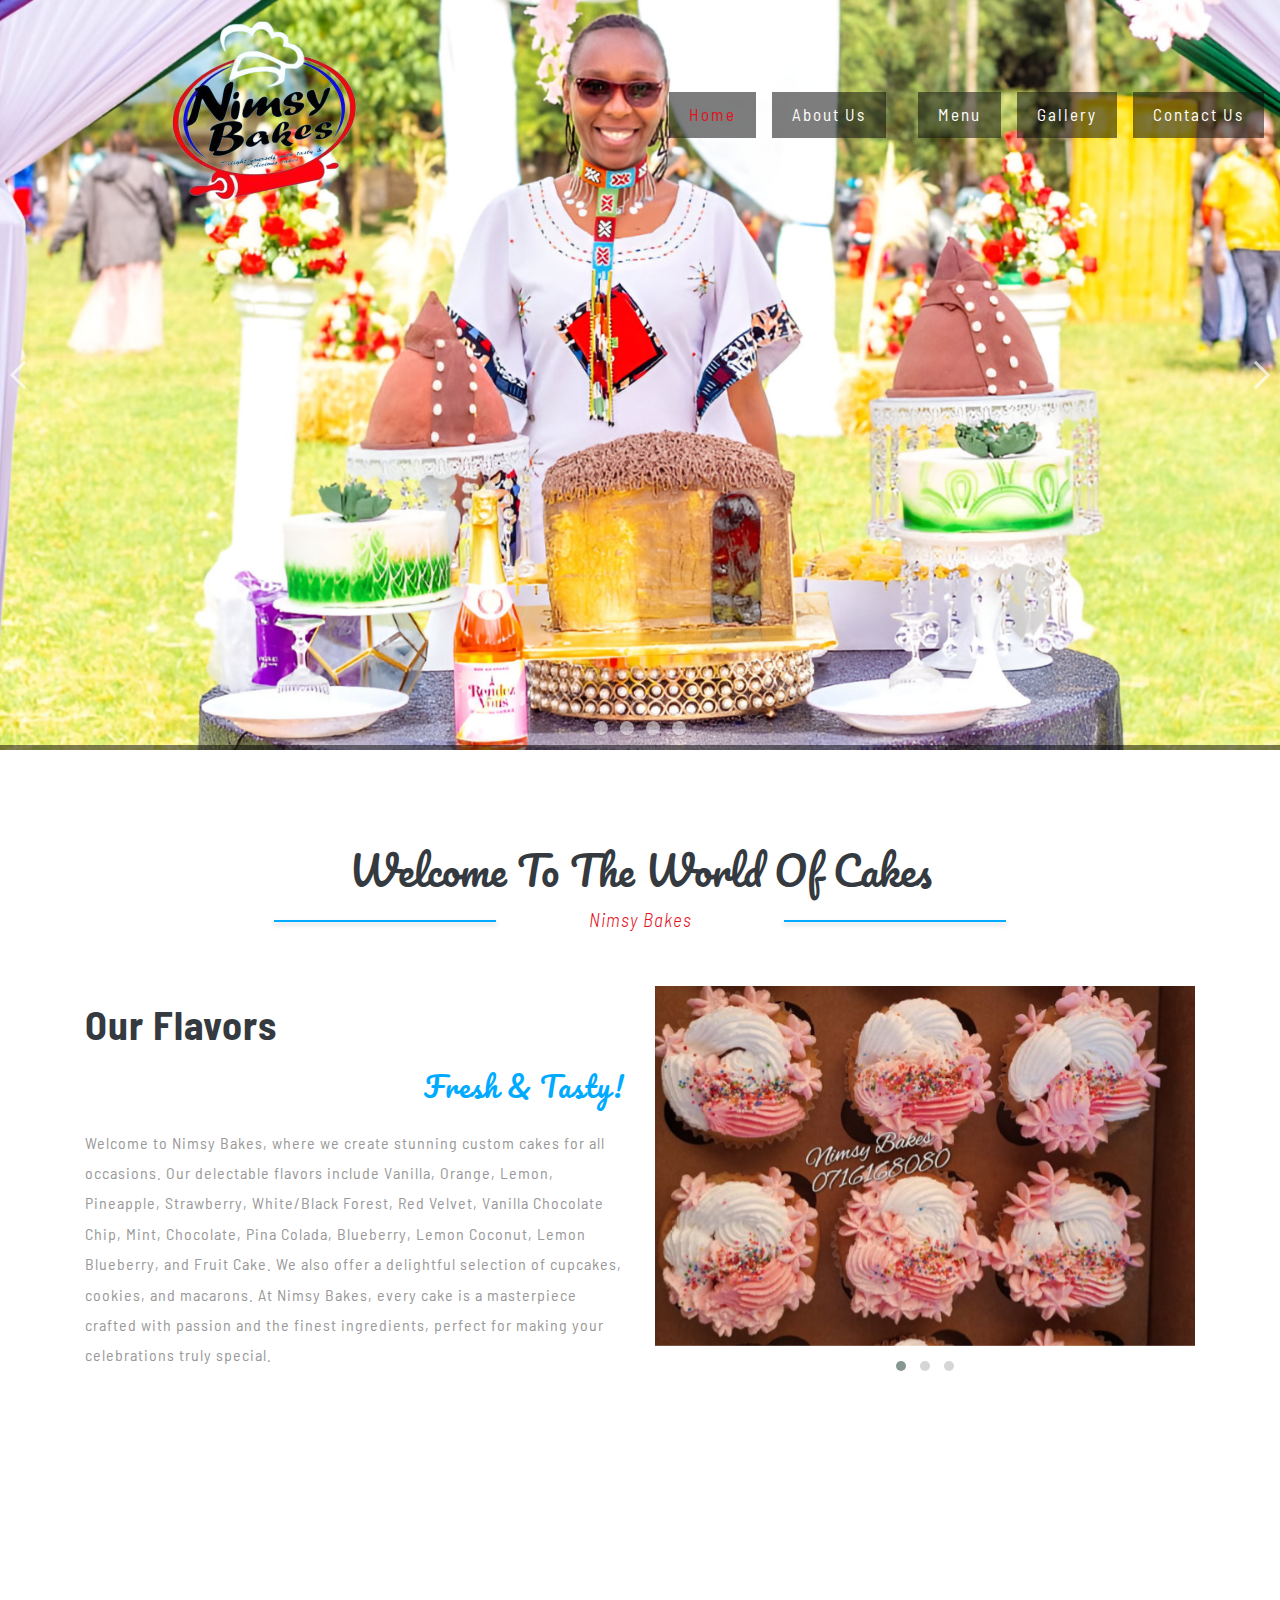
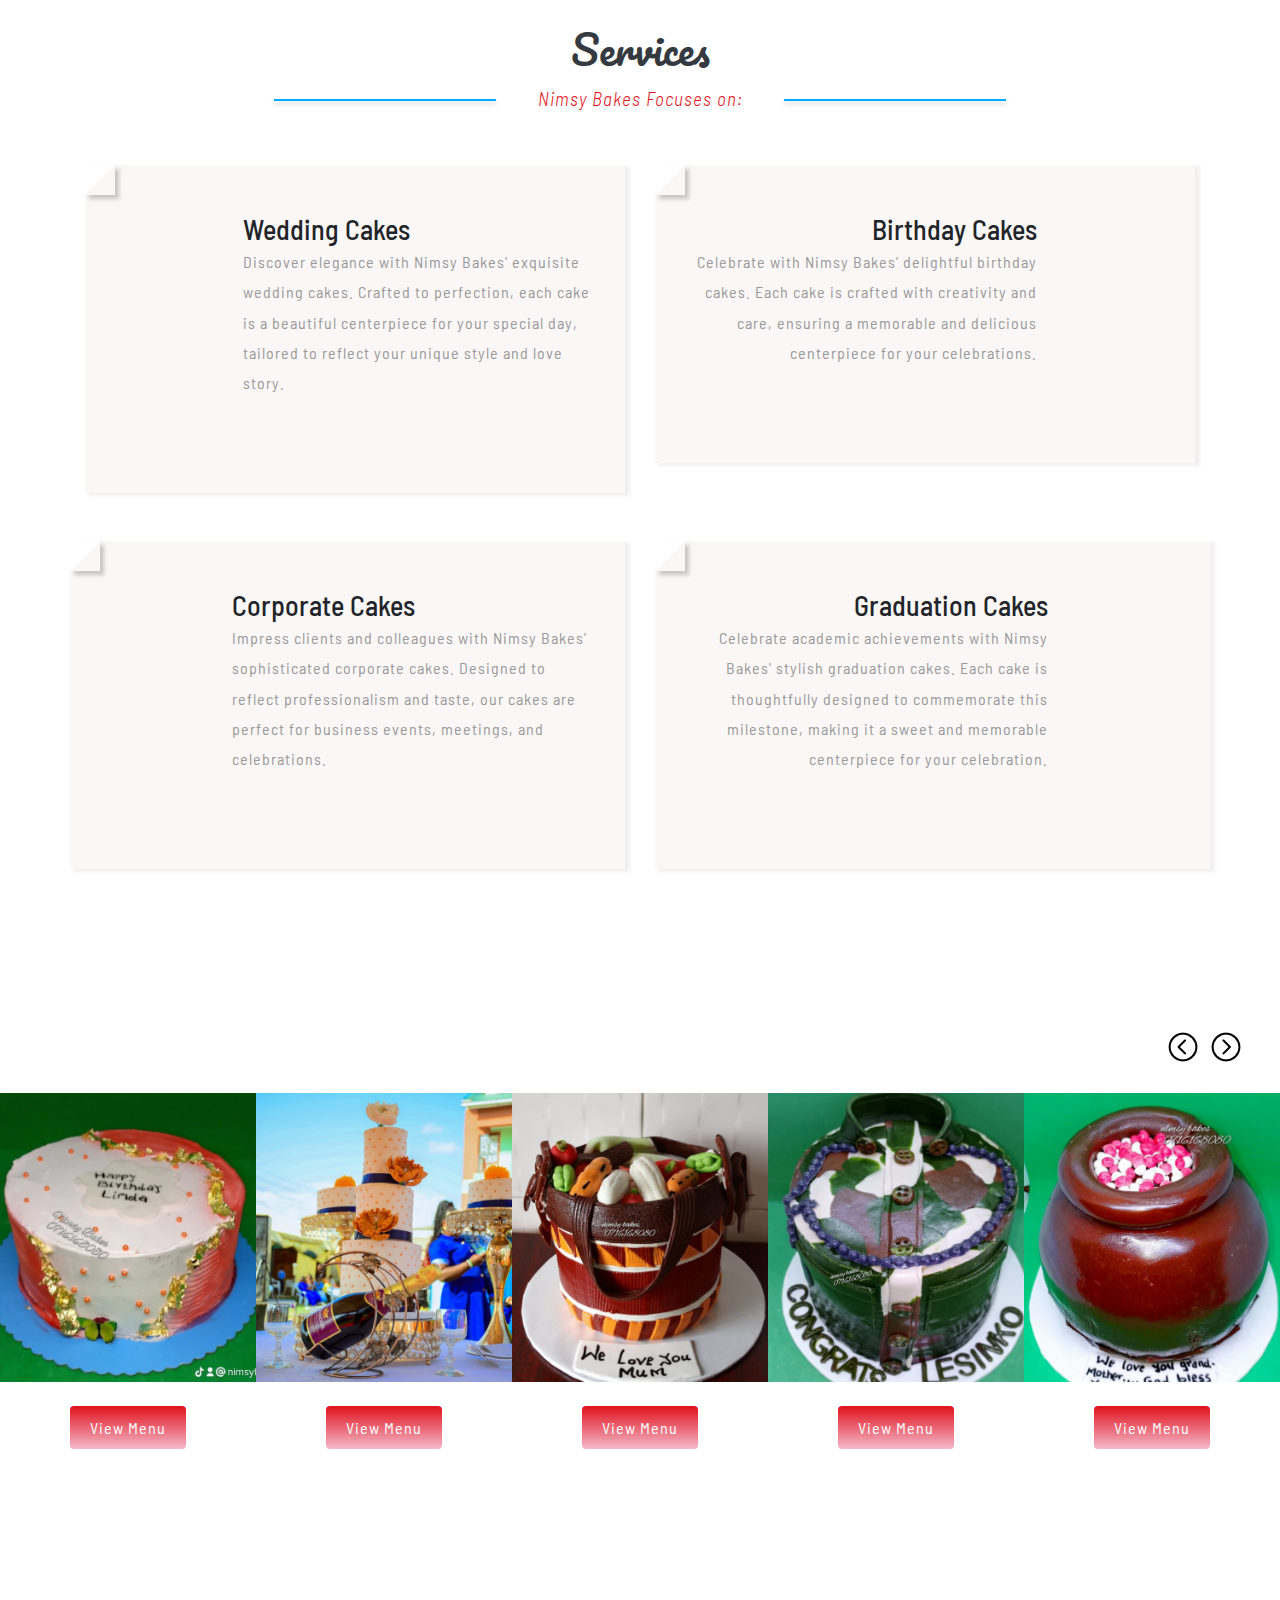
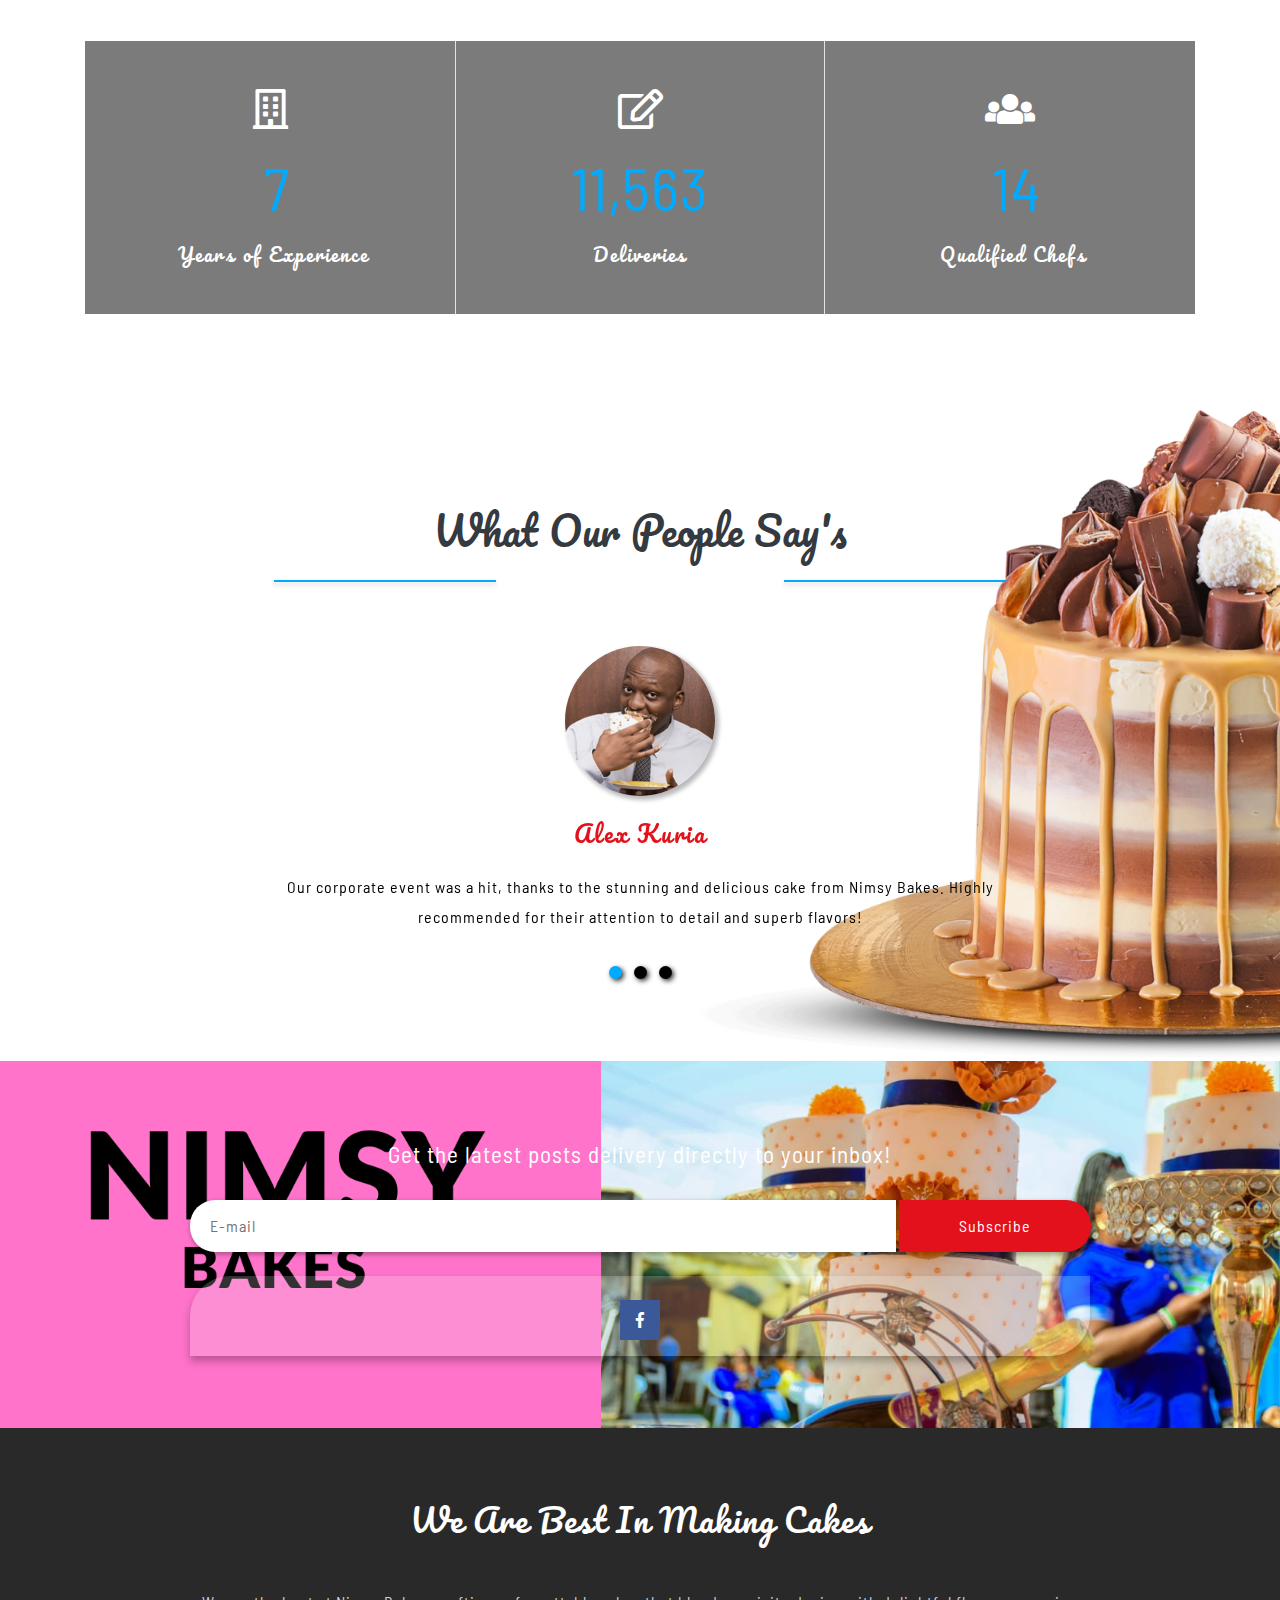
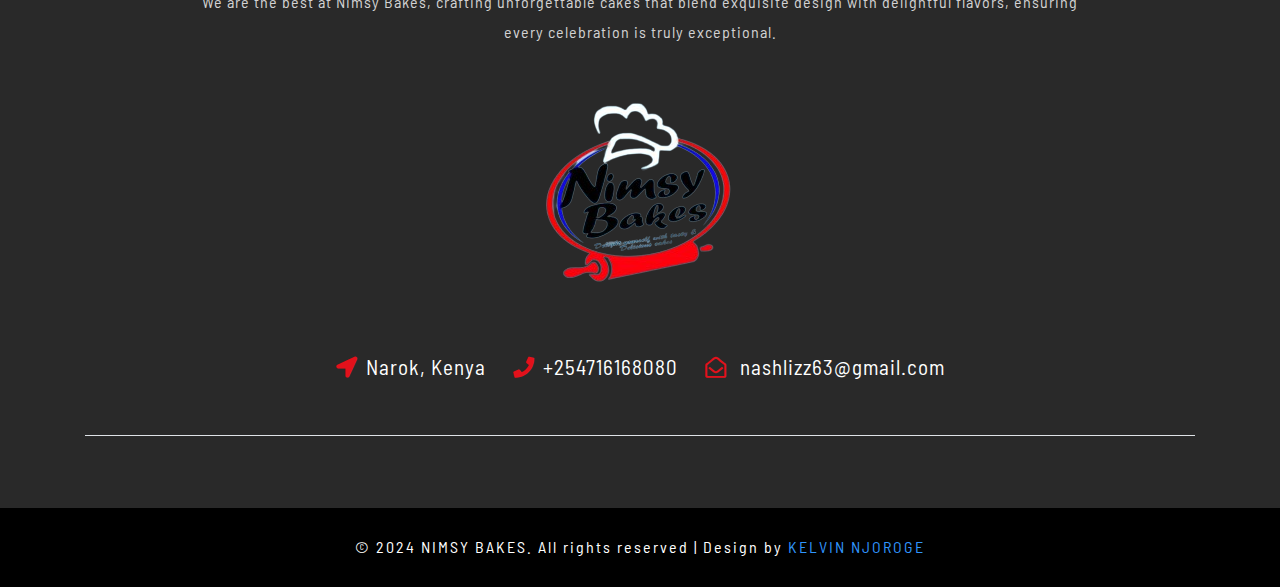
<file: index.html>
<!DOCTYPE html>
<html lang="zxx">

<head>
	<title>Nimsy Bakes</title>
	<!-- Meta tag Keywords -->
	<meta name="viewport" content="width=device-width, initial-scale=1">
	<meta charset="UTF-8" />
	<meta name="keywords" content="Best cakes in Kenya, Birthday cakes, Wedding cakes"
	/>
	<script>
		addEventListener("load", function () {
			setTimeout(hideURLbar, 0);
		}, false);

		function hideURLbar() {
			window.scrollTo(0, 1);
		}
	</script>
	<!--// Meta tag Keywords -->

	<!-- Custom-Files -->
	<link rel="stylesheet" href="css/bootstrap.css">
	<!-- Bootstrap-Core-CSS -->
	<link href="css/pogo-slider.min.css" rel="stylesheet" type="text/css" media="all" />
	<!-- Banner-Slider-CSS -->
	<link rel="stylesheet" href="css/owl.carousel.min.css" type="text/css" media="all" />
	<link rel="stylesheet" href="css/owl.theme.default.min.css" type="text/css" media="all" />
	<!-- owl carousel css (for welcome section) -->
	<link rel="stylesheet" href="css/flexslider.css" type="text/css" media="screen" property="" />
	<!-- flexSlider css (for testimonials) -->
	<link rel="stylesheet" href="css/style.css" type="text/css" media="all" />
	<!-- Style-CSS -->
	<link rel="stylesheet" href="css/fontawesome-all.css">
	<!-- Font-Awesome-Icons-CSS -->
	<!-- //Custom-Files -->

	<!-- Web-Fonts -->
	<link href="//fonts.googleapis.com/css?family=Pacifico&amp;subset=cyrillic,latin-ext,vietnamese" rel="stylesheet">
	<link href="//fonts.googleapis.com/css?family=Barlow+Semi+Condensed:100,100i,200,200i,300,300i,400,400i,500,500i,600,600i,700,700i,800,800i,900,900i&amp;subset=latin-ext"
	    rel="stylesheet">
	<!-- //Web-Fonts -->

	<!-- Favicon -->
	<link rel="icon" href="images/favicon.ico" type="image/x-icon">
	<!-- //Favicon -->
</head>

<body>
	<!-- header -->
	<div class="header">
		<!-- navigation -->
		<nav class="navbar navbar-expand-lg navbar-light bg-light">
			<h1>
				<a class="navbar-brand" href="index.html">
					<img src="images/logo.png" alt=" " class="img-fluid">
				</a>
			</h1>
			<button class="navbar-toggler" type="button" data-toggle="collapse" data-target="#navbarSupportedContent" aria-controls="navbarSupportedContent"
			    aria-expanded="false" aria-label="Toggle navigation">
				<span class="navbar-toggler-icon"></span>
			</button>

			<div class="collapse navbar-collapse" id="navbarSupportedContent">
				<ul class="navbar-nav ml-auto">
					<li class="nav-item active">
						<a class="nav-link" href="index.html">Home
							<span class="sr-only">(current)</span>
						</a>
					</li>
					<li class="nav-item  mx-lg-3">
						<a class="nav-link" href="about.html">About Us</a>
					<li class="nav-item  mx-lg-3">
						<a class="nav-link" href="menu.html">Menu</a>
					</li>
					<li class="nav-item mr-lg-3">
						<a class="nav-link" href="Gallery.html">Gallery</a>
					</li>
					<li class="nav-item">
						<a class="nav-link" href="contact.html">Contact Us</a>
					</li>
				</ul>
			</div>
		</nav>
		<!-- //navigation -->
	</div>
	<!-- //header -->
	<!-- banner -->
	<div class="pogoSlider" id="js-main-slider">
		<div class="pogoSlider-slide" data-transition="verticalSlide" data-duration="2500" style="background-image:url(images/b1.jpg);">
			<div class="pogoSlider-slide-element">
				<div class="container">
					<div class="banner-img-agile">
						<img src="images/bannerimg.png" alt="" class="img-fluid">
					</div>
					<h3 class="text-white">Wedding Cakes</h3>
					<p class="font-italic text-uppercase"></p>
					<a class="bubbly-button" href="menu.html">View Menu</a>
				</div>
			</div>
		</div>
		<div class="pogoSlider-slide" data-transition="verticalSlide" data-duration="2500" style="background-image:url(images/b2.jpg);">
			<div class="pogoSlider-slide-element">
				<div class="container">
					<div class="banner-img-agile">
						<img src="images/bannerimg.png" alt="" class="img-fluid">
					</div>
					<h3 class="text-white">Birthday Cakes</h3>
					<p class="font-italic text-uppercase"></p>
					<a class="bubbly-button" href="menu.html">View Menu</a>
				</div>
			</div>
		</div>
		<div class="pogoSlider-slide " data-transition="verticalSlide" data-duration="2500" style="background-image:url(images/b3.jpg);">
			<div class="pogoSlider-slide-element">
				<div class="container">
					<div class="banner-img-agile">
						<img src="images/bannerimg.png" alt="" class="img-fluid">
					</div>
					<h3 class="text-white">Graduation Cakes</h3>
					<p class="font-italic text-uppercase"></p>
					<a class="bubbly-button" href="menu.html">View Menu</a>
				</div>
			</div>
		</div>
		<div class="pogoSlider-slide " data-transition="verticalSlide" data-duration="2500" style="background-image:url(images/b4.jpg);">
			<div class="pogoSlider-slide-element">
				<div class="container">
					<div class="banner-img-agile">
						<img src="images/bannerimg.png" alt="" class="img-fluid">
					</div>
					<h3 class="text-white">Corporate Cakes</h3>
					<p class="font-italic text-uppercase"></p>
					<a class="bubbly-button" href="menu.html">View Menu</a>
				</div>
			</div>
		</div>
	</div>
	<!-- //banner -->

	<!-- about -->
	<div class="about py-5">
		<div class="container py-xl-5 py-lg-3">
			<div class="title-heading text-center mb-sm-5 mb-4">
				<h3 class="title text-capitalize text-dark">welcome to the world of cakes</h3>
				<p class="title-text font-weight-light font-italic mt-2">Nimsy Bakes</p>
			</div>
			<div class="row">
				<div class="col-lg-6 aboutleft">
					<p class="about-left-agile text-dark text-capitalize font-weight-bold">our flavors</p>
				  <h3 class="about-headagile text-capitalize mt-2 mb-4 text-right">fresh & tasty! </h3>
					<p>Welcome to Nimsy Bakes, where we create stunning custom cakes for all occasions. Our delectable flavors include Vanilla, Orange, Lemon, Pineapple, Strawberry, White/Black Forest, Red Velvet, Vanilla Chocolate Chip, Mint, Chocolate, Pina Colada, Blueberry, Lemon Coconut, Lemon Blueberry, and Fruit Cake. We also offer a delightful selection of cupcakes, cookies, and macarons. At Nimsy Bakes, every cake is a masterpiece crafted with passion and the finest ingredients, perfect for making your celebrations truly special.</p>
					<p class="my-3">&nbsp;</p>
				</div>
				<div class="col-lg-6 aboutright">
					<div class="large-12 columns">
						<!-- Owl-Carousel -->
						<div id="owl-demo" class="owl-carousel owl-theme text-center agileinfo-gallery-row">
							<a class="item g1">
								<img class="lazyOwl img-fluid" src="images/w1.png" title="" alt="" />
							</a>
							<a class="item g1">
								<img class="lazyOwl img-fluid" src="images/w2.png" title="" alt="" />
							</a>
							<a class="item g1">
								<img class="lazyOwl img-fluid" src="images/w3.png" title="" alt="" />
							</a>
						</div>
					</div>
				</div>
			</div>
		</div>
	</div>
	<!--//about-->

	<!-- work -->
	<section class="services py-5" id="work">
		<div class="container py-xl-5 py-lg-3">
			<div class="title-heading text-center mb-sm-5 mb-4">
				<h3 class="title text-capitalize text-dark">Services</h3>
				<p class="title-text font-weight-light font-italic mt-2">Nimsy Bakes Focuses on:</p>
			</div>
			<div class="row">
				<div class="col-lg-6">
					<div class="d-flex box-a py-5 px-3">
						<div class="col-3">
						</div>
						<div class="col-9">
							<h3>Wedding Cakes</h3>
							<p>Discover elegance with Nimsy Bakes' exquisite wedding cakes. Crafted to perfection, each cake is a beautiful centerpiece for your special day, tailored to reflect your unique style and love story.</p>
							<p class="mt-3">&nbsp;</p>
						</div>
					</div>
					<!-- .Box ends here -->
				</div>
				<!-- .Col-lg-6 ends here -->

				<div class="col-lg-6 mt-lg-0 mt-5">
					<div class="d-flex box-b  py-5 px-3">
						<div class="col-9  text-right">
							<h3>Birthday Cakes</h3>
							<p>Celebrate with Nimsy Bakes' delightful birthday cakes. Each cake is crafted with creativity and care, ensuring a memorable and delicious centerpiece for your celebrations.</p>
							<p class="mt-3">&nbsp;</p>
						</div>
						<div class="col-3">
						
					</div>
					<!-- .Box ends here -->
				</div>
				<!-- .Col-lg-6 ends here -->
			</div>
			<div class="row mt-5">
				<div class="col-lg-6">
					<div class="d-flex box-a  py-5 px-3">
						<div class="col-3">
							
						</div>
						<div class="col-9">
							<h3>Corporate Cakes</h3>
							<p>Impress clients and colleagues with Nimsy Bakes' sophisticated corporate cakes. Designed to reflect professionalism and taste, our cakes are perfect for business events, meetings, and celebrations.</p>
							<p class="mt-3">&nbsp;</p>
						</div>
					</div>
					<!-- .Box ends here -->
				</div>
				<!-- .Col-lg-6 ends here -->

				<div class="col-lg-6 mt-lg-0 mt-5">
					<div class="d-flex box-b  py-5 px-3">
						<div class="col-9 text-right">
							<h3>Graduation Cakes							</h3>
							<p>Celebrate academic achievements with Nimsy Bakes' stylish graduation cakes. Each cake is thoughtfully designed to commemorate this milestone, making it a sweet and memorable centerpiece for your celebration.</p>
							<p class="mt-3">&nbsp;</p>
						</div>
						<div class="col-3">
						
						</div>
					</div>
					<!-- .Box ends here -->
				</div>
				<!-- .Col-lg-6 ends here -->
			</div>
			<!-- .Row ends here -->
		</div>
		<!-- .Container ends here -->
	</section>
	<!-- .Section ends here -->
	<!-- //work -->


	<!-- middle slider -->
	<div class="projects py-5">
		<div class="projects-grids py-xl-5 py-lg-3">
			<div class="sreen-gallery-cursual">
				<ul id="flexiselDemo1">
					<li>
						<div class="item">
							<div class="projects-agile-grid-info">
								<img src="images/s1.png" alt="" class="img-fluid" />
								<div class="projects-grid-caption text-center mt-4">
									<h4></h4>
									<p class="my-2"></p>
									<a href="menu.html">View Menu</a>
								</div>
							</div>
						</div>
					</li>
					<li>
						<div class="item">
							<div class="projects-agile-grid-info">
								<img src="images/s2.png" alt="" class="img-fluid" />
								<div class="projects-grid-caption text-center mt-4">
									<h4></h4>
									<p class="my-2"></p>
									<a href="menu.html">View Menu</a>
								</div>
							</div>
						</div>
					</li>
					<li>
						<div class="item">
							<div class="projects-agile-grid-info">
								<img src="images/s3.png" alt="" class="img-fluid" />
								<div class="projects-grid-caption text-center mt-4">
									<h4></h4>
									<p class="my-2"></p>
									<a href="menu.html">View Menu</a>
								</div>
							</div>
						</div>
					</li>
					<li>
						<div class="item">
							<div class="projects-agile-grid-info">
								<img src="images/s4.png" alt="" class="img-fluid" />
								<div class="projects-grid-caption text-center mt-4">
									<h4></h4>
									<p class="my-2"></p>
									<a href="menu.html">View Menu</a>
								</div>
							</div>
						</div>
					</li>
					<li>
						<div class="item">
							<div class="projects-agile-grid-info">
								<img src="images/s5.png" alt="" class="img-fluid" />
								<div class="projects-grid-caption text-center mt-4">
									<h4></h4>
									<p class="my-2"></p>
									<a href="menu.html">View Menu</a>
								</div>
							</div>
						</div>
					</li>
				</ul>
			</div>
		</div>
	</div>
	<!-- //middle slider -->

	<!-- stats -->
	<section class="stats_test py-5">
		<div class="container py-xl-5 py-lg-3">
			<div class="d-flex inner_stat_wthree_agileits text-center">
				<div class="col-sm-4 py-5 stats_left counter_grid">
					<i class="far fa-building"></i>
					<p class="counter">&nbsp;7</p>
					<h4>&nbsp;Years of Experience</h4>
				</div>
				<div class="col-sm-4 py-5 stats_left counter_grid2 border-left border-right">
					<i class="far fa-edit"></i>
					<p class="counter">11,563</p>
					<h4>Deliveries</h4>
				</div>
				<div class="col-sm-4 py-5 stats_left counter_grid1">
					<i class="fas fa-users"></i>
					<p class="counter">&nbsp;14</p>
					<h4>&nbsp;Qualified Chefs</h4>
				</div>
			</div>
		</div>
	</section>
	<!-- //stats -->

	<!-- testimonials -->
	<div class="slider py-5" id="testi">
		<div class="container py-xl-5 py-lg-3">
			<div class="title-heading text-center mb-sm-5 mb-4">
				<h3 class="title text-capitalize text-dark">what our people say's</h3>
				<p class="title-text font-weight-light font-italic mt-2">&nbsp;</p>
			</div>
			<div class="flexslider text-center">
				<ul class="slides">
					<li>
						<div class="client-grids">
							<img src="images/c1.jpg" class="img-fluid" alt="Responsive image">
							<h4 class="my-4">Alex Kuria</h4>
							<p class="paragraph-agileinfo">Our corporate event was a hit, thanks to the stunning and delicious cake from Nimsy Bakes. Highly recommended for their attention to detail and superb flavors!</p>
						</div>
					</li>
					<li>
						<div class="client-grids">
							<img src="images/c2.jpg" class="img-fluid" alt="Responsive image">
							<h4 class="my-4">Sarah W.</h4>
							<p>Absolutely loved the graduation cake from Nimsy Bakes! It was not only beautifully designed but also tasted incredible. Perfect for celebrating my big day!</p>
						</div>
					</li>
					<li>
						<div class="client-grids">
							<img src="images/c3.jpg" class="img-fluid" alt="Responsive image">
							<h4 class="my-4">Emily Gitonga</h4>
							<p class="paragraph-agileinfo">Nimsy Bakes never disappoints! The birthday cake they made for my daughter's party was a work of art. Everyone couldn't stop talking about how delicious it was!</p>
						</div>
					</li>
				</ul>
			</div>
		</div>
	</div>
	<!-- //testimonials -->

	<!-- newsletter -->
	<div class="footer-top py-4 text-center">
		<div class="container py-xl-5 py-lg-3">
			<!-- newsletter  -->
			<div class="agile-newsletter">
				<p class="text-white">Get the latest posts delivery directly to your inbox!</p>
				<form action="#" method="post" class="my-4">
					<input type="email" placeholder="E-mail" name="email" required="">
					<input type="submit" value="Subscribe">
				</form>
			</div>
			<!-- //newsletter -->
			<!-- social icons -->
			<div class="footercopy-social py-3">
				<ul>
					<li>
						<a href="https://www.facebook.com/p/Nimsy-Bakes-100069902658293/">
							<span class="fab fa-facebook-f"></span>
						</a>
					</li>
					
				</ul>
			</div>
			<!-- //social icons -->
		</div>
	</div>
	<!-- //newsletter -->

	<!-- footer -->
	<div class="mkl_footer text-center py-4">
		<div class="container py-xl-5 py-4">
			<div class="mkls_footer_grid">
				<h2 class="text-white text-capitalize mb-5">we are best in making Cakes</h2>
				<p>We are the best at Nimsy Bakes, crafting unforgettable cakes that blend exquisite design with delightful flavors, 
					ensuring every celebration is truly exceptional.</p>
				<!-- footer logo -->
				<div class="logo2 my-sm-5 my-4">
					<a class="" href="index.html">
						<img src="images/logo.png" alt=" " class="img-fluid">
					</a>
				</div>
				<!-- //footer logo -->
			</div>
			<!-- address -->
			<div class="contact-left-footer border-bottom pb-sm-5 pb-4">
				<ul>
					<li>
						<p class="text-white">
							<i class="fas fa-location-arrow mr-2"></i>Narok, Kenya</p>
					</li>
					<li class="mx-4">
						<p class="text-white">
							<i class="fas fa-phone mr-2"></i><a href="tel:+254716168080" class="text-white">+254716168080</a></p>
					</li>
					<li>
						<p class="text-white">
							<i class="far fa-envelope-open mr-2"></i>
							<a href="nashlizz63@gmail.com" class="text-white"> nashlizz63@gmail.com</a>
						</p>
					</li>
				</ul>
			</div>
			<!-- //address -->
		</div>
	</div>
	<!-- //footer -->

	<!-- copyright -->
	<div class="w3l-copy text-center py-4">
		<p class="text-white">© 2024 NIMSY BAKES. All rights reserved | Design by
			<a href="https://kevahwebsolutions.github.io/kelvin-njoroge.com/">KELVIN NJOROGE</a>
		</p>
	</div>
	<!-- //copyright -->


	<!-- Js files -->

	<!-- JavaScript -->
	<script src="js/jquery-2.2.3.min.js"></script>
	<!-- Default-JavaScript-File -->

	<!-- Owl-Carousel-JavaScript (for welcome section) -->
	<script src="js/owl.carousel.js"></script>
	<script>
		var owl = $('.owl-carousel');
		owl.owlCarousel({
			items: 1,
			loop: true,
			margin: 10,
			autoplay: true,
			autoplayTimeout: 2000,
			autoplayHoverPause: true,
		});
	</script>
	<!-- //Owl-Carousel-JavaScript (for welcome section) -->

	<!-- flexisel slider (for middle Slider) -->
	<script src="js/jquery.flexisel.js"></script>
	<script>
		$(window).load(function () {
			$("#flexiselDemo1").flexisel({
				visibleItems: 5,
				animationSpeed: 1000,
				autoPlay: true,
				autoPlaySpeed: 3000,
				pauseOnHover: true,
				enableResponsiveBreakpoints: true,
				responsiveBreakpoints: {
					portrait: {
						changePoint: 440,
						visibleItems: 1
					},
					landscape: {
						changePoint: 667,
						visibleItems: 3
					},
					tablet: {
						changePoint: 900,
						visibleItems: 4
					}
				}
			});

		});
	</script>
	<!-- //flexisel slider (for middle Slider) -->

	<!-- flexSlider (for testimonials) -->
	<script defer src="js/jquery.flexslider.js"></script>
	<script>
		$(window).load(function () {
			$('.flexslider').flexslider({
				animation: "slide",
				start: function (slider) {
					$('body').removeClass('loading');
				}
			});
		});
	</script>
	<!-- //flexSlider (for testimonials) -->

	<!-- stats -->
	<script src="js/jquery.waypoints.min.js"></script>
	<script src="js/jquery.countup.js"></script>
	<script>
		$('.counter').countUp();
	</script>
	<!-- //stats -->

	<!-- smooth scrolling -->
	<script src="js/SmoothScroll.min.js"></script>
	<!-- //smooth scrolling -->

	<!-- start-smoth-scrolling -->
	<script src="js/move-top.js"></script>
	<script src="js/easing.js"></script>
	<script>
		jQuery(document).ready(function ($) {
			$(".scroll").click(function (event) {
				event.preventDefault();
				$('html,body').animate({
					scrollTop: $(this.hash).offset().top
				}, 1000);
			});
		});
	</script>
	<script>
		var url = 'https://wati-integration-prod-service.clare.ai/v2/watiWidget.js?6705';
		var s = document.createElement('script');
		s.type = 'text/javascript';
		s.async = true;
		s.src = url;
		var options = {
		"enabled":true,
		"chatButtonSetting":{
			"backgroundColor":"#00e785",
			"ctaText":"Chat with us",
			"borderRadius":"25",
			"marginLeft": "20",
			"marginRight": "20",
			"marginBottom": "20",
			"ctaIconWATI":false,
			"position":"left"
		},
		"brandSetting":{
			"brandName":"Nimsy Bakes",
			"brandSubTitle":"undefined",
			"brandImg":"https://www.wati.io/wp-content/uploads/2023/04/Wati-logo.svg",
			"welcomeText":"Hi there!\nHow can I help you?",
			"messageText":"Hello, %0AI want to purchase a cake.",
			"backgroundColor":"#00e785",
			"ctaText":"Chat with us",
			"borderRadius":"25",
			"autoShow":false,
			"phoneNumber":"254716168080"
		}
		};
		s.onload = function() {
			CreateWhatsappChatWidget(options);
		};
		var x = document.getElementsByTagName('script')[0];
		x.parentNode.insertBefore(s, x);
	</script>
	<!-- start-smoth-scrolling -->

	<!-- smooth scrolling-bottom-to-top -->
	<script>
		$(document).ready(function () {
			/*
				var defaults = {
				containerID: 'toTop', // fading element id
				containerHoverID: 'toTopHover', // fading element hover id
				scrollSpeed: 1200,
				easingType: 'linear' 
				};
			*/
			$().UItoTop({
				easingType: 'easeOutQuart'
			});
		});
	</script>
	<!-- //smooth scrolling-bottom-to-top -->

	<!-- Pogo slider (for banner) -->
	<script src="js/jquery.pogo-slider.min.js"></script>
	<script src="js/main.js"></script>
	<!-- Pogo slider (for banner) -->

	<script src="js/bootstrap.js"></script>
	<!-- Necessary-JavaScript-File-For-Bootstrap -->

	<!-- //Js files -->

</body>

</html>
</file>
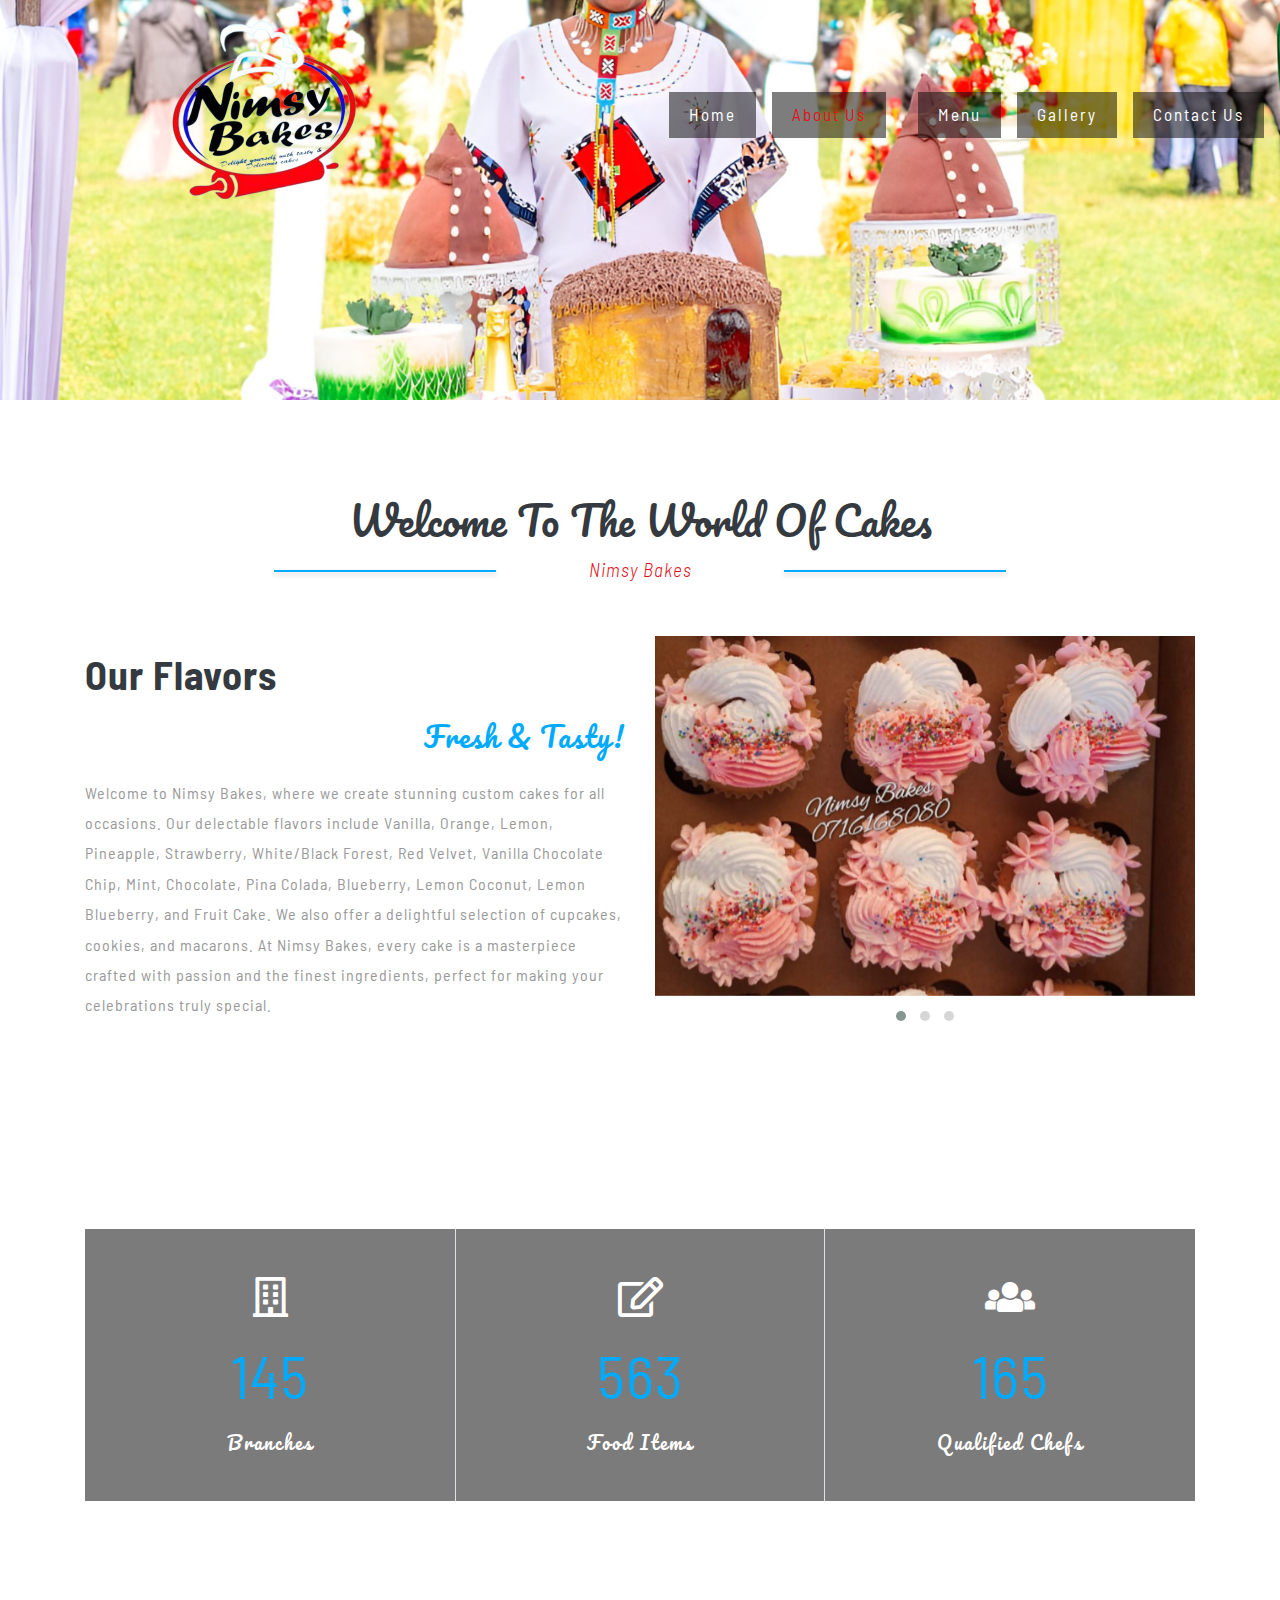
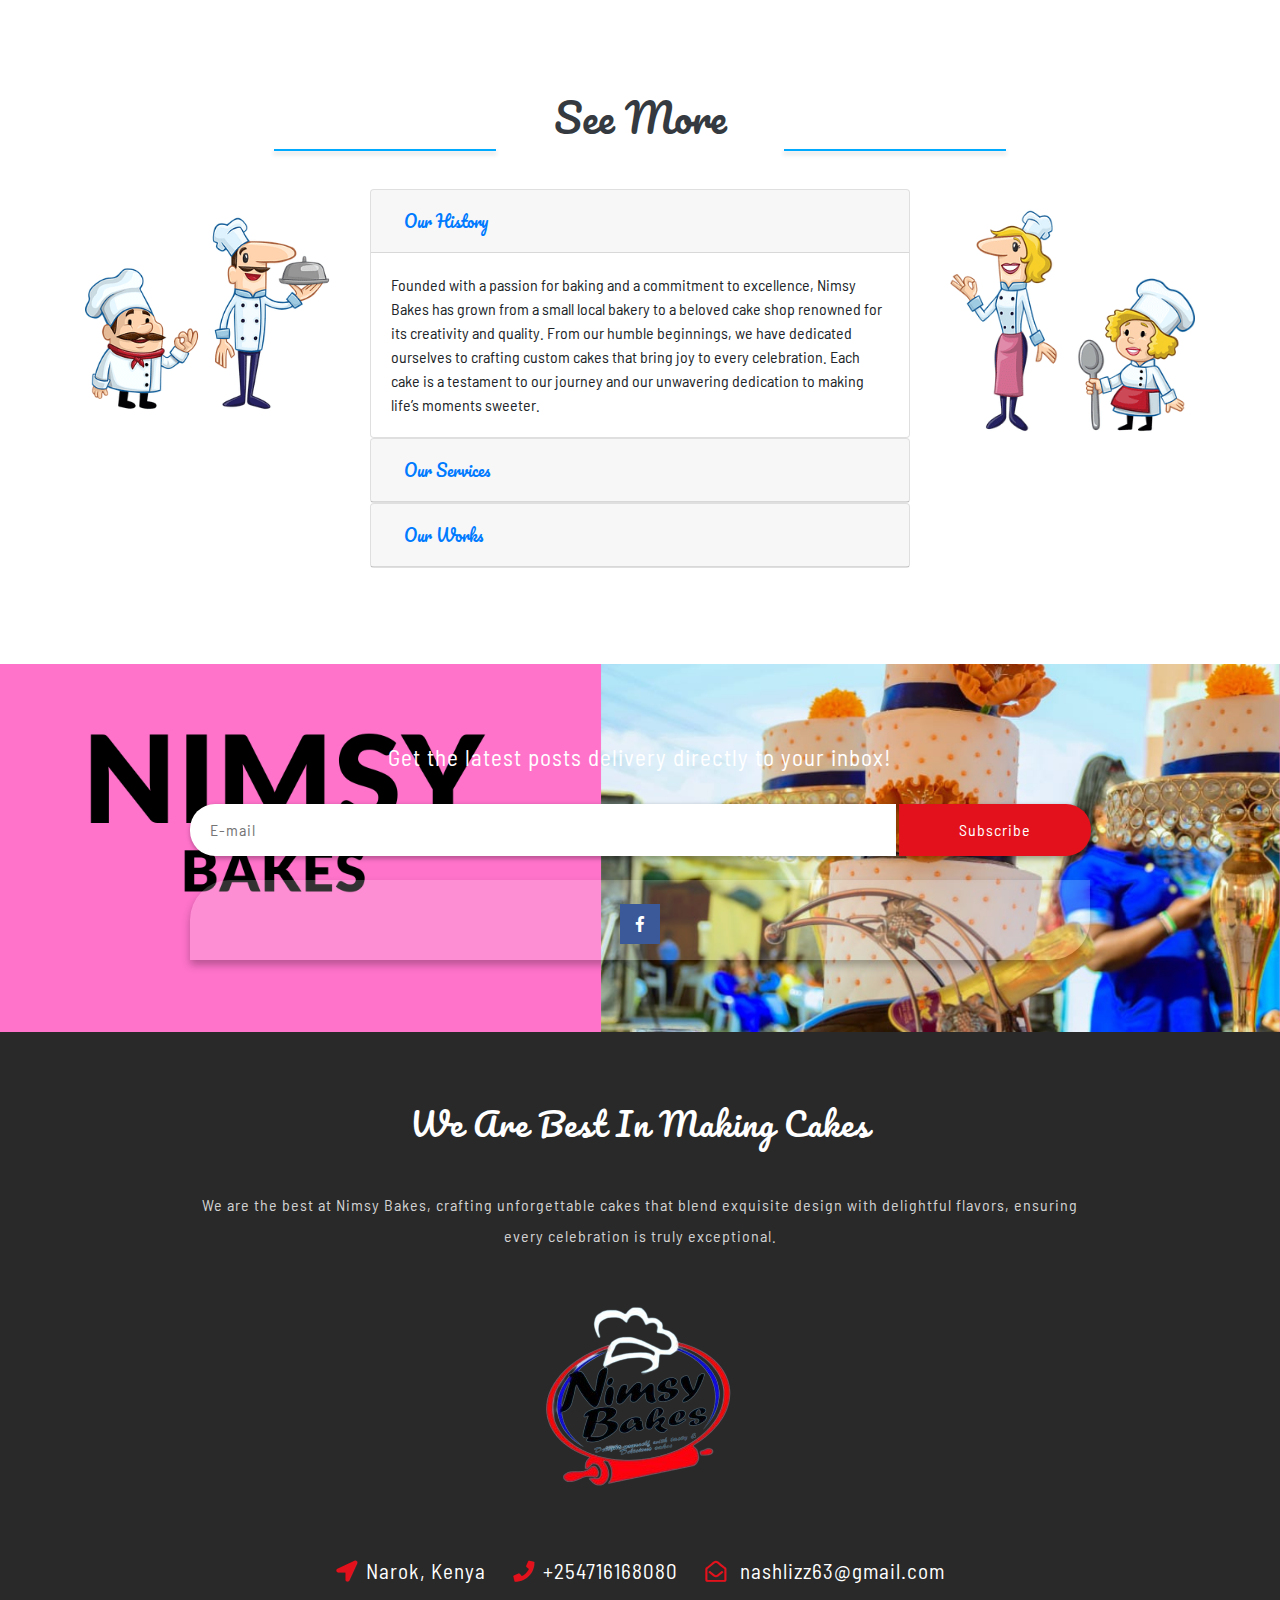
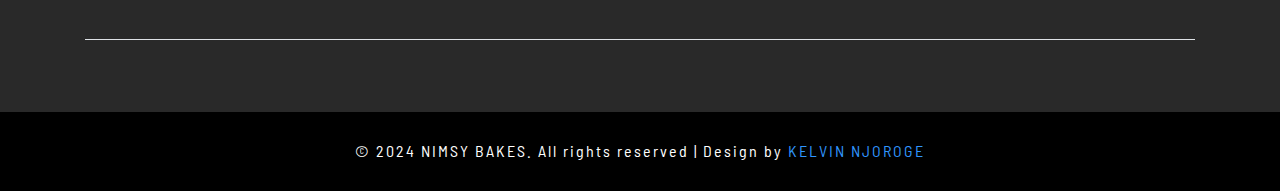
<file: about.html>
<!DOCTYPE html>
<html lang="zxx">

<head>
	<title>Nimsy Bakes</title>
	<!-- Meta tag Keywords -->
	<meta name="viewport" content="width=device-width, initial-scale=1">
	<meta charset="UTF-8" />
	<meta name="keywords" content="Best cakes in Kenya, Birthday cakes, Wedding cakes"
	/>
	<script>
		addEventListener("load", function () {
			setTimeout(hideURLbar, 0);
		}, false);

		function hideURLbar() {
			window.scrollTo(0, 1);
		}
	</script>
	<!--// Meta tag Keywords -->

	<!-- Custom-Files -->
	<link rel="stylesheet" href="css/bootstrap.css">
	<!-- Bootstrap-Core-CSS -->
	<link rel="stylesheet" href="css/owl.carousel.min.css" type="text/css" media="all" />
	<link rel="stylesheet" href="css/owl.theme.default.min.css" type="text/css" media="all" />
	<!-- owl carousel css (for welcome section) -->
	<link rel="stylesheet" href="css/flexslider.css" type="text/css" media="screen" property="" />
	<!-- flexSlider css (for testimonials) -->
	<link rel="stylesheet" href="css/style.css" type="text/css" media="all" />
	<!-- Style-CSS -->
	<link rel="stylesheet" href="css/fontawesome-all.css">
	<!-- Font-Awesome-Icons-CSS -->
	<!-- //Custom-Files -->

	<!-- Web-Fonts -->
	<link href="//fonts.googleapis.com/css?family=Pacifico&amp;subset=cyrillic,latin-ext,vietnamese" rel="stylesheet">
	<link href="//fonts.googleapis.com/css?family=Barlow+Semi+Condensed:100,100i,200,200i,300,300i,400,400i,500,500i,600,600i,700,700i,800,800i,900,900i&amp;subset=latin-ext"
	    rel="stylesheet">
	<!-- //Web-Fonts -->
	 <!-- Favicon -->
	<link rel="icon" href="images/favicon.ico" type="image/x-icon">
	<!-- //Favicon -->

</head>

<body>
	<!-- header -->
	<div class="header">
		<!-- navigation -->
		<nav class="navbar navbar-expand-lg navbar-light bg-light">
			<h1>
				<a class="navbar-brand" href="index.html">
					<img src="images/logo.png" alt=" " class="img-fluid">
				</a>
			</h1>
			<button class="navbar-toggler" type="button" data-toggle="collapse" data-target="#navbarSupportedContent" aria-controls="navbarSupportedContent"
			    aria-expanded="false" aria-label="Toggle navigation">
				<span class="navbar-toggler-icon"></span>
			</button>

			<div class="collapse navbar-collapse" id="navbarSupportedContent">
				<ul class="navbar-nav ml-auto">
					<li class="nav-item">
						<a class="nav-link" href="index.html">Home
							<span class="sr-only">(current)</span>
						</a>
					</li>
					<li class="nav-item  mx-lg-3   active">
						<a class="nav-link" href="about.html">About Us</a>
					</li>
					<li class="nav-item  mx-lg-3">
						<a class="nav-link" href="menu.html">Menu</a>
					</li>
					<li class="nav-item mr-lg-3">
						<a class="nav-link" href="gallery.html">Gallery</a>
					</li>
					<li class="nav-item">
						<a class="nav-link" href="contact.html">Contact Us</a>
					</li>
				</ul>
			</div>
		</nav>
		<!-- //navigation -->
	</div>
	<!-- //header -->
	<!-- banner -->
	<div class="banner-2">

	</div>
	<!-- //banner -->

	<!-- about -->
	<div class="about py-5">
		<div class="container py-xl-5 py-lg-3">
			<div class="title-heading text-center mb-sm-5 mb-4">
				<h3 class="title text-capitalize text-dark">welcome to the world of cakes</h3>
				<p class="title-text font-weight-light font-italic mt-2">Nimsy Bakes</p>
			</div>
			<div class="row">
				<div class="col-lg-6 aboutleft">
					<p class="about-left-agile text-dark text-capitalize font-weight-bold">our flavors</p>
					<h3 class="about-headagile text-capitalize mt-2 mb-4 text-right">fresh & tasty! </h3>
					<p class="my-3">Welcome to Nimsy Bakes, where we create stunning custom cakes for all occasions. 
						Our delectable flavors include Vanilla, Orange, Lemon, Pineapple, Strawberry, White/Black Forest, 
						Red Velvet, Vanilla Chocolate Chip, Mint, Chocolate, Pina Colada, Blueberry, Lemon Coconut, 
						Lemon Blueberry, and Fruit Cake. We also offer a delightful selection of cupcakes, cookies, 
						and macarons. At Nimsy Bakes, every cake is a masterpiece crafted with passion and the finest
						 ingredients, perfect for making your celebrations truly special.
					</p>

				</div>
				<div class="col-lg-6 aboutright">
					<div class="large-12 columns">
						<!-- Owl-Carousel -->
						<div id="owl-demo" class="owl-carousel owl-theme text-center agileinfo-gallery-row">
							<a class="item g1">
								<img class="lazyOwl img-fluid" src="images/w1.png" title="Ice Cream" alt="" />
							</a>
							<a class="item g1">
								<img class="lazyOwl img-fluid" src="images/w2.png" title="Ice Cream" alt="" />
							</a>
							<a class="item g1">
								<img class="lazyOwl img-fluid" src="images/w3.png" title="Ice Cream" alt="" />
							</a>
						</div>
					</div>
				</div>
			</div>
		</div>
	</div>
	<!--//about-->

	<!-- stats -->
	<section class="stats_test py-5">
		<div class="container py-xl-5 py-lg-3">
			<div class="d-flex inner_stat_wthree_agileits text-center">
				<div class="col-sm-4 py-5 stats_left counter_grid">
					<i class="far fa-building"></i>
					<p class="counter">145</p>
					<h4>Branches</h4>
				</div>
				<div class="col-sm-4 py-5 stats_left counter_grid2 border-left border-right">
					<i class="far fa-edit"></i>
					<p class="counter">563</p>
					<h4>Food Items</h4>
				</div>
				<div class="col-sm-4 py-5 stats_left counter_grid1">
					<i class="fas fa-users"></i>
					<p class="counter">165</p>
					<h4>Qualified Chefs</h4>
				</div>
			</div>
		</div>
	</section>
	<!-- //stats -->

	<!-- accordions -->
	<div class="accor py-5">
		<div class="container py-xl-5 py-lg-3">
			<div class="title-heading text-center mb-sm-5 mb-4">
				<h3 class="title text-capitalize text-dark">See More</h3>
				<p class="title-text font-weight-light font-italic mt-2"></p>
			</div>
			<div class="row">
				<div class="col-lg-3 w3ls-acco-1">
					<img src="images/a1.png" class="img-fluid" alt="">
				</div>
				<div class="col-lg-6 accordion" id="accordionExample">
					<div class="card">
						<div class="card-header" id="headingOne">
							<h5 class="mb-0">
								<button class="btn btn-link" type="button" data-toggle="collapse" data-target="#collapseOne" aria-expanded="true" aria-controls="collapseOne">
									Our History
								</button>
							</h5>
						</div>

						<div id="collapseOne" class="collapse show" aria-labelledby="headingOne" data-parent="#accordionExample">
							<div class="card-body">
								Founded with a passion for baking and a commitment to excellence, Nimsy Bakes has grown from a small 
								local bakery to a beloved cake shop renowned for its creativity and quality. From our humble beginnings, 
								we have dedicated ourselves to crafting custom cakes that bring joy to every celebration. Each cake is a
								 testament to our journey and our unwavering dedication to making life’s moments sweeter.
							</div>
						</div>
					</div>
					<div class="card">
						<div class="card-header" id="headingTwo">
							<h5 class="mb-0">
								<button class="btn btn-link collapsed" type="button" data-toggle="collapse" data-target="#collapseTwo" aria-expanded="false"
								    aria-controls="collapseTwo">
									Our Services
								</button>
							</h5>
						</div>
						<div id="collapseTwo" class="collapse" aria-labelledby="headingTwo" data-parent="#accordionExample">
							<div class="card-body">
								At Nimsy Bakes, we specialize in creating custom cakes for every occasion, from birthdays and weddings
								 to graduations and corporate events. We also offer a delightful selection of cupcakes, cookies, an
								 d macarons. Each of our creations is crafted with the finest ingredients and meticulous attention to d
								 etail, ensuring that every bite is as delicious as it is beautiful. Let us make your celebrations trul
								 y memorable with our exquisite baked goods.






							</div>
						</div>
					</div>
					<div class="card">
						<div class="card-header" id="headingThree">
							<h5 class="mb-0">
								<button class="btn btn-link collapsed" type="button" data-toggle="collapse" data-target="#collapseThree" aria-expanded="false"
								    aria-controls="collapseThree">
									Our Works
								</button>
							</h5>
						</div>
						<div id="collapseThree" class="collapse" aria-labelledby="headingThree" data-parent="#accordionExample">
							<div class="card-body">
								At Nimsy Bakes, our portfolio showcases a diverse array of custom cakes and baked goods designed to make
								 every celebration unforgettable. From elegant wedding cakes and whimsical birthday creations to 
								 sophisticated corporate cakes and stylish graduation cakes, each piece reflects our commitment to 
								 quality and creativity. Our talented team combines the finest ingredients with meticulous craftsmanship,
								  resulting in beautiful and delicious treats. Explore our works and see how we bring your sweetest
								   visions to life.
							</div>
						</div>
					</div>
				</div>
				<div class="col-lg-3 w3ls-acco-1">
					<img src="images/a2.png" class="img-fluid" alt="">
				</div>
			</div>
		</div>
	</div>
	<!-- //accordions -->


	<!-- newsletter -->
	<div class="footer-top py-4 text-center">
		<div class="container py-xl-5 py-lg-3">
			<!-- newsletter  -->
			<div class="agile-newsletter">
				<p class="text-white">Get the latest posts delivery directly to your inbox!</p>
				<form action="#" method="post" class="my-4">
					<input type="email" placeholder="E-mail" name="email" required="">
					<input type="submit" value="Subscribe">
				</form>
			</div>
			<!-- //newsletter -->
			<!-- social icons -->
			<div class="footercopy-social py-3">
				<ul>
					<li>
						<a href="https://www.facebook.com/p/Nimsy-Bakes-100069902658293/">
							<span class="fab fa-facebook-f"></span>
						</a>
					</li>	
				</ul>
			</div>
			<!-- //social icons -->
		</div>
	</div>
	<!-- //newsletter -->

	<!-- footer -->
	<div class="mkl_footer text-center py-4">
		<div class="container py-xl-5 py-4">
			<div class="mkls_footer_grid">
				<h2 class="text-white text-capitalize mb-5">we are best in making Cakes</h2>
				<p>We are the best at Nimsy Bakes, crafting unforgettable cakes that blend exquisite design with delightful flavors, 
					ensuring every celebration is truly exceptional.</p>
				<!-- footer logo -->
				<div class="logo2 my-sm-5 my-4">
					<a class="" href="index.html">
						<img src="images/logo.png" alt=" " class="img-fluid">
					</a>
				</div>
				<!-- //footer logo -->
			</div>
			<!-- address -->
			<div class="contact-left-footer border-bottom pb-sm-5 pb-4">
				<ul>
					<li>
						<p class="text-white">
							<i class="fas fa-location-arrow mr-2"></i>Narok, Kenya</p>
					</li>
					<li class="mx-4">
						<p class="text-white">
							<i class="fas fa-phone mr-2"></i><a href="tel:+254716168080" class="text-white">+254716168080</a></p>
					</li>
					<li>
						<p class="text-white">
							<i class="far fa-envelope-open mr-2"></i>
							<a href="nashlizz63@gmail.com" class="text-white"> nashlizz63@gmail.com</a>
						</p>
					</li>
				</ul>
			</div>
			<!-- //address -->
		</div>
	</div>
	<!-- //footer -->

	<!-- copyright -->
	<div class="w3l-copy text-center py-4">
		<p class="text-white">© 2024 NIMSY BAKES. All rights reserved | Design by
			<a href="https://kevahwebsolutions.github.io/kelvin-njoroge.com/">KELVIN NJOROGE</a>
		</p>
	</div>
	<!-- //copyright -->


	<!-- Js files -->

	<!-- JavaScript -->
	<script src="js/jquery-2.2.3.min.js"></script>
	<!-- Default-JavaScript-File -->

	<!-- Owl-Carousel-JavaScript (for welcome section) -->
	<script src="js/owl.carousel.js"></script>
	<script>
		var owl = $('.owl-carousel');
		owl.owlCarousel({
			items: 1,
			loop: true,
			margin: 10,
			autoplay: true,
			autoplayTimeout: 2000,
			autoplayHoverPause: true,
		});
	</script>
	<!-- //Owl-Carousel-JavaScript (for welcome section) -->

	<!-- flexSlider (for testimonials) -->
	<script defer src="js/jquery.flexslider.js"></script>
	<script>
		$(window).load(function () {
			$('.flexslider').flexslider({
				animation: "slide",
				start: function (slider) {
					$('body').removeClass('loading');
				}
			});
		});
	</script>
	<!-- //flexSlider (for testimonials) -->

	<!-- stats -->
	<script src="js/jquery.waypoints.min.js"></script>
	<script src="js/jquery.countup.js"></script>
	<script>
		$('.counter').countUp();
	</script>
	<!-- //stats -->

	<!-- smooth scrolling -->
	<script src="js/SmoothScroll.min.js"></script>
	<!-- //smooth scrolling -->

	<!-- start-smoth-scrolling -->
	<script src="js/move-top.js"></script>
	<script src="js/easing.js"></script>
	<script>
		jQuery(document).ready(function ($) {
			$(".scroll").click(function (event) {
				event.preventDefault();
				$('html,body').animate({
					scrollTop: $(this.hash).offset().top
				}, 1000);
			});
		});
	</script>
	<script>
		var url = 'https://wati-integration-prod-service.clare.ai/v2/watiWidget.js?6705';
		var s = document.createElement('script');
		s.type = 'text/javascript';
		s.async = true;
		s.src = url;
		var options = {
		"enabled":true,
		"chatButtonSetting":{
			"backgroundColor":"#00e785",
			"ctaText":"Chat with us",
			"borderRadius":"25",
			"marginLeft": "20",
			"marginRight": "20",
			"marginBottom": "20",
			"ctaIconWATI":false,
			"position":"left"
		},
		"brandSetting":{
			"brandName":"Nimsy Bakes",
			"brandSubTitle":"undefined",
			"brandImg":"https://www.wati.io/wp-content/uploads/2023/04/Wati-logo.svg",
			"welcomeText":"Hi there!\nHow can I help you?",
			"messageText":"Hello, %0AI want to purchase a cake.",
			"backgroundColor":"#00e785",
			"ctaText":"Chat with us",
			"borderRadius":"25",
			"autoShow":false,
			"phoneNumber":"254716168080"
		}
		};
		s.onload = function() {
			CreateWhatsappChatWidget(options);
		};
		var x = document.getElementsByTagName('script')[0];
		x.parentNode.insertBefore(s, x);
	</script>
	<!-- start-smoth-scrolling -->

	<!-- smooth scrolling-bottom-to-top -->
	<script>
		$(document).ready(function () {
			/*
				var defaults = {
				containerID: 'toTop', // fading element id
				containerHoverID: 'toTopHover', // fading element hover id
				scrollSpeed: 1200,
				easingType: 'linear' 
				};
			*/
			$().UItoTop({
				easingType: 'easeOutQuart'
			});
		});
	</script>
	<!-- //smooth scrolling-bottom-to-top -->

	<script src="js/bootstrap.js"></script>
	<!-- Necessary-JavaScript-File-For-Bootstrap -->

	<!-- //Js files -->

</body>

</html>
</file>
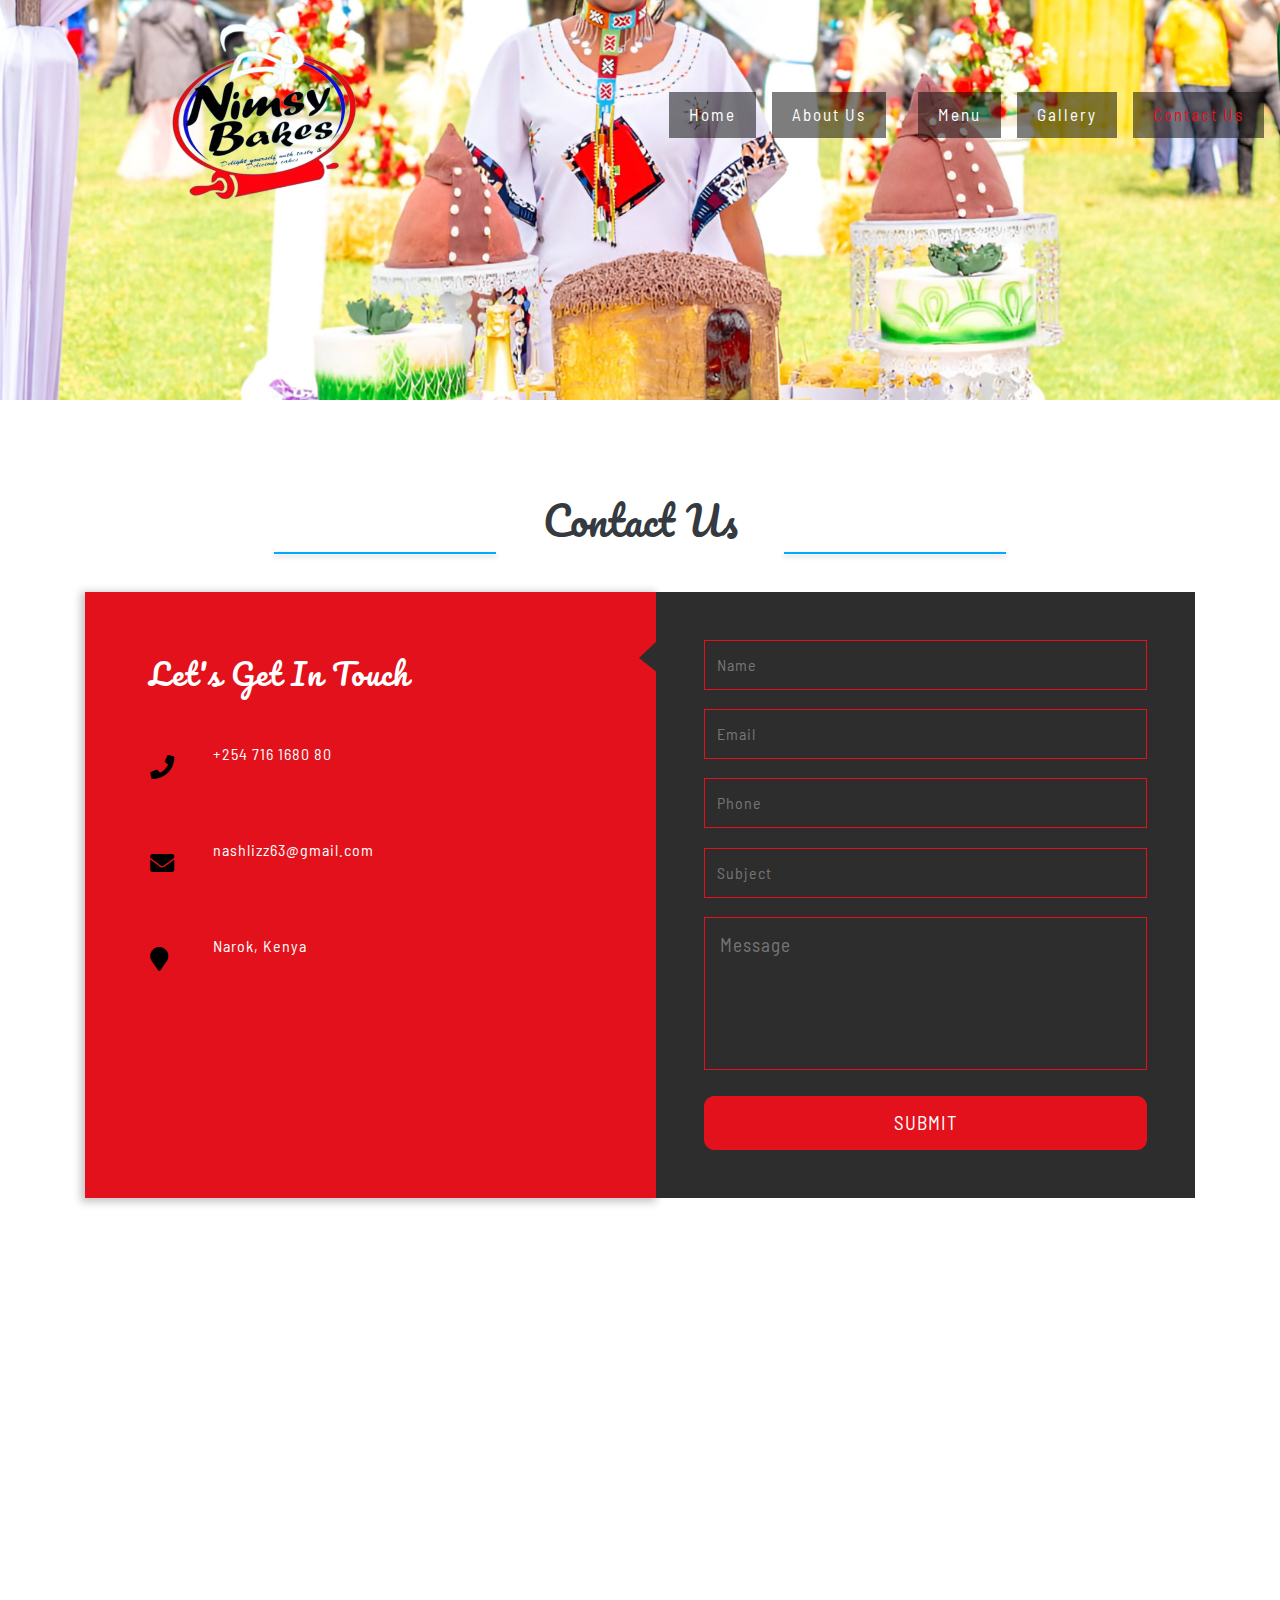
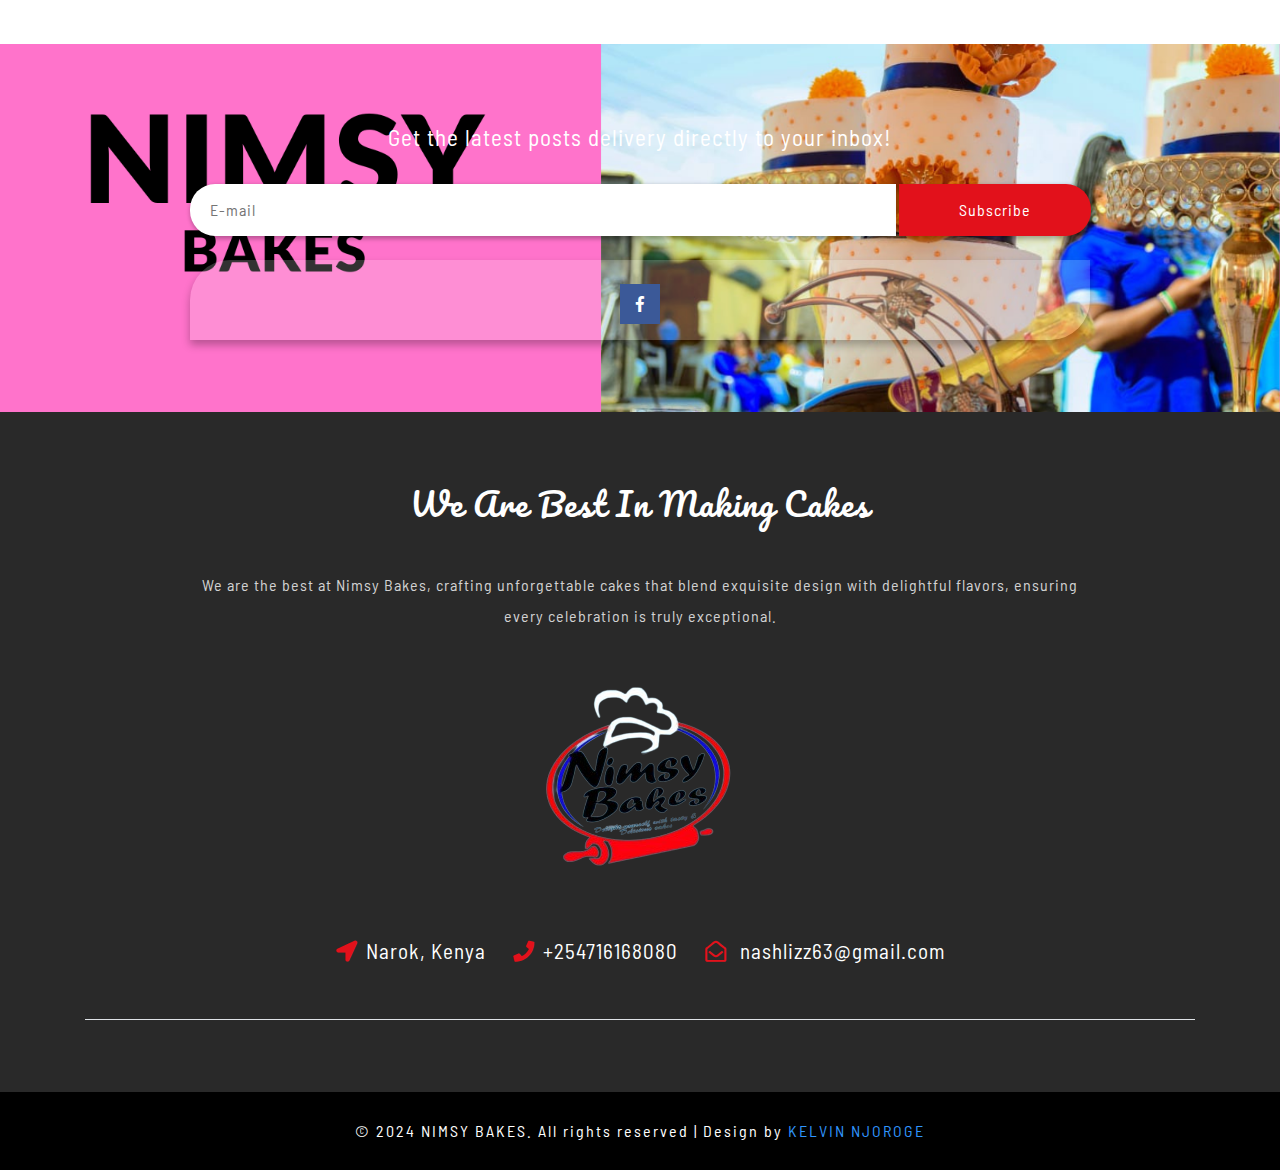
<file: contact.html>
<!DOCTYPE html>
<html lang="zxx">

<head>
	<title>Nimsy Bakes</title>
	<!-- Meta tag Keywords -->
	<meta name="viewport" content="width=device-width, initial-scale=1">
	<meta charset="UTF-8" />
	<meta name="keywords" content="Best cakes in Kenya, Birthday cakes, Wedding cakes"
	/>
	<script>
		addEventListener("load", function () {
			setTimeout(hideURLbar, 0);
		}, false);

		function hideURLbar() {
			window.scrollTo(0, 1);
		}
	</script>
	<!--// Meta tag Keywords -->

	<!-- Custom-Files -->
	<link rel="stylesheet" href="css/bootstrap.css">
	<!-- Bootstrap-Core-CSS -->
	<link rel="stylesheet" href="css/style.css" type="text/css" media="all" />
	<!-- Style-CSS -->
	<link rel="stylesheet" href="css/fontawesome-all.css">
	<!-- Font-Awesome-Icons-CSS -->
	<!-- //Custom-Files -->

	<!-- Web-Fonts -->
	<link href="//fonts.googleapis.com/css?family=Pacifico&amp;subset=cyrillic,latin-ext,vietnamese" rel="stylesheet">
	<link href="//fonts.googleapis.com/css?family=Barlow+Semi+Condensed:100,100i,200,200i,300,300i,400,400i,500,500i,600,600i,700,700i,800,800i,900,900i&amp;subset=latin-ext"
	    rel="stylesheet">
	<!-- //Web-Fonts -->
	 <!-- Favicon -->
	<link rel="icon" href="images/favicon.ico" type="image/x-icon">
	<!-- //Favicon -->

</head>

<body>
	<!-- header -->
	<div class="header">
		<!-- navigation -->
		<nav class="navbar navbar-expand-lg navbar-light bg-light">
			<h1>
				<a class="navbar-brand" href="index.html">
					<img src="images/logo.png" alt=" " class="img-fluid">
				</a>
			</h1>
			<button class="navbar-toggler" type="button" data-toggle="collapse" data-target="#navbarSupportedContent" aria-controls="navbarSupportedContent"
			    aria-expanded="false" aria-label="Toggle navigation">
				<span class="navbar-toggler-icon"></span>
			</button>

			<div class="collapse navbar-collapse" id="navbarSupportedContent">
				<ul class="navbar-nav ml-auto">
					<li class="nav-item">
						<a class="nav-link" href="index.html">Home
							<span class="sr-only">(current)</span>
						</a>
					</li>
					<li class="nav-item  mx-lg-3">
						<a class="nav-link" href="about.html">About Us</a>
					</li>
					
					<li class="nav-item  mx-lg-3">
						<a class="nav-link" href="menu.html">Menu</a>
					</li>
					<li class="nav-item mr-lg-3">
						<a class="nav-link" href="Gallery.html">Gallery</a>
					</li>
					<li class="nav-item  active">
						<a class="nav-link" href="contact.html">Contact Us</a>
					</li>
				</ul>
			</div>
		</nav>
		<!-- //navigation -->
	</div>
	<!-- //header -->
	<!-- banner -->
	<div class="banner-2">

	</div>
	<!-- //banner -->

	<!-- contact -->
	<div class="contact-main  w3layouts-section py-5">
		<div class="container py-xl-5 py-lg-3">
			<div class="title-heading text-center mb-sm-5 mb-4">
				<h3 class="title text-capitalize text-dark">contact us</h3>
				<p class="title-text font-weight-light font-italic mt-2"></p>
			</div>
			<div class="inner_contact">
				<div class=" contact-leftgrid">
					<h4>let's Get In Touch</h4>
					<div class="address">
						<div class="row wthree-address-grid">
							<div class="col-2 address-left">
								<span class="fa fa-phone" aria-hidden="true"></span>
							</div>
							<div class="col-10 address-right">
								<a href="tel:+254716168080">+254 716 1680 80</a>
							</div>
						</div>
						<div class="row wthree-address-grid">
							<div class="col-2 address-left">
								<span class="fa fa-envelope" aria-hidden="true"></span>
							</div>
							<div class="col-10 address-right">
								<a href="
								nashlizz63@gmail.com">nashlizz63@gmail.com</a>
								<a href="mailto:example@email.com"> </a>
							</div>
						</div>
						<div class="row wthree-address-grid">
							<div class="col-2 address-left">
								<span class="fa fa-map-marker" aria-hidden="true"></span>
							</div>
							<div class="col-10 address-right">
								<p>Narok, Kenya
									<br>
								</p>
								<p>
									<br>
								</p>
							</div>
						</div>
					</div>
				</div>
				<div class="contact-right-grid">
					<div class="wthree-contact-form">
						<form action="https://api.web3forms.com/submit" method="post">
							<!-- Replace with your Access Key -->
							<input type="hidden" name="access_key" value="d908c574-d85a-4574-806b-e7972dc0711c">
							<input type="text" name="Name" placeholder="Name" required>
							<input type="email" name="Email" placeholder="Email" required>
							<input type="text" name="Phone" placeholder="Phone" required>
							<input type="text" name="Subject" placeholder="Subject" required>
							<textarea name="Message" placeholder="Message" required></textarea>
							<input type="submit" value="SUBMIT">
						</form>
					</div>
				</div>
			</div>
		</div>
	</div>
	<div class="contact-map">
		<iframe src="https://www.google.com/maps/embed?pb=!1m17!1m12!1m3!1d3989.0819097908147!2d35.84466577496527!3d-1.1008489
		988885821!2m3!1f0!2f0!3f0!3m2!1i1024!2i768!4f13.1!3m2!1m1!2zMcKwMDYnMDMuMSJTIDM1wrA1MCc1MC4xIkU!5e0!3m2!1sen!2ske!4v172
		0179683807!5m2!1sen!2ske"
		    class="map" style="border:0" allowfullscreen=""></iframe>
	</div>
	<!-- //contact -->

	<!-- newsletter -->
	<div class="footer-top py-4 text-center">
		<div class="container py-xl-5 py-lg-3">
			<!-- newsletter  -->
			<div class="agile-newsletter">
				<p class="text-white">Get the latest posts delivery directly to your inbox!</p>
				<form action="#" method="post" class="my-4">
					<input type="email" placeholder="E-mail" name="email" required="">
					<input type="submit" value="Subscribe">
				</form>
			</div>
			<!-- //newsletter -->
			<!-- social icons -->
			<div class="footercopy-social py-3">
				<ul>
					<li>
						<a href="https://www.facebook.com/p/Nimsy-Bakes-100069902658293/">
							<span class="fab fa-facebook-f"></span>
						</a>
					</li>
				</ul>
			</div>
			<!-- //social icons -->
		</div>
	</div>
	<!-- //newsletter -->

	<!-- footer -->
	<div class="mkl_footer text-center py-4">
		<div class="container py-xl-5 py-4">
			<div class="mkls_footer_grid">
				<h2 class="text-white text-capitalize mb-5">we are best in making Cakes</h2>
				<p>We are the best at Nimsy Bakes, crafting unforgettable cakes that blend exquisite design with delightful flavors, 
					ensuring every celebration is truly exceptional.</p>
				<!-- footer logo -->
				<div class="logo2 my-sm-5 my-4">
					<a class="" href="index.html">
						<img src="images/logo.png" alt=" " class="img-fluid">
					</a>
				</div>
				<!-- //footer logo -->
			</div>
			<!-- address -->
			<div class="contact-left-footer border-bottom pb-sm-5 pb-4">
				<ul>
					<li>
						<p class="text-white">
							<i class="fas fa-location-arrow mr-2"></i>Narok, Kenya</p>
					</li>
					<li class="mx-4">
						<p class="text-white">
							<i class="fas fa-phone mr-2"></i><a href="tel:+254716168080" class="text-white">+254716168080</a></p>
					</li>
					<li>
						<p class="text-white">
							<i class="far fa-envelope-open mr-2"></i>
							<a href="nashlizz63@gmail.com" class="text-white"> nashlizz63@gmail.com</a>
						</p>
					</li>
				</ul>
			</div>
			<!-- //address -->
		</div>
	</div>
	<!-- //footer -->

	<!-- copyright -->
	<div class="w3l-copy text-center py-4">
		<p class="text-white">© 2024 NIMSY BAKES. All rights reserved | Design by
			<a href="https://kevahwebsolutions.github.io/kelvin-njoroge.com/">KELVIN NJOROGE</a>
		</p>
	</div>
	<!-- //copyright -->


	<!-- Js files -->

	<!-- JavaScript -->
	<script src="js/jquery-2.2.3.min.js"></script>
	<!-- Default-JavaScript-File -->

	<!-- smooth scrolling -->
	<script src="js/SmoothScroll.min.js"></script>
	<!-- //smooth scrolling -->

	<!-- start-smoth-scrolling -->
	<script src="js/move-top.js"></script>
	<script src="js/easing.js"></script>
	<script>
		jQuery(document).ready(function ($) {
			$(".scroll").click(function (event) {
				event.preventDefault();
				$('html,body').animate({
					scrollTop: $(this.hash).offset().top
				}, 1000);
			});
		});
	</script>
	<script>
		var url = 'https://wati-integration-prod-service.clare.ai/v2/watiWidget.js?6705';
		var s = document.createElement('script');
		s.type = 'text/javascript';
		s.async = true;
		s.src = url;
		var options = {
		"enabled":true,
		"chatButtonSetting":{
			"backgroundColor":"#00e785",
			"ctaText":"Chat with us",
			"borderRadius":"25",
			"marginLeft": "20",
			"marginRight": "20",
			"marginBottom": "20",
			"ctaIconWATI":false,
			"position":"left"
		},
		"brandSetting":{
			"brandName":"Nimsy Bakes",
			"brandSubTitle":"undefined",
			"brandImg":"https://www.wati.io/wp-content/uploads/2023/04/Wati-logo.svg",
			"welcomeText":"Hi there!\nHow can I help you?",
			"messageText":"Hello, %0AI want to purchase a cake.",
			"backgroundColor":"#00e785",
			"ctaText":"Chat with us",
			"borderRadius":"25",
			"autoShow":false,
			"phoneNumber":"254716168080"
		}
		};
		s.onload = function() {
			CreateWhatsappChatWidget(options);
		};
		var x = document.getElementsByTagName('script')[0];
		x.parentNode.insertBefore(s, x);
	</script>
	<!-- start-smoth-scrolling -->

	<!-- smooth scrolling-bottom-to-top -->
	<script>
		$(document).ready(function () {
			/*
				var defaults = {
				containerID: 'toTop', // fading element id
				containerHoverID: 'toTopHover', // fading element hover id
				scrollSpeed: 1200,
				easingType: 'linear' 
				};
			*/
			$().UItoTop({
				easingType: 'easeOutQuart'
			});
		});
	</script>
	<!-- //smooth scrolling-bottom-to-top -->

	<script src="js/bootstrap.js"></script>
	<!-- Necessary-JavaScript-File-For-Bootstrap -->

	<!-- //Js files -->

</body>

</html>
</file>
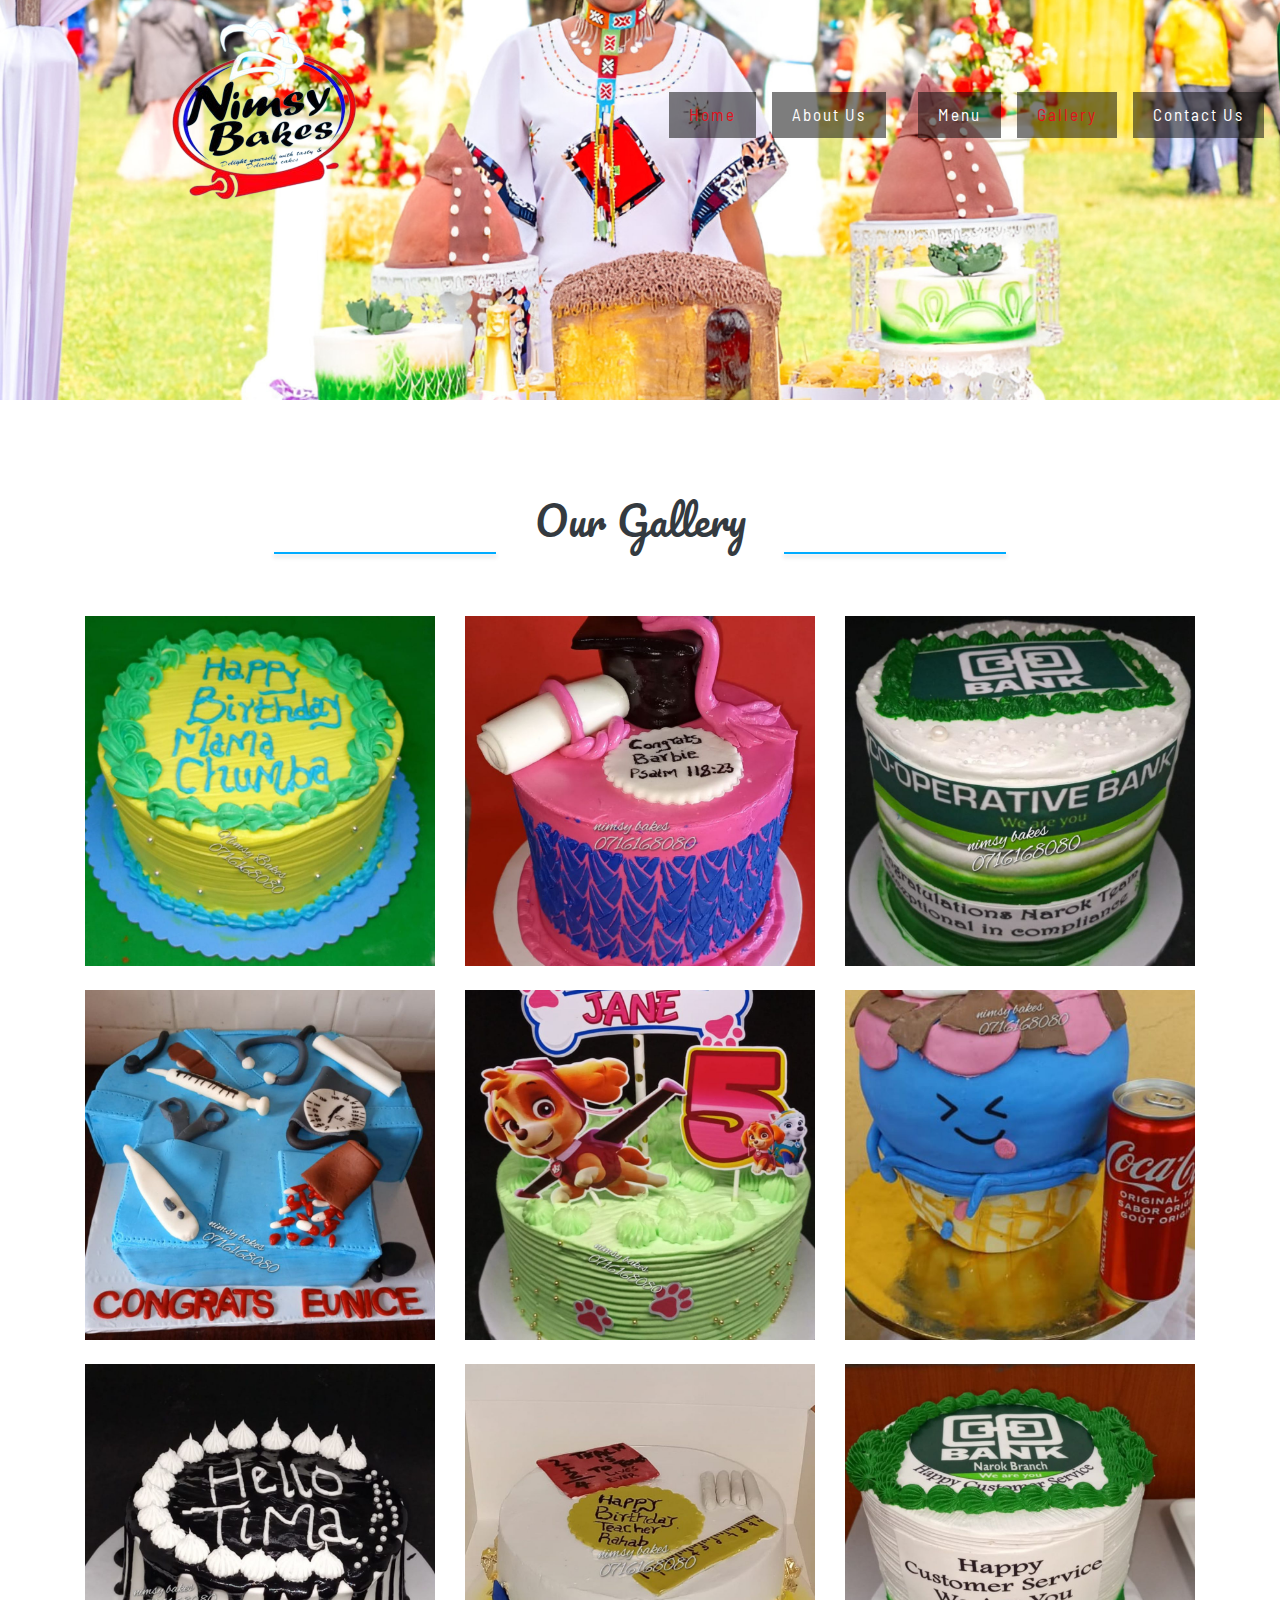
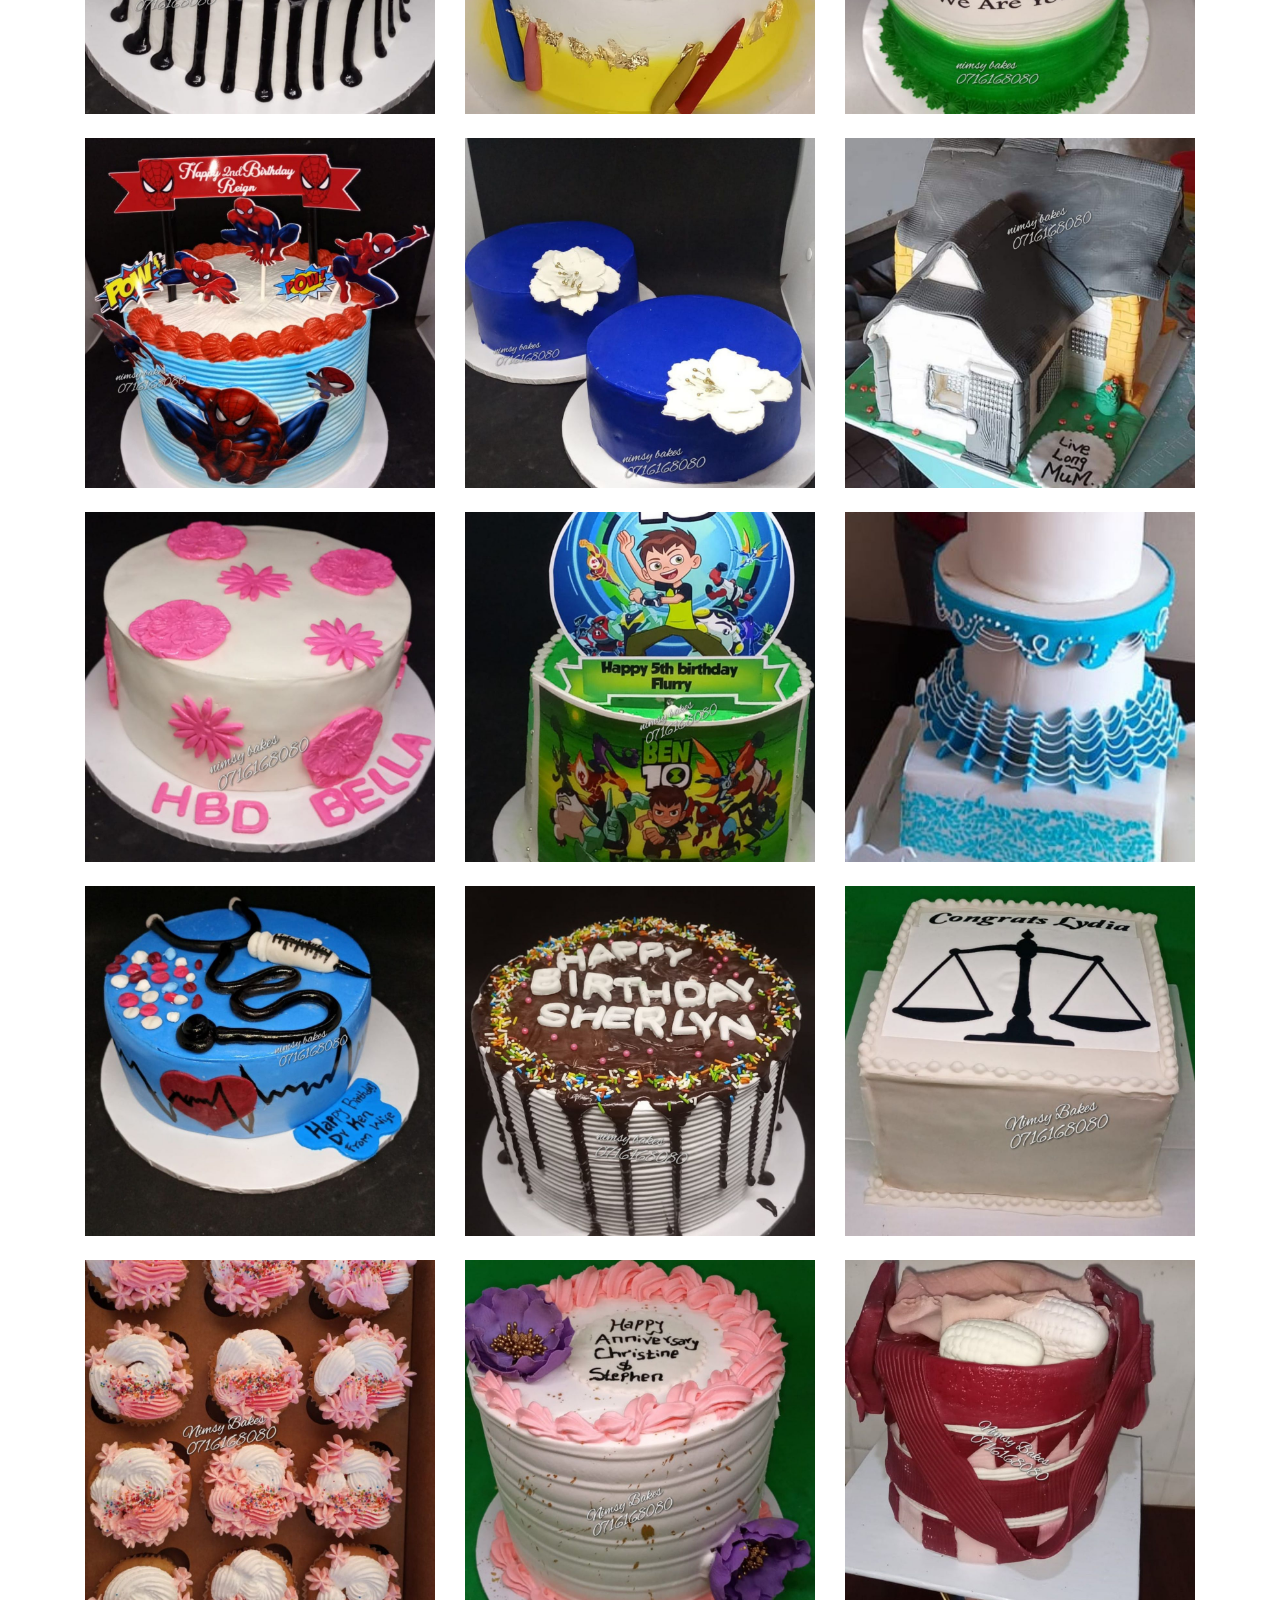
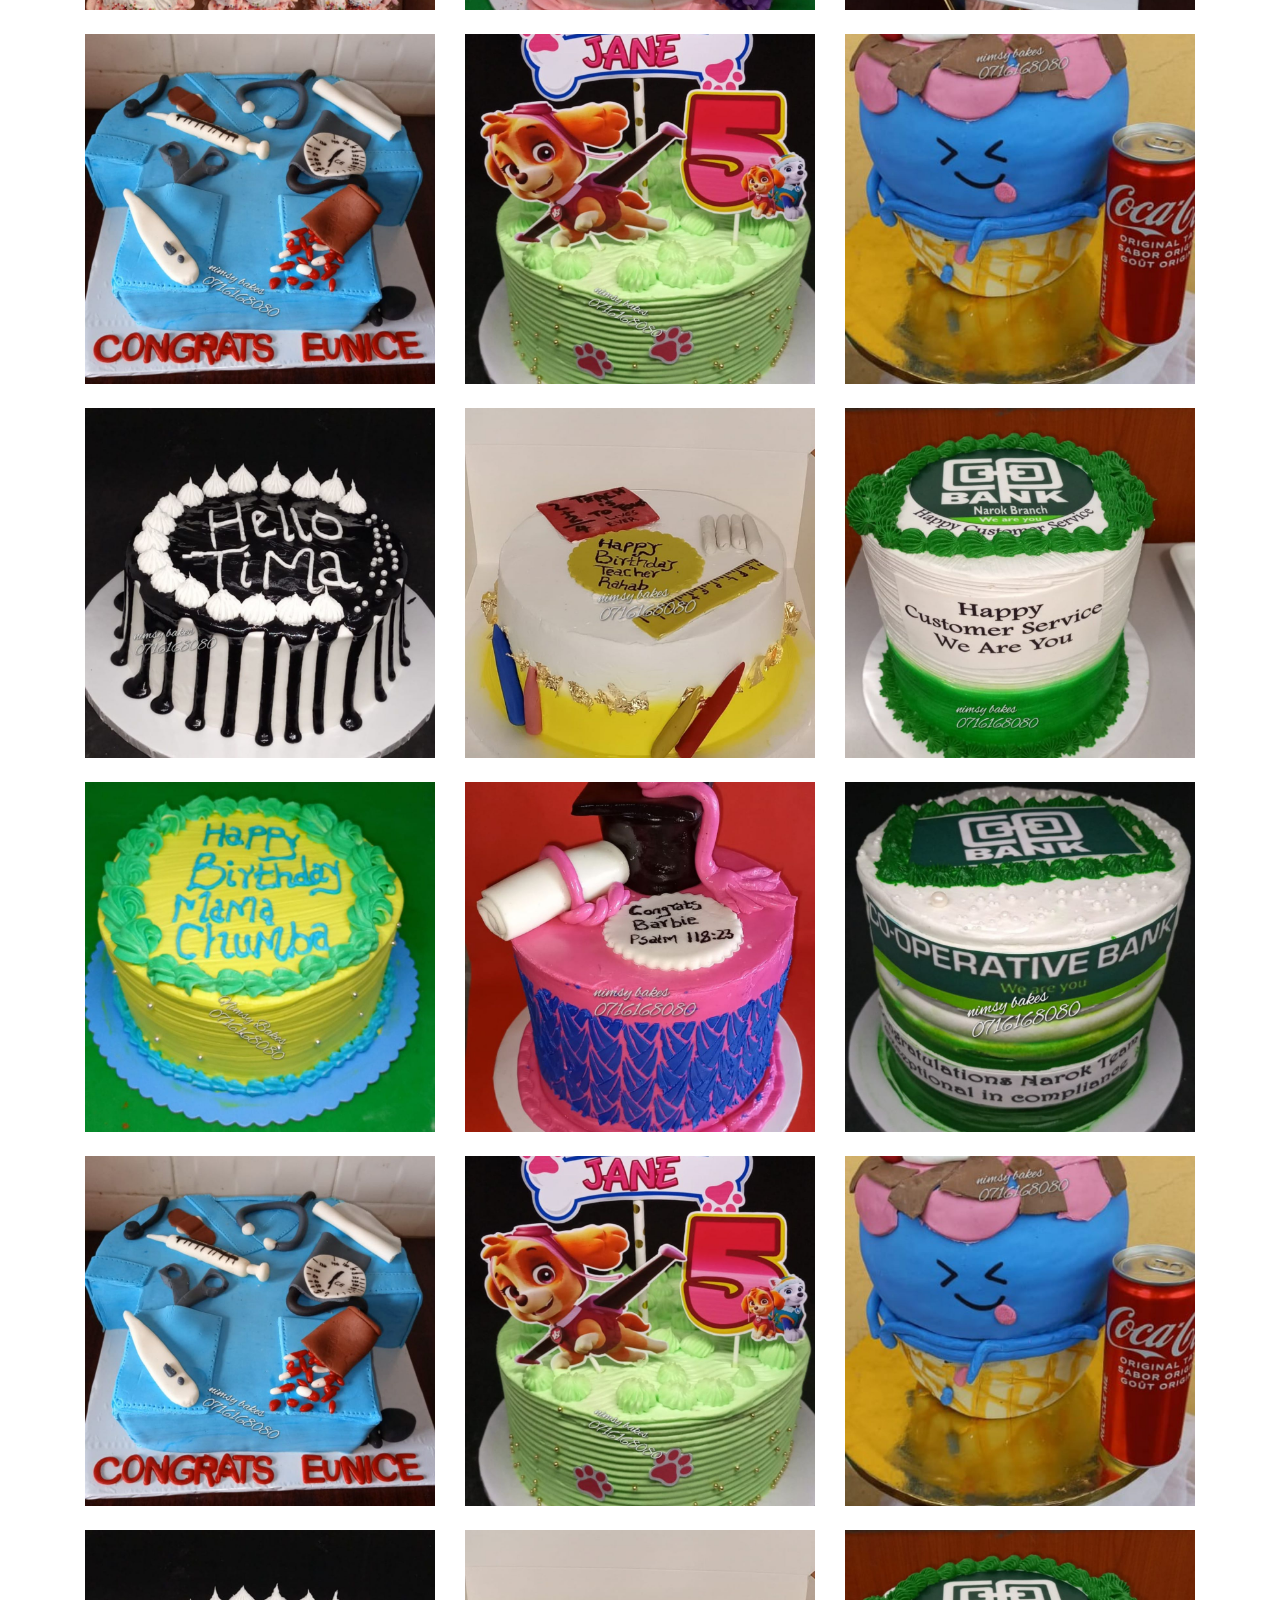
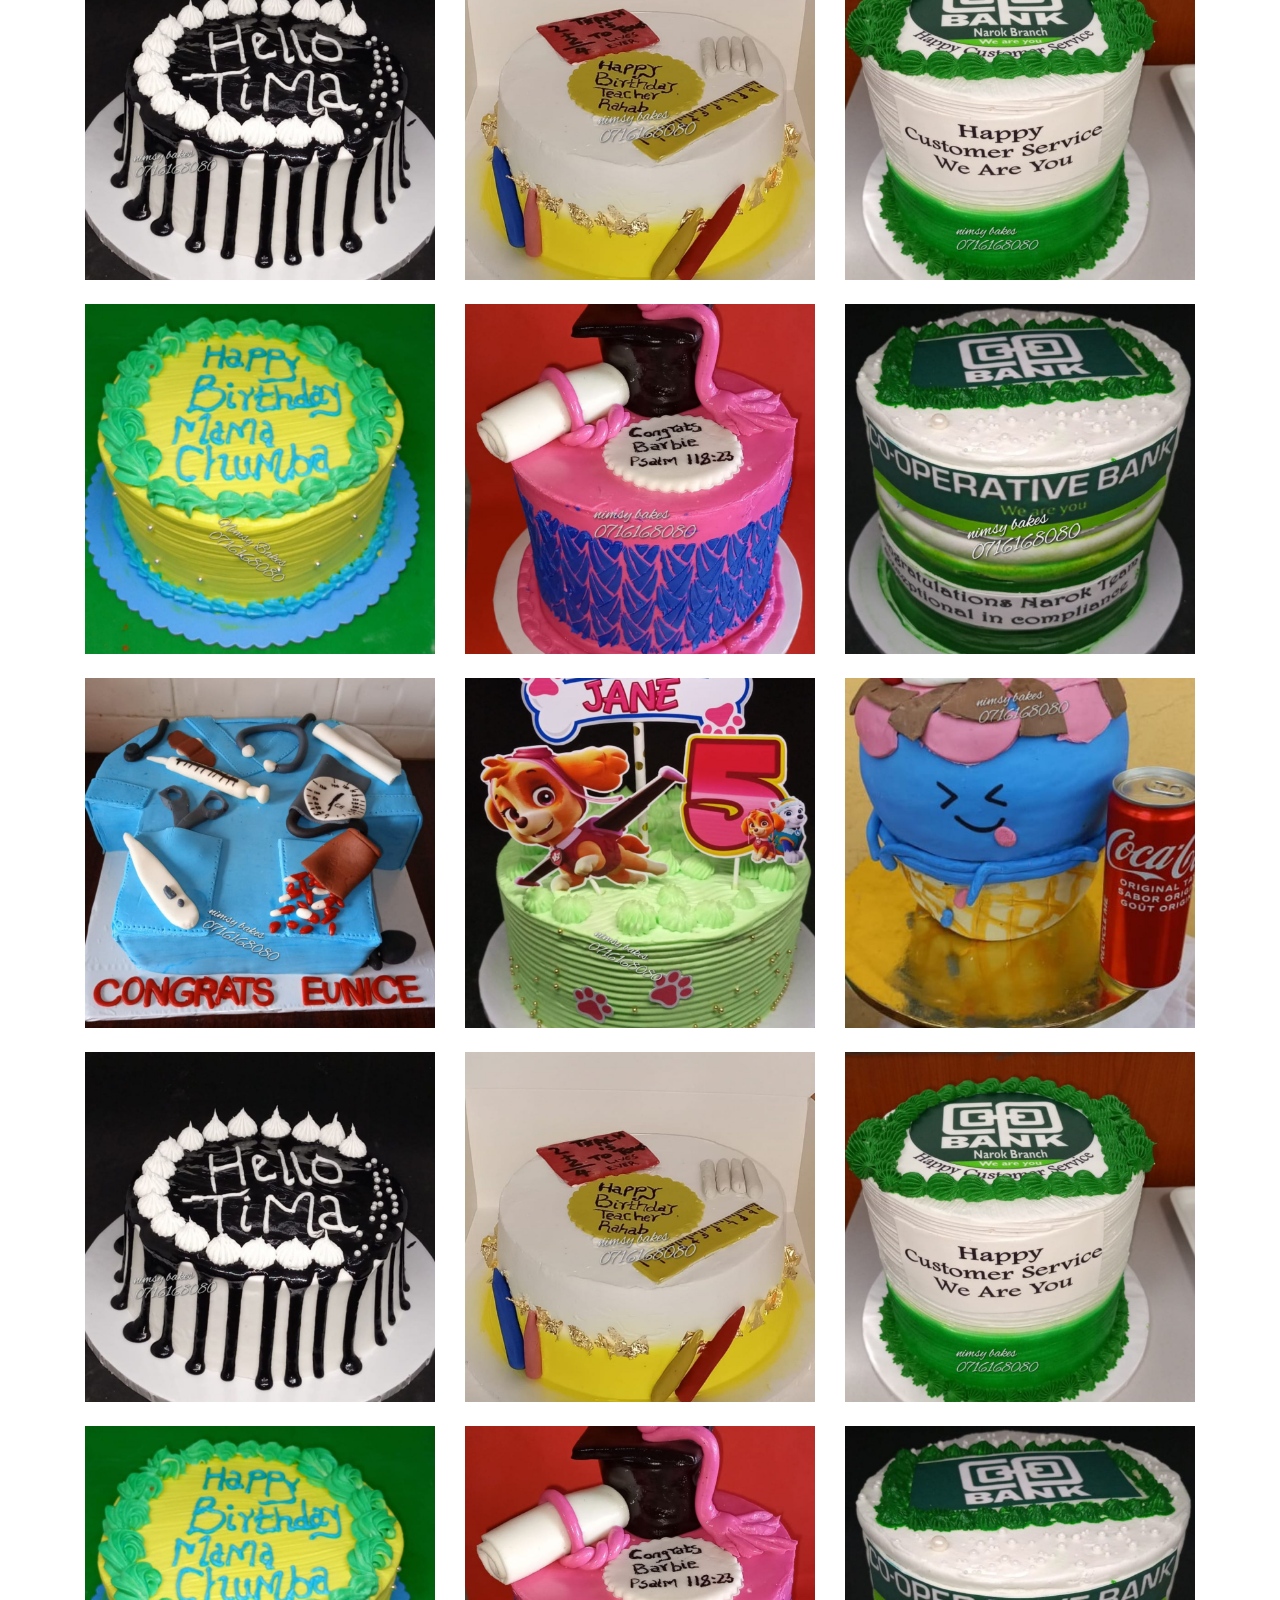
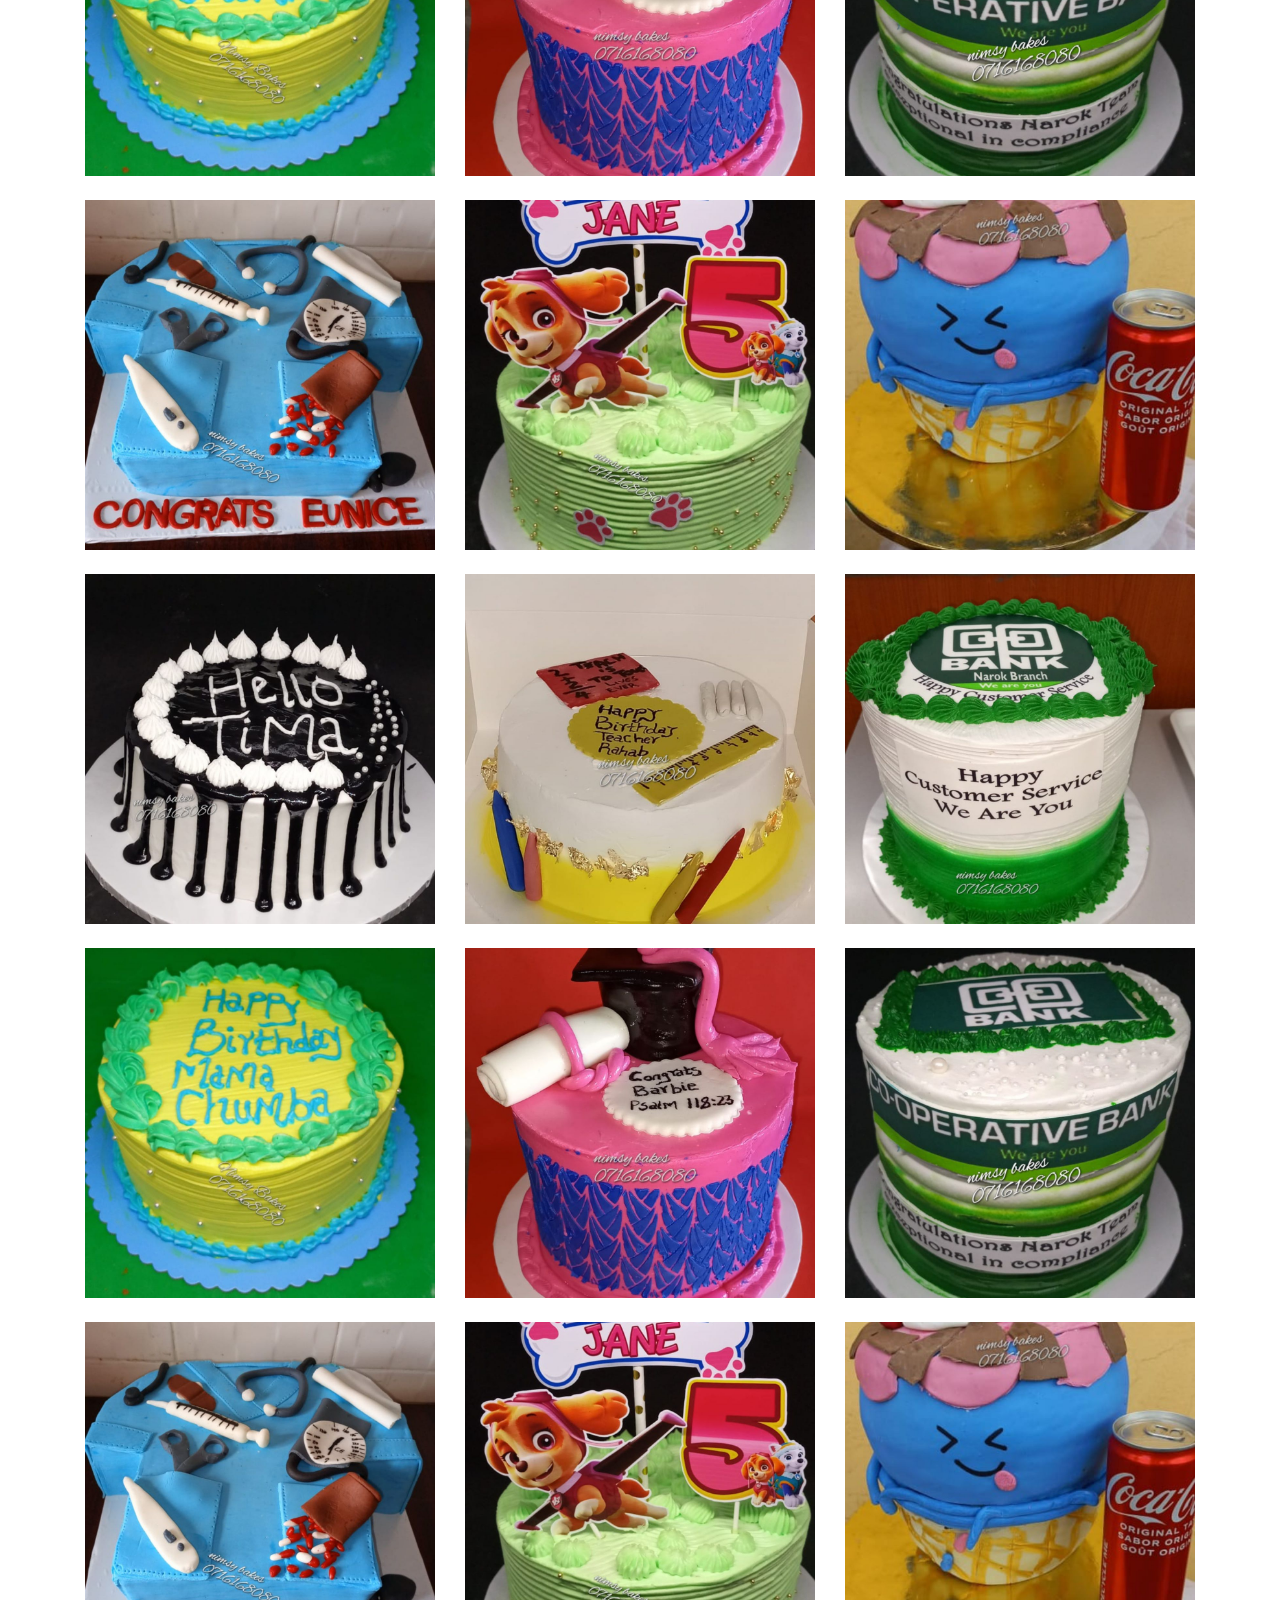
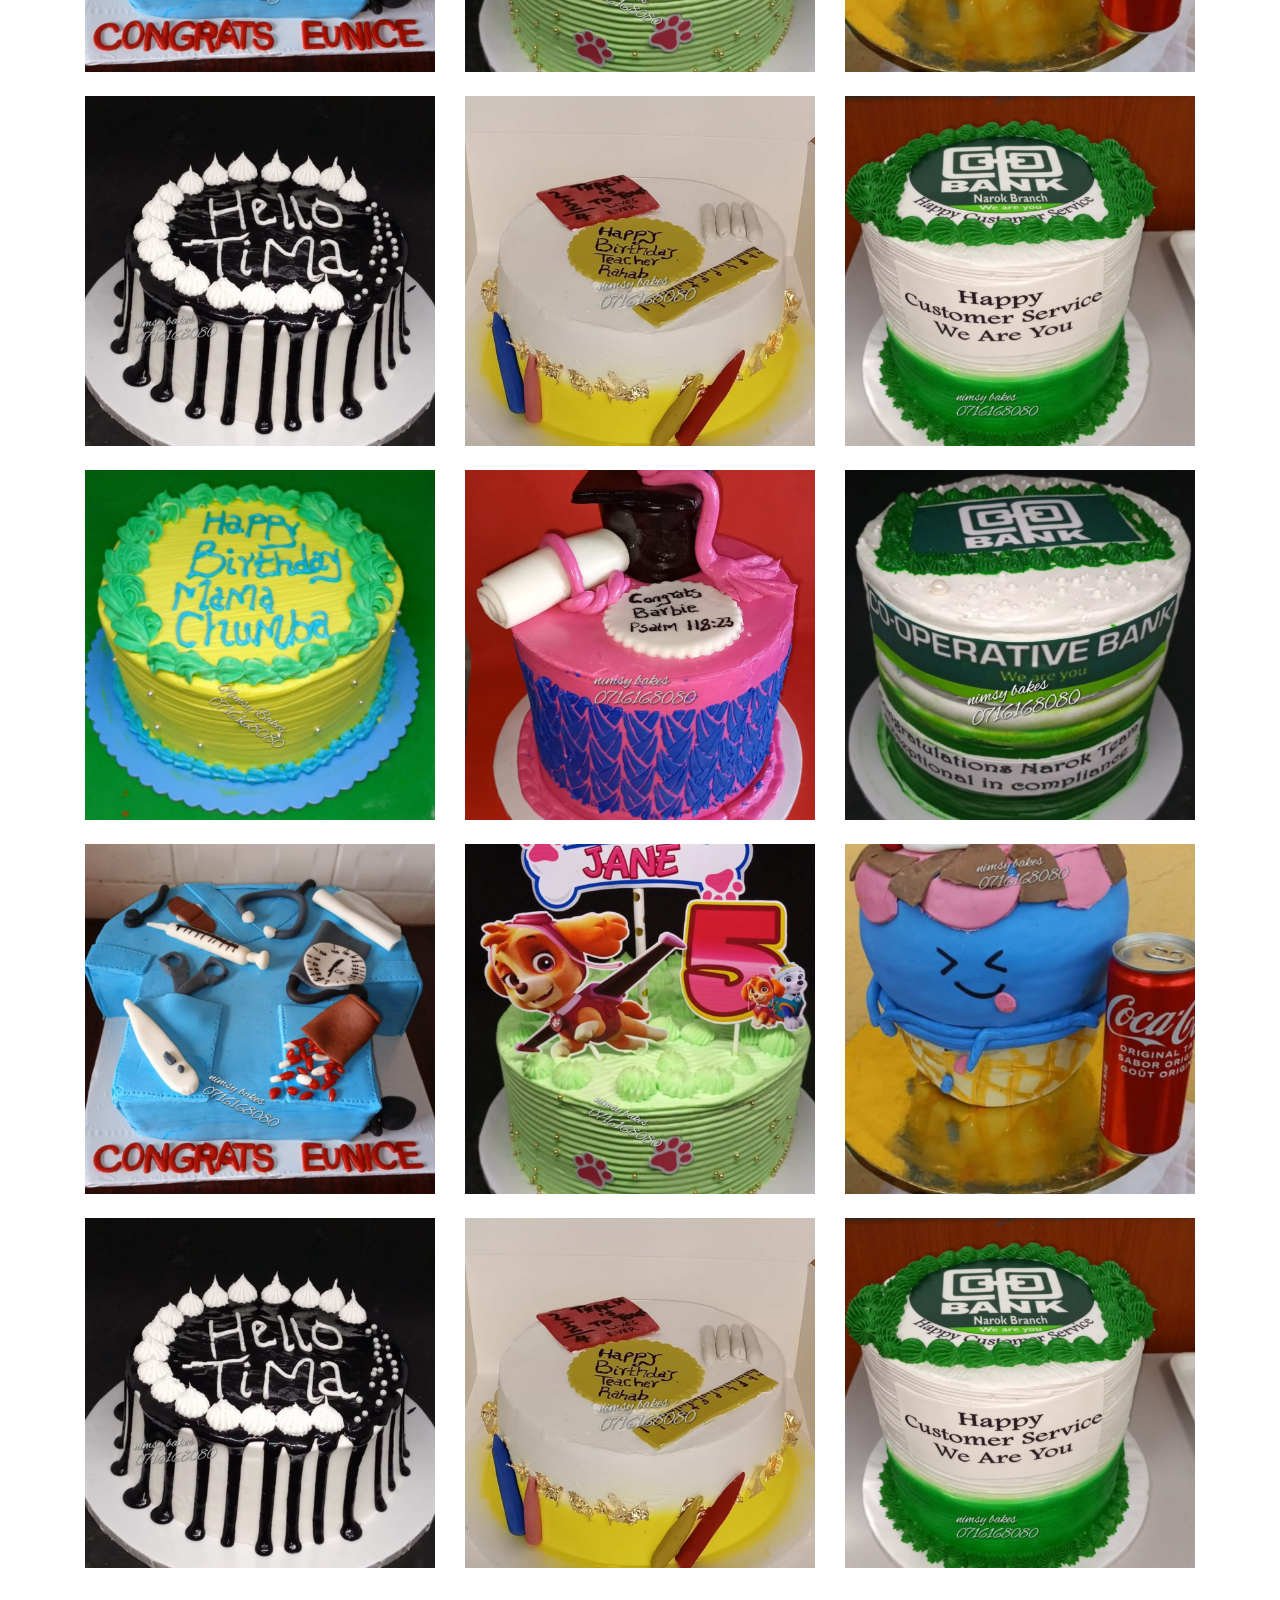
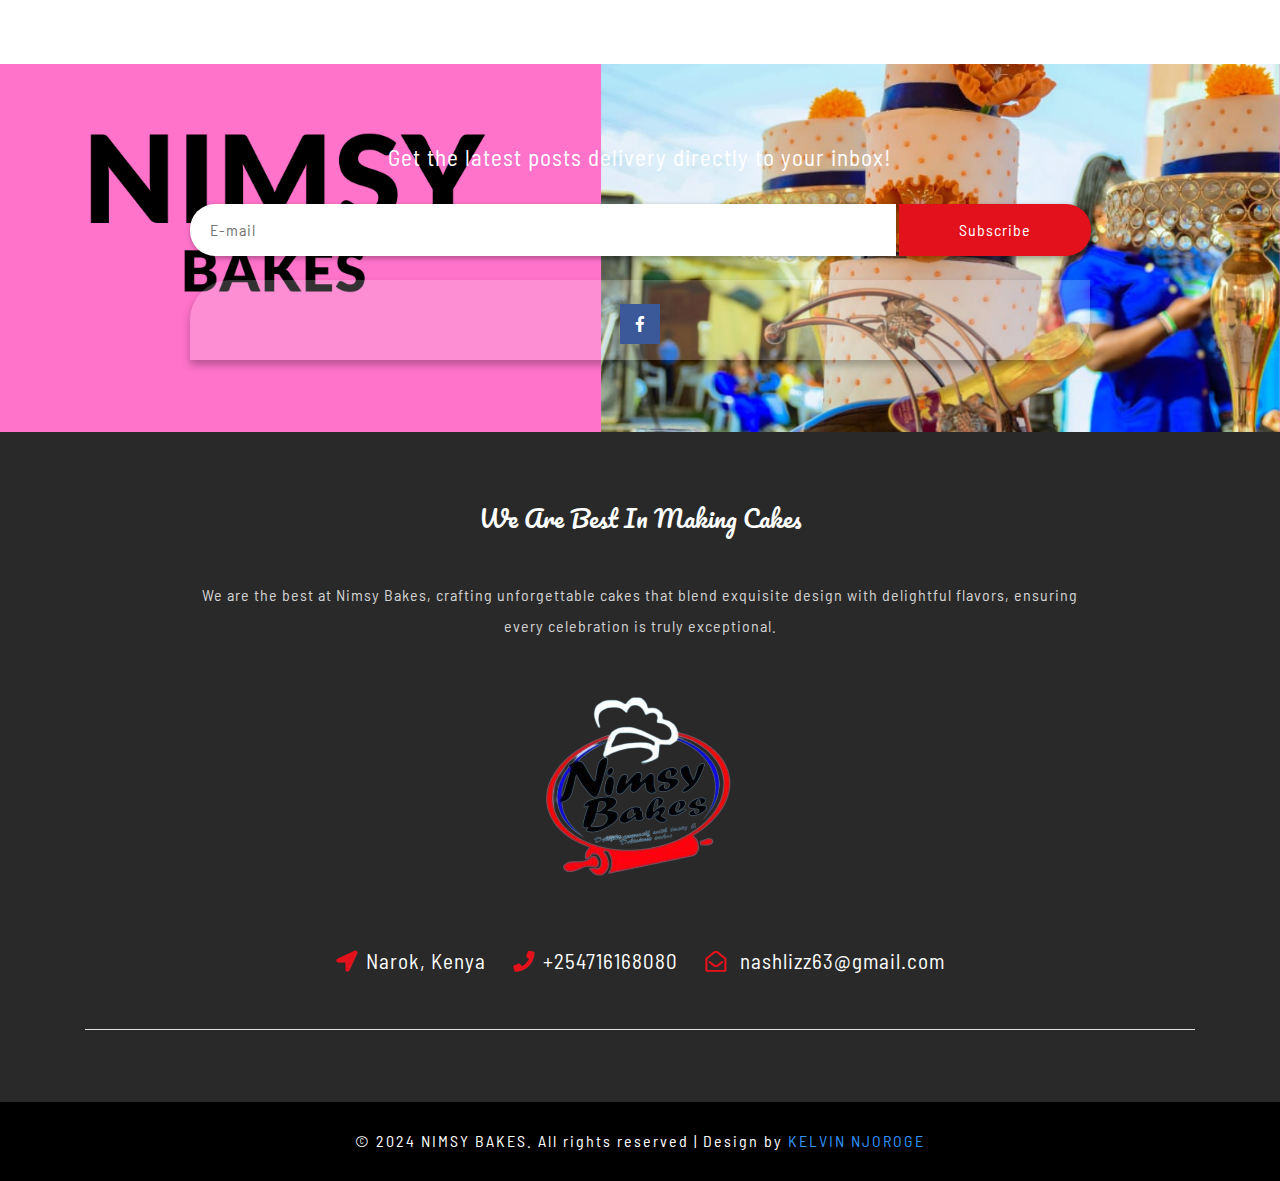
<file: Gallery.html>
<!DOCTYPE html>
<html lang="zxx">

<head>
	<title>Nimsy Bakes</title>
	<!-- Meta tag Keywords -->
	<meta name="viewport" content="width=device-width, initial-scale=1">
	<meta charset="UTF-8" />
	<meta name="keywords" content="Best cakes in Kenya, Birthday cakes, Wedding cakes"
	/>
	<script>
		addEventListener("load", function () {
			setTimeout(hideURLbar, 0);
		}, false);

		function hideURLbar() {
			window.scrollTo(0, 1);
		}
	</script>
	<!--// Meta tag Keywords -->

	<!-- Custom-Files -->
	<link rel="stylesheet" href="css/bootstrap.css">
	<!-- Bootstrap-Core-CSS -->
	<link href="css/simpleLightbox.css" rel='stylesheet' type='text/css' />
	<!-- simpleLightbox css -->
	<link rel="stylesheet" href="css/style.css" type="text/css" media="all" />
	<!-- Style-CSS -->
	<link rel="stylesheet" href="css/fontawesome-all.css">
	<!-- Font-Awesome-Icons-CSS -->
	<!-- //Custom-Files -->

	<!-- Web-Fonts -->
	<link href="//fonts.googleapis.com/css?family=Pacifico&amp;subset=cyrillic,latin-ext,vietnamese" rel="stylesheet">
	<link href="//fonts.googleapis.com/css?family=Barlow+Semi+Condensed:100,100i,200,200i,300,300i,400,400i,500,500i,600,600i,700,700i,800,800i,900,900i&amp;subset=latin-ext"
	    rel="stylesheet">
	<!-- //Web-Fonts -->
	 <!-- Favicon -->
	<link rel="icon" href="images/favicon.ico" type="image/x-icon">
	<!-- //Favicon -->

</head>

<body>
	<!-- header -->
	<div class="header">
		<!-- navigation -->
		<nav class="navbar navbar-expand-lg navbar-light bg-light">
			<a class="navbar-brand" href="index.html">
				<img src="images/logo.png" alt=" " class="img-fluid">
			</a>
			<button class="navbar-toggler" type="button" data-toggle="collapse" data-target="#navbarSupportedContent" aria-controls="navbarSupportedContent"
			    aria-expanded="false" aria-label="Toggle navigation">
				<span class="navbar-toggler-icon"></span>
			</button>

			<div class="collapse navbar-collapse" id="navbarSupportedContent">
				<ul class="navbar-nav ml-auto">
					<li class="nav-item active">
						<a class="nav-link" href="index.html">Home
							<span class="sr-only">(current)</span>
						</a>
					</li>
					<li class="nav-item  mx-lg-3">
						<a class="nav-link" href="about.html">About Us</a>
					</li>
				
					<li class="nav-item  mx-3">
						<a class="nav-link" href="menu.html">Menu</a>
					</li>
					<li class="nav-item mr-lg-3  active">
						<a class="nav-link" href="specials.html">Gallery</a>
					</li>
					<li class="nav-item">
						<a class="nav-link" href="contact.html">Contact Us</a>
					</li>
				</ul>
			</div>
		</nav>
		<!-- //navigation -->
	</div>
	<!-- //header -->
	<!-- banner -->
	<div class="banner-2">

	</div>
	<!-- //banner -->

	<!-- gallery -->
	<section class="gallery py-5">
		<div class="container py-xl-5 py-lg-3">
			<div class="title-heading text-center mb-sm-5 mb-4">
				<h3 class="title text-capitalize text-dark">Our Gallery</h3>
				<p class="title-text font-weight-light font-italic mt-2"></p>
			</div>
			<div class="inner-sec pt-md-4">
				<div class="row proj_gallery_grid">
					<div class="col-sm-4 section_1_gallery_grid">
						<a href="images/g1.jpg">
							<div class="section_1_gallery_grid1">
								<img src="images/g1.jpg" alt=" " class="img-fluid" />
								<div class="proj_gallery_grid1_pos">
									
									
								</div>
							</div>
						</a>
					</div>
					<div class="col-sm-4 section_1_gallery_grid my-sm-0 my-4">
						<a href="images/g6.jpg">
							<div class="section_1_gallery_grid1">
								<img src="images/g6.jpg" alt=" " class="img-fluid" />
								<div class="proj_gallery_grid1_pos">
									
									
								</div>
							</div>
						</a>
					</div>
					<div class="col-sm-4 section_1_gallery_grid">
						<a href="images/g3.jpg">
							<div class="section_1_gallery_grid1">
								<img src="images/g3.jpg" alt=" " class="img-fluid" />
								<div class="proj_gallery_grid1_pos">
									
									
								</div>
							</div>
						</a>
					</div>
				</div>
				<div class="row proj_gallery_grid mt-4">
					<div class="col-sm-4 section_1_gallery_grid">
						<a href="images/g4.jpg">
							<div class="section_1_gallery_grid1">
								<img src="images/g4.jpg" alt=" " class="img-fluid" />
								<div class="proj_gallery_grid1_pos">
									
									
								</div>
							</div>
						</a>
					</div>
					<div class="col-sm-4 section_1_gallery_grid  my-sm-0 my-4">
						<a href="images/g2.jpg">
							<div class="section_1_gallery_grid1">
								<img src="images/g2.jpg" alt=" " class="img-fluid" />
								<div class="proj_gallery_grid1_pos">
									
									
								</div>
							</div>
						</a>
					</div>
					<div class="col-sm-4 section_1_gallery_grid">
						<a href="images/g9.jpg">
							<div class="section_1_gallery_grid1">
								<img src="images/g9.jpg" alt=" " class="img-fluid" />
								<div class="proj_gallery_grid1_pos">
									
									
								</div>
							</div>
						</a>
					</div>
				</div>
				<div class="row proj_gallery_grid mt-4">
					<div class="col-sm-4 section_1_gallery_grid">
						<a href="images/g7.jpg">
							<div class="section_1_gallery_grid1">
								<img src="images/g7.jpg" alt=" " class="img-fluid" />
								<div class="proj_gallery_grid1_pos">
									
									
								</div>
							</div>
						</a>
					</div>
					<div class="col-sm-4 section_1_gallery_grid  my-sm-0 my-4">
						<a href="images/g8.jpg">
							<div class="section_1_gallery_grid1">
								<img src="images/g8.jpg" alt=" " class="img-fluid" />
								<div class="proj_gallery_grid1_pos">
									
									
								</div>
							</div>
						</a>
					</div>
					<div class="col-sm-4 section_1_gallery_grid">
						<a href="images/g5.jpg">
							<div class="section_1_gallery_grid1">
								<img src="images/g5.jpg" alt=" " class="img-fluid" />
								<div class="proj_gallery_grid1_pos">
									
									
								</div>
							</div>
						</a>
					</div>
				</div>
				<div class="inner-sec pt-md-4">
					<div class="row proj_gallery_grid">
						<div class="col-sm-4 section_1_gallery_grid">
							<a href="images/1.jpg">
								<div class="section_1_gallery_grid1">
									<img src="images/1.jpg" alt=" " class="img-fluid" />
									<div class="proj_gallery_grid1_pos">
										
										
									</div>
								</div>
							</a>
						</div>
						<div class="col-sm-4 section_1_gallery_grid my-sm-0 my-4">
							<a href="images/2.jpg">
								<div class="section_1_gallery_grid1">
									<img src="images/2.jpg" alt=" " class="img-fluid" />
									<div class="proj_gallery_grid1_pos">
										
										
									</div>
								</div>
							</a>
						</div>
						<div class="col-sm-4 section_1_gallery_grid">
							<a href="images/3.jpg">
								<div class="section_1_gallery_grid1">
									<img src="images/3.jpg" alt=" " class="img-fluid" />
									<div class="proj_gallery_grid1_pos">
										
										
									</div>
								</div>
							</a>
						</div>
					</div>
					<div class="row proj_gallery_grid mt-4">
						<div class="col-sm-4 section_1_gallery_grid">
							<a href="images/4.jpg">
								<div class="section_1_gallery_grid1">
									<img src="images/4.jpg" alt=" " class="img-fluid" />
									<div class="proj_gallery_grid1_pos">
										
										
									</div>
								</div>
							</a>
						</div>
						<div class="col-sm-4 section_1_gallery_grid  my-sm-0 my-4">
							<a href="images/5.jpg">
								<div class="section_1_gallery_grid1">
									<img src="images/5.jpg" alt=" " class="img-fluid" />
									<div class="proj_gallery_grid1_pos">
										
										
									</div>
								</div>
							</a>
						</div>
						<div class="col-sm-4 section_1_gallery_grid">
							<a href="images/6.jpg">
								<div class="section_1_gallery_grid1">
									<img src="images/6.jpg" alt=" " class="img-fluid" />
									<div class="proj_gallery_grid1_pos">
										
										
									</div>
								</div>
							</a>
						</div>
					</div>
					<div class="row proj_gallery_grid mt-4">
						<div class="col-sm-4 section_1_gallery_grid">
							<a href="images/7.jpg">
								<div class="section_1_gallery_grid1">
									<img src="images/7.jpg" alt=" " class="img-fluid" />
									<div class="proj_gallery_grid1_pos">
										
										
									</div>
								</div>
							</a>
						</div>
						<div class="col-sm-4 section_1_gallery_grid  my-sm-0 my-4">
							<a href="images/8.jpg">
								<div class="section_1_gallery_grid1">
									<img src="images/8.jpg" alt=" " class="img-fluid" />
									<div class="proj_gallery_grid1_pos">
										
										
									</div>
								</div>
							</a>
						</div>
						<div class="col-sm-4 section_1_gallery_grid">
							<a href="images/9.jpg">
								<div class="section_1_gallery_grid1">
									<img src="images/9.jpg" alt=" " class="img-fluid" />
									<div class="proj_gallery_grid1_pos">
										
										
									</div>
								</div>
							</a>
						</div>
					</div><div class="inner-sec pt-md-4">
						<div class="row proj_gallery_grid">
							<div class="col-sm-4 section_1_gallery_grid">
								<a href="images/10.jpg">
									<div class="section_1_gallery_grid1">
										<img src="images/10.jpg" alt=" " class="img-fluid" />
										<div class="proj_gallery_grid1_pos">
											
											
										</div>
									</div>
								</a>
							</div>
							<div class="col-sm-4 section_1_gallery_grid my-sm-0 my-4">
								<a href="images/11.jpg">
									<div class="section_1_gallery_grid1">
										<img src="images/11.jpg" alt=" " class="img-fluid" />
										<div class="proj_gallery_grid1_pos">
											
											
										</div>
									</div>
								</a>
							</div>
							<div class="col-sm-4 section_1_gallery_grid">
								<a href="images/12.jpg">
									<div class="section_1_gallery_grid1">
										<img src="images/12.jpg" alt=" " class="img-fluid" />
										<div class="proj_gallery_grid1_pos">
											
											
										</div>
									</div>
								</a>
							</div>
						</div>
						<div class="row proj_gallery_grid mt-4">
							<div class="col-sm-4 section_1_gallery_grid">
								<a href="images/g4.jpg">
									<div class="section_1_gallery_grid1">
										<img src="images/g4.jpg" alt=" " class="img-fluid" />
										<div class="proj_gallery_grid1_pos">
											
											
										</div>
									</div>
								</a>
							</div>
							<div class="col-sm-4 section_1_gallery_grid  my-sm-0 my-4">
								<a href="images/g2.jpg">
									<div class="section_1_gallery_grid1">
										<img src="images/g2.jpg" alt=" " class="img-fluid" />
										<div class="proj_gallery_grid1_pos">
											
											
										</div>
									</div>
								</a>
							</div>
							<div class="col-sm-4 section_1_gallery_grid">
								<a href="images/g9.jpg">
									<div class="section_1_gallery_grid1">
										<img src="images/g9.jpg" alt=" " class="img-fluid" />
										<div class="proj_gallery_grid1_pos">
											
											
										</div>
									</div>
								</a>
							</div>
						</div>
						<div class="row proj_gallery_grid mt-4">
							<div class="col-sm-4 section_1_gallery_grid">
								<a href="images/g7.jpg">
									<div class="section_1_gallery_grid1">
										<img src="images/g7.jpg" alt=" " class="img-fluid" />
										<div class="proj_gallery_grid1_pos">
											
											
										</div>
									</div>
								</a>
							</div>
							<div class="col-sm-4 section_1_gallery_grid  my-sm-0 my-4">
								<a href="images/g8.jpg">
									<div class="section_1_gallery_grid1">
										<img src="images/g8.jpg" alt=" " class="img-fluid" />
										<div class="proj_gallery_grid1_pos">
											
											
										</div>
									</div>
								</a>
							</div>
							<div class="col-sm-4 section_1_gallery_grid">
								<a href="images/g5.jpg">
									<div class="section_1_gallery_grid1">
										<img src="images/g5.jpg" alt=" " class="img-fluid" />
										<div class="proj_gallery_grid1_pos">
											
											
										</div>
									</div>
								</a>
							</div>
						</div><div class="inner-sec pt-md-4">
							<div class="row proj_gallery_grid">
								<div class="col-sm-4 section_1_gallery_grid">
									<a href="images/g1.jpg">
										<div class="section_1_gallery_grid1">
											<img src="images/g1.jpg" alt=" " class="img-fluid" />
											<div class="proj_gallery_grid1_pos">
												
												
											</div>
										</div>
									</a>
								</div>
								<div class="col-sm-4 section_1_gallery_grid my-sm-0 my-4">
									<a href="images/g6.jpg">
										<div class="section_1_gallery_grid1">
											<img src="images/g6.jpg" alt=" " class="img-fluid" />
											<div class="proj_gallery_grid1_pos">
												
												
											</div>
										</div>
									</a>
								</div>
								<div class="col-sm-4 section_1_gallery_grid">
									<a href="images/g3.jpg">
										<div class="section_1_gallery_grid1">
											<img src="images/g3.jpg" alt=" " class="img-fluid" />
											<div class="proj_gallery_grid1_pos">
												
												
											</div>
										</div>
									</a>
								</div>
							</div>
							<div class="row proj_gallery_grid mt-4">
								<div class="col-sm-4 section_1_gallery_grid">
									<a href="images/g4.jpg">
										<div class="section_1_gallery_grid1">
											<img src="images/g4.jpg" alt=" " class="img-fluid" />
											<div class="proj_gallery_grid1_pos">
												
												
											</div>
										</div>
									</a>
								</div>
								<div class="col-sm-4 section_1_gallery_grid  my-sm-0 my-4">
									<a href="images/g2.jpg">
										<div class="section_1_gallery_grid1">
											<img src="images/g2.jpg" alt=" " class="img-fluid" />
											<div class="proj_gallery_grid1_pos">
												
												
											</div>
										</div>
									</a>
								</div>
								<div class="col-sm-4 section_1_gallery_grid">
									<a href="images/g9.jpg">
										<div class="section_1_gallery_grid1">
											<img src="images/g9.jpg" alt=" " class="img-fluid" />
											<div class="proj_gallery_grid1_pos">
												
												
											</div>
										</div>
									</a>
								</div>
							</div>
							<div class="row proj_gallery_grid mt-4">
								<div class="col-sm-4 section_1_gallery_grid">
									<a href="images/g7.jpg">
										<div class="section_1_gallery_grid1">
											<img src="images/g7.jpg" alt=" " class="img-fluid" />
											<div class="proj_gallery_grid1_pos">
												
												
											</div>
										</div>
									</a>
								</div>
								<div class="col-sm-4 section_1_gallery_grid  my-sm-0 my-4">
									<a href="images/g8.jpg">
										<div class="section_1_gallery_grid1">
											<img src="images/g8.jpg" alt=" " class="img-fluid" />
											<div class="proj_gallery_grid1_pos">
												
												
											</div>
										</div>
									</a>
								</div>
								<div class="col-sm-4 section_1_gallery_grid">
									<a href="images/g5.jpg">
										<div class="section_1_gallery_grid1">
											<img src="images/g5.jpg" alt=" " class="img-fluid" />
											<div class="proj_gallery_grid1_pos">
												
												
											</div>
										</div>
									</a>
								</div>
							</div><div class="inner-sec pt-md-4">
								<div class="row proj_gallery_grid">
									<div class="col-sm-4 section_1_gallery_grid">
										<a href="images/g1.jpg">
											<div class="section_1_gallery_grid1">
												<img src="images/g1.jpg" alt=" " class="img-fluid" />
												<div class="proj_gallery_grid1_pos">
													
													
												</div>
											</div>
										</a>
									</div>
									<div class="col-sm-4 section_1_gallery_grid my-sm-0 my-4">
										<a href="images/g6.jpg">
											<div class="section_1_gallery_grid1">
												<img src="images/g6.jpg" alt=" " class="img-fluid" />
												<div class="proj_gallery_grid1_pos">
													
													
												</div>
											</div>
										</a>
									</div>
									<div class="col-sm-4 section_1_gallery_grid">
										<a href="images/g3.jpg">
											<div class="section_1_gallery_grid1">
												<img src="images/g3.jpg" alt=" " class="img-fluid" />
												<div class="proj_gallery_grid1_pos">
													
													
												</div>
											</div>
										</a>
									</div>
								</div>
								<div class="row proj_gallery_grid mt-4">
									<div class="col-sm-4 section_1_gallery_grid">
										<a href="images/g4.jpg">
											<div class="section_1_gallery_grid1">
												<img src="images/g4.jpg" alt=" " class="img-fluid" />
												<div class="proj_gallery_grid1_pos">
													
													
												</div>
											</div>
										</a>
									</div>
									<div class="col-sm-4 section_1_gallery_grid  my-sm-0 my-4">
										<a href="images/g2.jpg">
											<div class="section_1_gallery_grid1">
												<img src="images/g2.jpg" alt=" " class="img-fluid" />
												<div class="proj_gallery_grid1_pos">
													
													
												</div>
											</div>
										</a>
									</div>
									<div class="col-sm-4 section_1_gallery_grid">
										<a href="images/g9.jpg">
											<div class="section_1_gallery_grid1">
												<img src="images/g9.jpg" alt=" " class="img-fluid" />
												<div class="proj_gallery_grid1_pos">
													
													
												</div>
											</div>
										</a>
									</div>
								</div>
								<div class="row proj_gallery_grid mt-4">
									<div class="col-sm-4 section_1_gallery_grid">
										<a href="images/g7.jpg">
											<div class="section_1_gallery_grid1">
												<img src="images/g7.jpg" alt=" " class="img-fluid" />
												<div class="proj_gallery_grid1_pos">
													
													
												</div>
											</div>
										</a>
									</div>
									<div class="col-sm-4 section_1_gallery_grid  my-sm-0 my-4">
										<a href="images/g8.jpg">
											<div class="section_1_gallery_grid1">
												<img src="images/g8.jpg" alt=" " class="img-fluid" />
												<div class="proj_gallery_grid1_pos">
													
													
												</div>
											</div>
										</a>
									</div>
									<div class="col-sm-4 section_1_gallery_grid">
										<a href="images/g5.jpg">
											<div class="section_1_gallery_grid1">
												<img src="images/g5.jpg" alt=" " class="img-fluid" />
												<div class="proj_gallery_grid1_pos">
													
													
												</div>
											</div>
										</a>
									</div>
								</div>
								<div class="inner-sec pt-md-4">
									<div class="row proj_gallery_grid">
										<div class="col-sm-4 section_1_gallery_grid">
											<a href="images/g1.jpg">
												<div class="section_1_gallery_grid1">
													<img src="images/g1.jpg" alt=" " class="img-fluid" />
													<div class="proj_gallery_grid1_pos">
														
														
													</div>
												</div>
											</a>
										</div>
										<div class="col-sm-4 section_1_gallery_grid my-sm-0 my-4">
											<a href="images/g6.jpg">
												<div class="section_1_gallery_grid1">
													<img src="images/g6.jpg" alt=" " class="img-fluid" />
													<div class="proj_gallery_grid1_pos">
														
														
													</div>
												</div>
											</a>
										</div>
										<div class="col-sm-4 section_1_gallery_grid">
											<a href="images/g3.jpg">
												<div class="section_1_gallery_grid1">
													<img src="images/g3.jpg" alt=" " class="img-fluid" />
													<div class="proj_gallery_grid1_pos">
														
														
													</div>
												</div>
											</a>
										</div>
									</div>
									<div class="row proj_gallery_grid mt-4">
										<div class="col-sm-4 section_1_gallery_grid">
											<a href="images/g4.jpg">
												<div class="section_1_gallery_grid1">
													<img src="images/g4.jpg" alt=" " class="img-fluid" />
													<div class="proj_gallery_grid1_pos">
														
														
													</div>
												</div>
											</a>
										</div>
										<div class="col-sm-4 section_1_gallery_grid  my-sm-0 my-4">
											<a href="images/g2.jpg">
												<div class="section_1_gallery_grid1">
													<img src="images/g2.jpg" alt=" " class="img-fluid" />
													<div class="proj_gallery_grid1_pos">
														
														
													</div>
												</div>
											</a>
										</div>
										<div class="col-sm-4 section_1_gallery_grid">
											<a href="images/g9.jpg">
												<div class="section_1_gallery_grid1">
													<img src="images/g9.jpg" alt=" " class="img-fluid" />
													<div class="proj_gallery_grid1_pos">
														
														
													</div>
												</div>
											</a>
										</div>
									</div>
									<div class="row proj_gallery_grid mt-4">
										<div class="col-sm-4 section_1_gallery_grid">
											<a href="images/g7.jpg">
												<div class="section_1_gallery_grid1">
													<img src="images/g7.jpg" alt=" " class="img-fluid" />
													<div class="proj_gallery_grid1_pos">
														
														
													</div>
												</div>
											</a>
										</div>
										<div class="col-sm-4 section_1_gallery_grid  my-sm-0 my-4">
											<a href="images/g8.jpg">
												<div class="section_1_gallery_grid1">
													<img src="images/g8.jpg" alt=" " class="img-fluid" />
													<div class="proj_gallery_grid1_pos">
														
														
													</div>
												</div>
											</a>
										</div>
										<div class="col-sm-4 section_1_gallery_grid">
											<a href="images/g5.jpg">
												<div class="section_1_gallery_grid1">
													<img src="images/g5.jpg" alt=" " class="img-fluid" />
													<div class="proj_gallery_grid1_pos">
														
														
													</div>
												</div>
											</a>
										</div>
									</div><div class="inner-sec pt-md-4">
										<div class="row proj_gallery_grid">
											<div class="col-sm-4 section_1_gallery_grid">
												<a href="images/g1.jpg">
													<div class="section_1_gallery_grid1">
														<img src="images/g1.jpg" alt=" " class="img-fluid" />
														<div class="proj_gallery_grid1_pos">
															
															
														</div>
													</div>
												</a>
											</div>
											<div class="col-sm-4 section_1_gallery_grid my-sm-0 my-4">
												<a href="images/g6.jpg">
													<div class="section_1_gallery_grid1">
														<img src="images/g6.jpg" alt=" " class="img-fluid" />
														<div class="proj_gallery_grid1_pos">
															
															
														</div>
													</div>
												</a>
											</div>
											<div class="col-sm-4 section_1_gallery_grid">
												<a href="images/g3.jpg">
													<div class="section_1_gallery_grid1">
														<img src="images/g3.jpg" alt=" " class="img-fluid" />
														<div class="proj_gallery_grid1_pos">
															
															
														</div>
													</div>
												</a>
											</div>
										</div>
										<div class="row proj_gallery_grid mt-4">
											<div class="col-sm-4 section_1_gallery_grid">
												<a href="images/g4.jpg">
													<div class="section_1_gallery_grid1">
														<img src="images/g4.jpg" alt=" " class="img-fluid" />
														<div class="proj_gallery_grid1_pos">
															
															
														</div>
													</div>
												</a>
											</div>
											<div class="col-sm-4 section_1_gallery_grid  my-sm-0 my-4">
												<a href="images/g2.jpg">
													<div class="section_1_gallery_grid1">
														<img src="images/g2.jpg" alt=" " class="img-fluid" />
														<div class="proj_gallery_grid1_pos">
															
															
														</div>
													</div>
												</a>
											</div>
											<div class="col-sm-4 section_1_gallery_grid">
												<a href="images/g9.jpg">
													<div class="section_1_gallery_grid1">
														<img src="images/g9.jpg" alt=" " class="img-fluid" />
														<div class="proj_gallery_grid1_pos">
															
															
														</div>
													</div>
												</a>
											</div>
										</div>
										<div class="row proj_gallery_grid mt-4">
											<div class="col-sm-4 section_1_gallery_grid">
												<a href="images/g7.jpg">
													<div class="section_1_gallery_grid1">
														<img src="images/g7.jpg" alt=" " class="img-fluid" />
														<div class="proj_gallery_grid1_pos">
															
															
														</div>
													</div>
												</a>
											</div>
											<div class="col-sm-4 section_1_gallery_grid  my-sm-0 my-4">
												<a href="images/g8.jpg">
													<div class="section_1_gallery_grid1">
														<img src="images/g8.jpg" alt=" " class="img-fluid" />
														<div class="proj_gallery_grid1_pos">
															
															
														</div>
													</div>
												</a>
											</div>
											<div class="col-sm-4 section_1_gallery_grid">
												<a href="images/g5.jpg">
													<div class="section_1_gallery_grid1">
														<img src="images/g5.jpg" alt=" " class="img-fluid" />
														<div class="proj_gallery_grid1_pos">
															
															
														</div>
													</div>
												</a>
											</div>
										</div><div class="inner-sec pt-md-4">
											<div class="row proj_gallery_grid">
												<div class="col-sm-4 section_1_gallery_grid">
													<a href="images/g1.jpg">
														<div class="section_1_gallery_grid1">
															<img src="images/g1.jpg" alt=" " class="img-fluid" />
															<div class="proj_gallery_grid1_pos">
																
																
															</div>
														</div>
													</a>
												</div>
												<div class="col-sm-4 section_1_gallery_grid my-sm-0 my-4">
													<a href="images/g6.jpg">
														<div class="section_1_gallery_grid1">
															<img src="images/g6.jpg" alt=" " class="img-fluid" />
															<div class="proj_gallery_grid1_pos">
																
																
															</div>
														</div>
													</a>
												</div>
												<div class="col-sm-4 section_1_gallery_grid">
													<a href="images/g3.jpg">
														<div class="section_1_gallery_grid1">
															<img src="images/g3.jpg" alt=" " class="img-fluid" />
															<div class="proj_gallery_grid1_pos">
																
																
															</div>
														</div>
													</a>
												</div>
											</div>
											<div class="row proj_gallery_grid mt-4">
												<div class="col-sm-4 section_1_gallery_grid">
													<a href="images/g4.jpg">
														<div class="section_1_gallery_grid1">
															<img src="images/g4.jpg" alt=" " class="img-fluid" />
															<div class="proj_gallery_grid1_pos">
																
																
															</div>
														</div>
													</a>
												</div>
												<div class="col-sm-4 section_1_gallery_grid  my-sm-0 my-4">
													<a href="images/g2.jpg">
														<div class="section_1_gallery_grid1">
															<img src="images/g2.jpg" alt=" " class="img-fluid" />
															<div class="proj_gallery_grid1_pos">
																
																
															</div>
														</div>
													</a>
												</div>
												<div class="col-sm-4 section_1_gallery_grid">
													<a href="images/g9.jpg">
														<div class="section_1_gallery_grid1">
															<img src="images/g9.jpg" alt=" " class="img-fluid" />
															<div class="proj_gallery_grid1_pos">
																
																
															</div>
														</div>
													</a>
												</div>
											</div>
											<div class="row proj_gallery_grid mt-4">
												<div class="col-sm-4 section_1_gallery_grid">
													<a href="images/g7.jpg">
														<div class="section_1_gallery_grid1">
															<img src="images/g7.jpg" alt=" " class="img-fluid" />
															<div class="proj_gallery_grid1_pos">
																
																
															</div>
														</div>
													</a>
												</div>
												<div class="col-sm-4 section_1_gallery_grid  my-sm-0 my-4">
													<a href="images/g8.jpg">
														<div class="section_1_gallery_grid1">
															<img src="images/g8.jpg" alt=" " class="img-fluid" />
															<div class="proj_gallery_grid1_pos">
																
																
															</div>
														</div>
													</a>
												</div>
												<div class="col-sm-4 section_1_gallery_grid">
													<a href="images/g5.jpg">
														<div class="section_1_gallery_grid1">
															<img src="images/g5.jpg" alt=" " class="img-fluid" />
															<div class="proj_gallery_grid1_pos">
																
																
															</div>
														</div>
													</a>
												</div>
											</div>
			</div>
		</div>
	</section>
	<!--//gallery-->
	<!-- newsletter -->
	<div class="footer-top py-4 text-center">
		<div class="container py-xl-5 py-lg-3">
			<!-- newsletter  -->
			<div class="agile-newsletter">
				<p class="text-white">Get the latest posts delivery directly to your inbox!</p>
				<form action="#" method="post" class="my-4">
					<input type="email" placeholder="E-mail" name="email" required="">
					<input type="submit" value="Subscribe">
				</form>
			</div>
			<!-- //newsletter -->
			<!-- social icons -->
			<div class="footercopy-social py-3">
				<ul>
					<li>
						<a href="https://www.facebook.com/p/Nimsy-Bakes-100069902658293/">
							<span class="fab fa-facebook-f"></span>
						</a>
					</li>
				</ul>
			</div>
			<!-- //social icons -->
		</div>
	</div>
	<!-- //newsletter -->

	<!-- footer -->
	<div class="mkl_footer text-center py-4">
		<div class="container py-xl-5 py-4">
			<div class="mkls_footer_grid">
				<h4 class="text-white text-capitalize mb-5">we are best in making Cakes</h4>
				<p>We are the best at Nimsy Bakes, crafting unforgettable cakes that blend exquisite design with delightful flavors, 
					ensuring every celebration is truly exceptional.</p>
				<!-- footer logo -->
				<div class="logo2 my-sm-5 my-4">
					<a class="" href="index.html">
						<img src="images/logo.png" alt=" " class="img-fluid">
					</a>
				</div>
				<!-- //footer logo -->
			</div>
			<!-- address -->
			<div class="contact-left-footer border-bottom pb-sm-5 pb-4">
				<ul>
					<li>
						<p class="text-white">
							<i class="fas fa-location-arrow mr-2"></i>Narok, Kenya</p>
					</li>
					<li class="mx-4">
						<p class="text-white">
							<i class="fas fa-phone mr-2"></i><a href="tel:+254716168080" class="text-white">+254716168080</a></p>
					</li>
					<li>
						<p class="text-white">
							<i class="far fa-envelope-open mr-2"></i>
							<a href="nashlizz63@gmail.com" class="text-white"> nashlizz63@gmail.com</a>
						</p>
					</li>
				</ul>
			</div>
			<!-- //address -->
		</div>
	</div>
	<!-- //footer -->

	<!-- copyright -->
	<div class="w3l-copy text-center py-4">
		<p class="text-white">© 2024 NIMSY BAKES. All rights reserved | Design by
			<a href="https://kevahwebsolutions.github.io/kelvin-njoroge.com/">KELVIN NJOROGE</a>
		</p>
	</div>
	<!-- //copyright -->


	<!-- Js files -->

	<!-- JavaScript -->
	<script src="js/jquery-2.2.3.min.js"></script>
	<!-- Default-JavaScript-File -->

	<!-- simpleLightbox -->
	<script src="js/simpleLightbox.js"></script>
	<script>
		$('.proj_gallery_grid a').simpleLightbox();
	</script>
	<!-- //simpleLightbox -->

	<!-- flexisel slider (for middle Slider) -->
	<script src="js/jquery.flexisel.js"></script>
	<script>
		$(window).load(function () {
			$("#flexiselDemo1").flexisel({
				visibleItems: 5,
				animationSpeed: 1000,
				autoPlay: true,
				autoPlaySpeed: 3000,
				pauseOnHover: true,
				enableResponsiveBreakpoints: true,
				responsiveBreakpoints: {
					portrait: {
						changePoint: 480,
						visibleItems: 2
					},
					landscape: {
						changePoint: 640,
						visibleItems: 3
					},
					tablet: {
						changePoint: 768,
						visibleItems: 4
					}
				}
			});

		});
	</script>
	<!-- //flexisel slider (for middle Slider) -->

	<!-- stats -->
	<script src="js/jquery.waypoints.min.js"></script>
	<script src="js/jquery.countup.js"></script>
	<script>
		$('.counter').countUp();
	</script>
	<!-- //stats -->

	<!-- smooth scrolling -->
	<script src="js/SmoothScroll.min.js"></script>
	<!-- //smooth scrolling -->

	<!-- start-smoth-scrolling -->
	<script src="js/move-top.js"></script>
	<script src="js/easing.js"></script>
	<script>
		jQuery(document).ready(function ($) {
			$(".scroll").click(function (event) {
				event.preventDefault();
				$('html,body').animate({
					scrollTop: $(this.hash).offset().top
				}, 1000);
			});
		});
	</script>
	<script>
		var url = 'https://wati-integration-prod-service.clare.ai/v2/watiWidget.js?6705';
		var s = document.createElement('script');
		s.type = 'text/javascript';
		s.async = true;
		s.src = url;
		var options = {
		"enabled":true,
		"chatButtonSetting":{
			"backgroundColor":"#00e785",
			"ctaText":"Chat with us",
			"borderRadius":"25",
			"marginLeft": "20",
			"marginRight": "20",
			"marginBottom": "20",
			"ctaIconWATI":false,
			"position":"left"
		},
		"brandSetting":{
			"brandName":"Nimsy Bakes",
			"brandSubTitle":"undefined",
			"brandImg":"https://www.wati.io/wp-content/uploads/2023/04/Wati-logo.svg",
			"welcomeText":"Hi there!\nHow can I help you?",
			"messageText":"Hello, %0AI want to purchase a cake.",
			"backgroundColor":"#00e785",
			"ctaText":"Chat with us",
			"borderRadius":"25",
			"autoShow":false,
			"phoneNumber":"254716168080"
		}
		};
		s.onload = function() {
			CreateWhatsappChatWidget(options);
		};
		var x = document.getElementsByTagName('script')[0];
		x.parentNode.insertBefore(s, x);
	</script>
	<!-- start-smoth-scrolling -->

	<!-- smooth scrolling-bottom-to-top -->
	<script>
		$(document).ready(function () {
			/*
				var defaults = {
				containerID: 'toTop', // fading element id
				containerHoverID: 'toTopHover', // fading element hover id
				scrollSpeed: 1200,
				easingType: 'linear' 
				};
			*/
			$().UItoTop({
				easingType: 'easeOutQuart'
			});
		});
	</script>
	<!-- //smooth scrolling-bottom-to-top -->

	<script src="js/bootstrap.js"></script>
	<!-- Necessary-JavaScript-File-For-Bootstrap -->

	<!-- //Js files -->

</body>

</html>
</file>
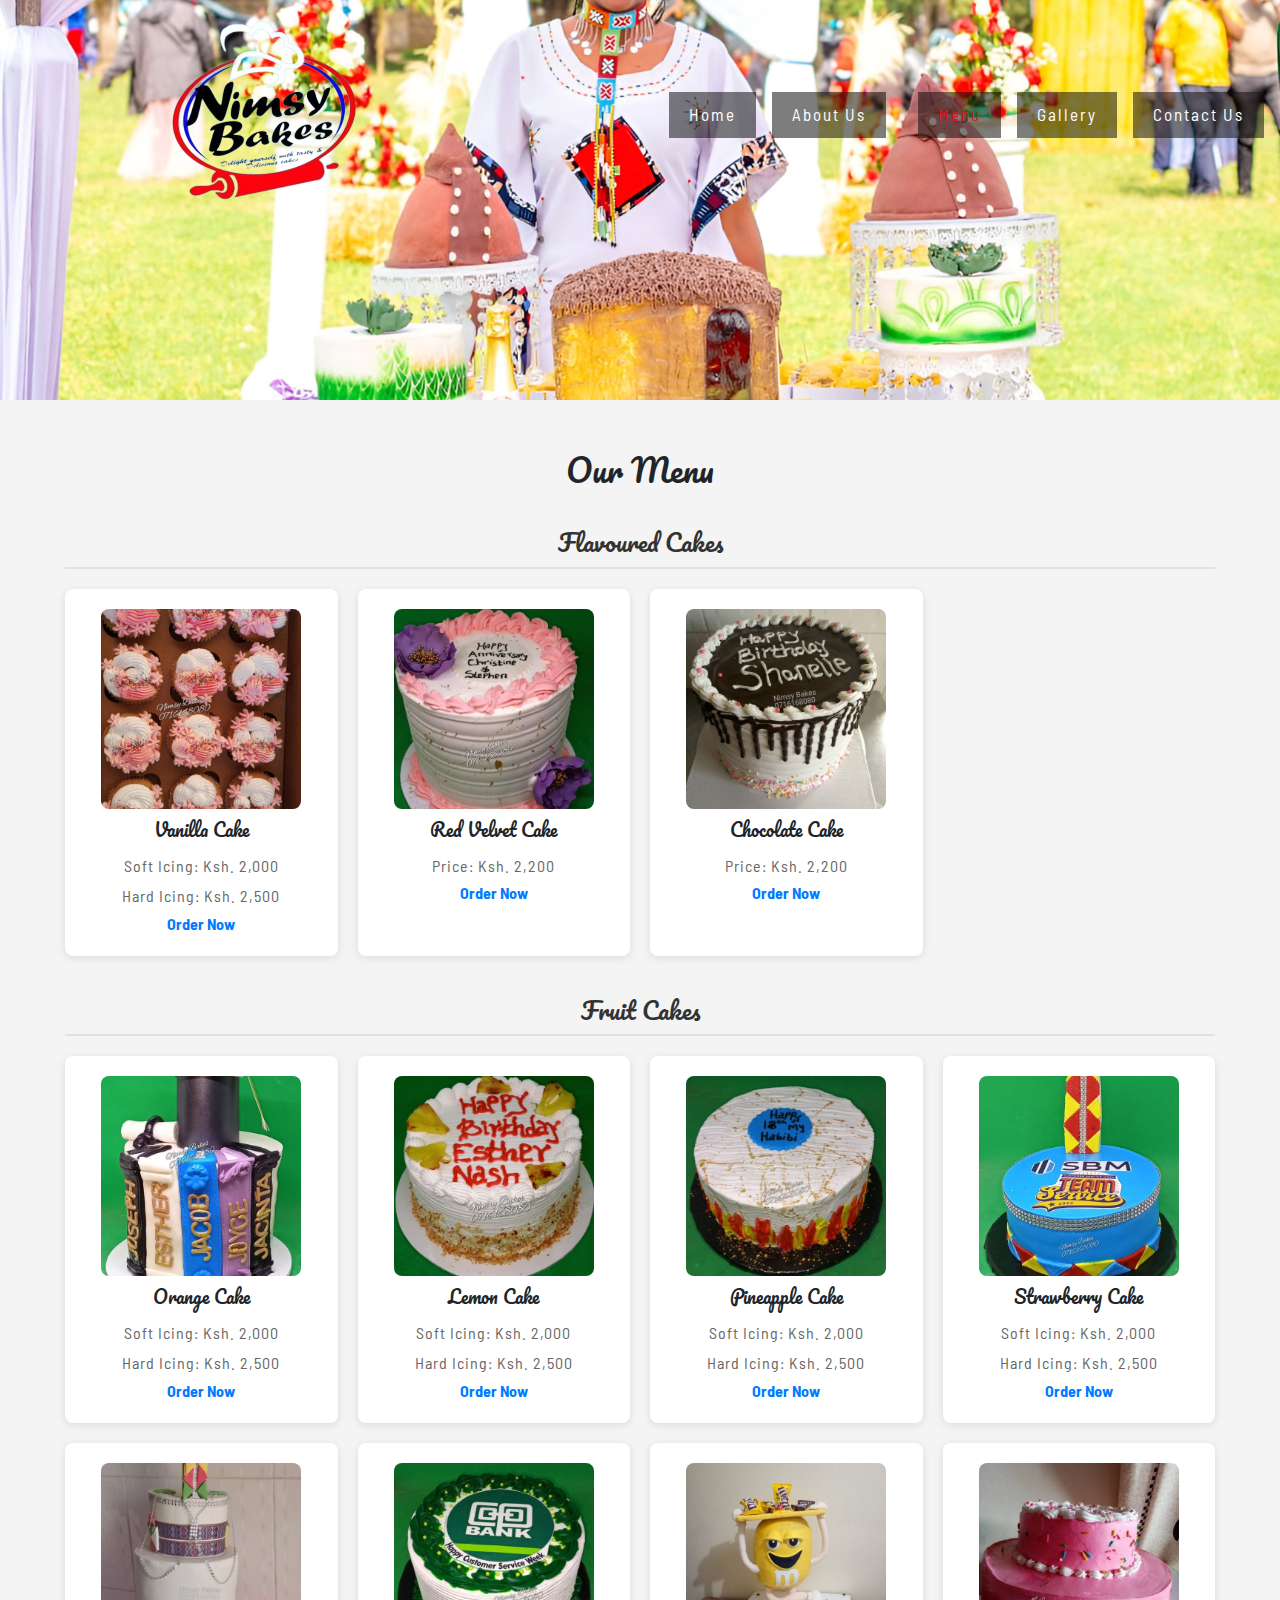
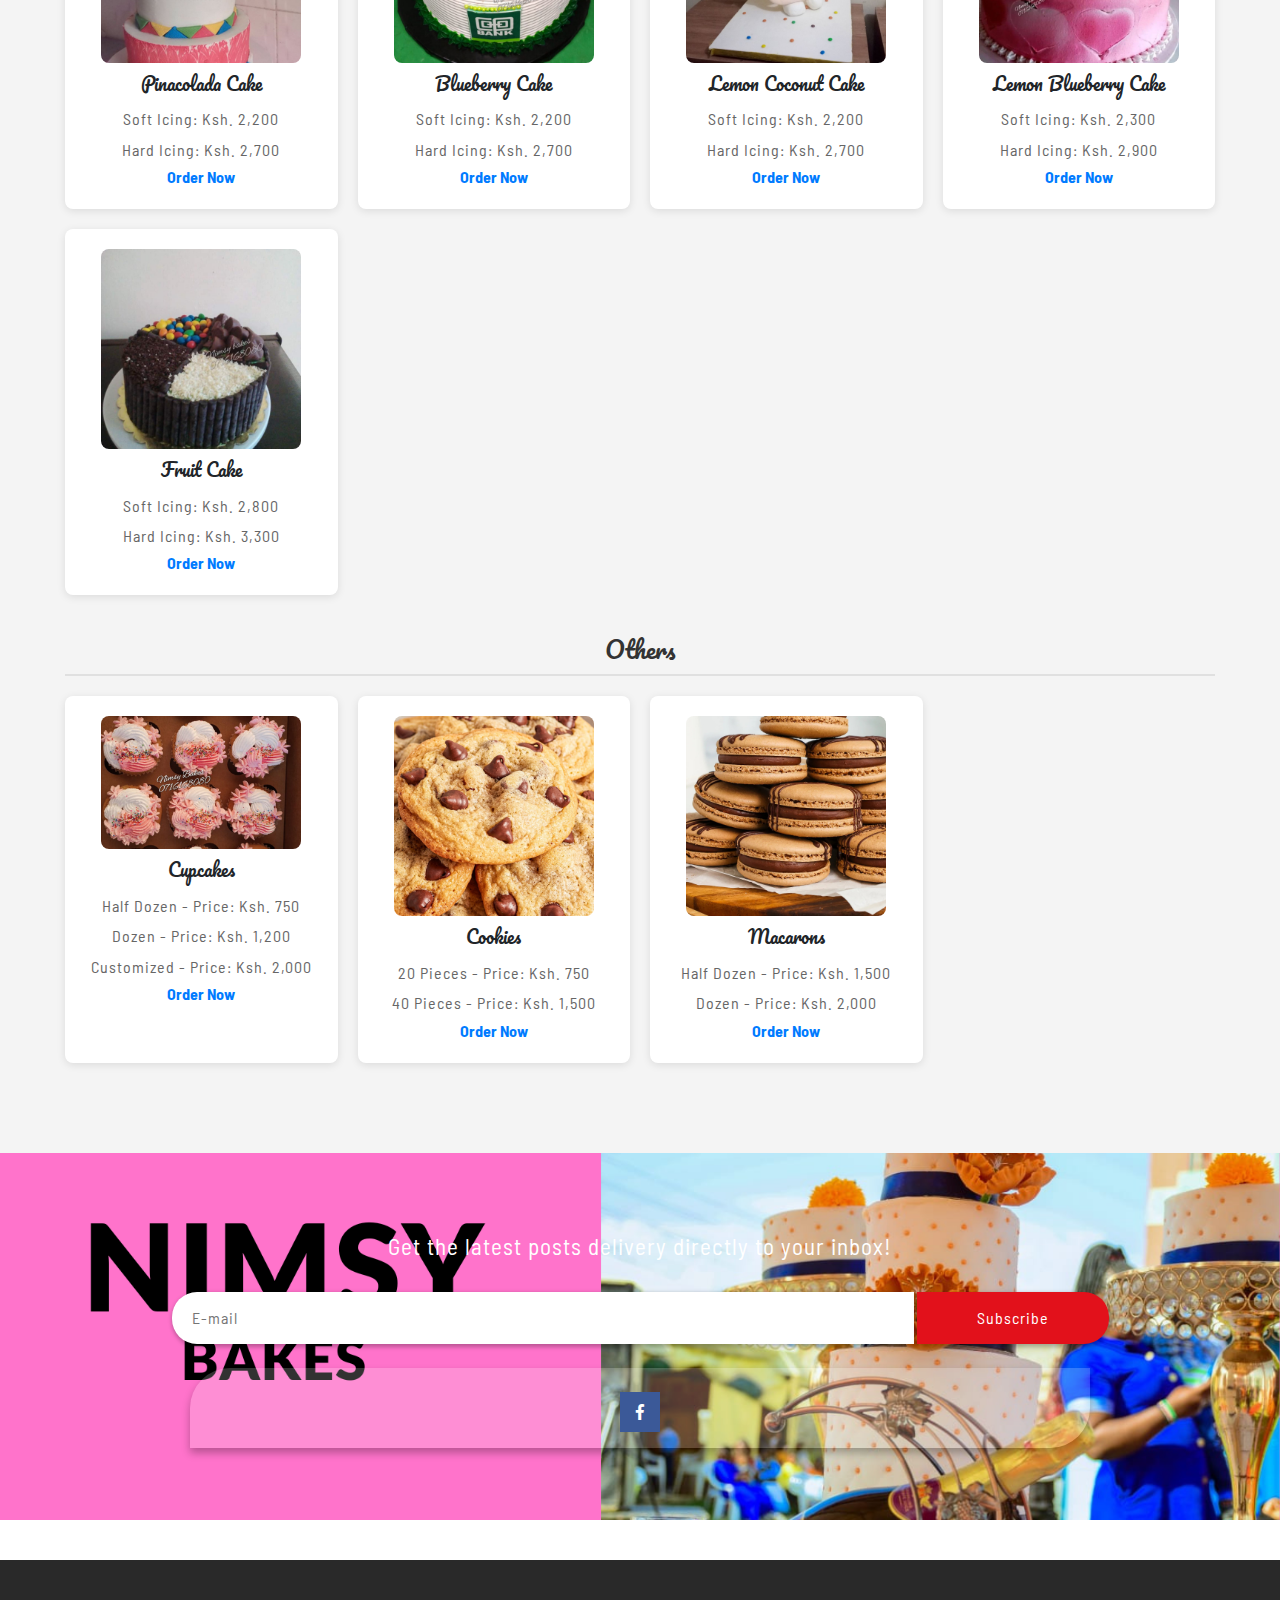
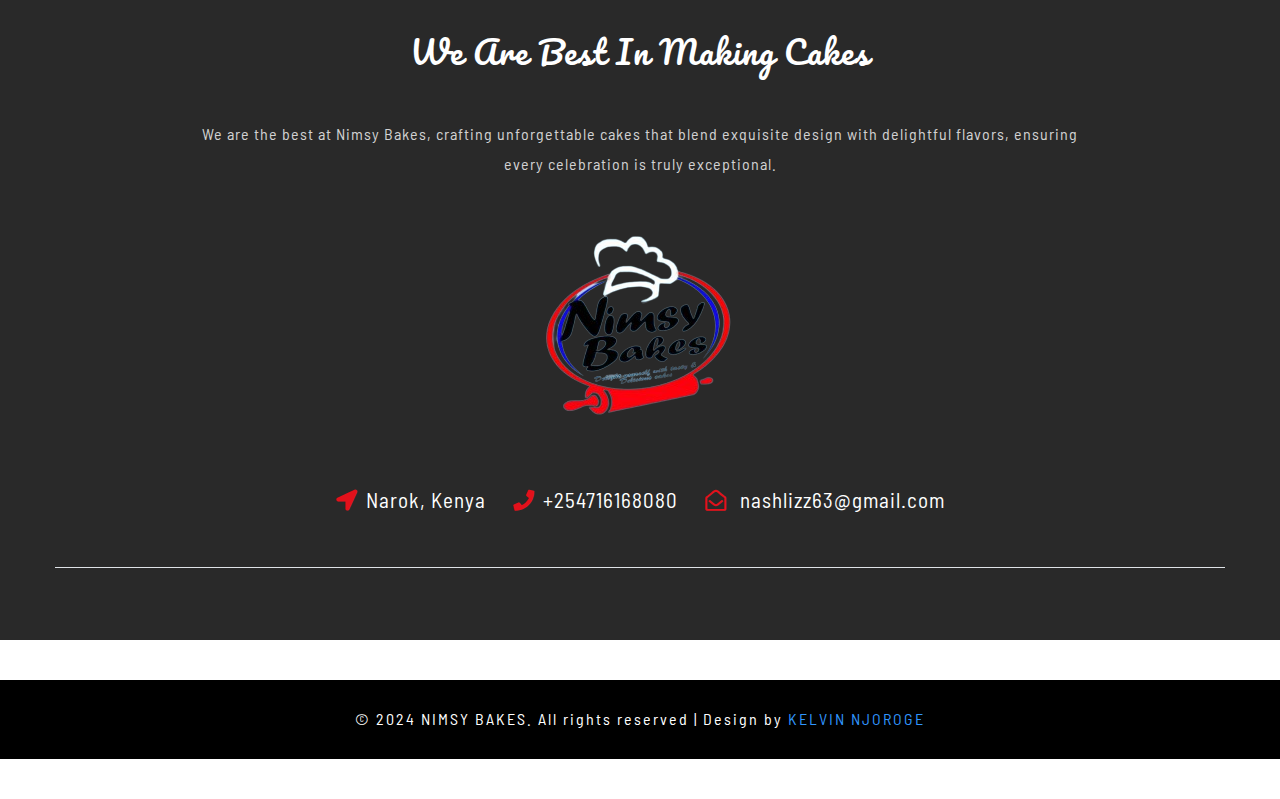
<file: menu.html>
<!DOCTYPE html>
<html lang="zxx">

<head>
	<title>Nimsy Bakes</title>
	<!-- Meta tag Keywords -->
	<meta name="viewport" content="width=device-width, initial-scale=1">
	<meta charset="UTF-8" />
	<meta name="keywords" content="Best cakes in Kenya, Birthday cakes, Wedding cakes"
	/>
	<script>
		addEventListener("load", function () {
			setTimeout(hideURLbar, 0);
		}, false);

		function hideURLbar() {
			window.scrollTo(0, 1);
		}
	</script>
	<!--// Meta tag Keywords -->

	<!-- Custom-Files -->
	<link rel="stylesheet" href="css/bootstrap.css">
	<!-- Bootstrap-Core-CSS -->
	<link rel="stylesheet" href="css/style.css" type="text/css" media="all" />
	<!-- Style-CSS -->
	<link rel="stylesheet" href="css/fontawesome-all.css">
	<!-- Font-Awesome-Icons-CSS -->
	<!-- //Custom-Files -->

	<!-- Web-Fonts -->
	<link href="//fonts.googleapis.com/css?family=Pacifico&amp;subset=cyrillic,latin-ext,vietnamese" rel="stylesheet">
	<link href="//fonts.googleapis.com/css?family=Barlow+Semi+Condensed:100,100i,200,200i,300,300i,400,400i,500,500i,600,600i,700,700i,800,800i,900,900i&amp;subset=latin-ext"
	    rel="stylesheet">
	<!-- //Web-Fonts -->
     <!-- Favicon -->
	<link rel="icon" href="images/favicon.ico" type="image/x-icon">
	<!-- //Favicon -->
     <!-- CSS -->
<style>
    .menu-section {
        padding: 50px;
        background-color: #f4f4f4;
    }
    .container {
        max-width: 1200px;
        margin: auto;
    }
    .text-center {
        text-align: center;
        margin-bottom: 40px;
    }
    .menu-category {
        margin-bottom: 40px;
    }
    .menu-category h3 {
        font-size: 24px;
        margin-bottom: 20px;
        border-bottom: 2px solid #e0e0e0;
        padding-bottom: 10px;
        color: #333;
    }
    .product-grid {
        display: grid;
        grid-template-columns: repeat(auto-fill, minmax(250px, 1fr));
        grid-gap: 20px;
    }
    .product-item {
        background: white;
        padding: 20px;
        border-radius: 8px;
        box-shadow: 0 2px 8px rgba(0, 0, 0, 0.1);
        text-align: center;
    }
    .product-item h4 {
        font-size: 18px;
        margin-bottom: 10px;
    }
    .product-item p {
        margin: 0;
        font-size: 16px;
        color: #666;
    }
    .product-image {
        width: 100%;
        height: auto;
        border-radius: 8px;
        margin-bottom: 10px;
        max-width: 200px; /* Set a maximum width for images */
        object-fit: cover; /* Ensure the image covers the area while maintaining aspect ratio */
    }

    /* Responsive Styles */
    @media (max-width: 768px) {
        .menu-category h3 {
            font-size: 20px;
        }
        .product-item h4 {
            font-size: 16px;
        }
        .product-item p {
            font-size: 14px;
        }
        .product-image {
            max-width: 150px; /* Adjust image size for smaller screens */
        }
    }
</style>

</head>

<body>
	<!-- header -->
	<div class="header">
		<!-- navigation -->
		<nav class="navbar navbar-expand-lg navbar-light bg-light">
			<h1>
				<a class="navbar-brand" href="index.html">
					<img src="images/logo.png" alt=" " class="img-fluid">
				</a>
			</h1>
			<button class="navbar-toggler" type="button" data-toggle="collapse" data-target="#navbarSupportedContent" aria-controls="navbarSupportedContent"
			    aria-expanded="false" aria-label="Toggle navigation">
				<span class="navbar-toggler-icon"></span>
			</button>

			<div class="collapse navbar-collapse" id="navbarSupportedContent">
				<ul class="navbar-nav ml-auto">
					<li class="nav-item">
						<a class="nav-link" href="index.html">Home
							<span class="sr-only">(current)</span>
						</a>
					</li>
					<li class="nav-item  mx-lg-3">
						<a class="nav-link" href="about.html">About Us</a>
					</li>
				
					<li class="nav-item  mx-lg-3  active">
						<a class="nav-link" href="menu.html">Menu</a>
					</li>
					<li class="nav-item mr-lg-3">
						<a class="nav-link" href="Gallery.html">Gallery</a>
					</li>
					<li class="nav-item">
						<a class="nav-link" href="contact.html">Contact Us</a>
					</li>
				</ul>
			</div>
		</nav>
		<!-- //navigation -->
	</div>
	<!-- //header -->
	<!-- banner -->
	<div class="banner-2">

	</div>
	<!-- //banner -->

<!-- Menu Section -->
<div class="menu-section" style="padding: 50px; background-color: #f4f4f4;">
    <div class="container">
        <h2 class="text-center">Our Menu</h2>

        <!-- Flavoured Cakes Category -->
        <div class="menu-category">
            <h3 class="text-center">Flavoured Cakes</h3>
            <div class="product-grid">
                <!-- Vanilla Cake -->
                <div class="product-item">
                    <img src="images/10.jpg" alt="Vanilla Cake" class="product-image">
                    <h4>Vanilla Cake</h4>
                    <p>Soft Icing: Ksh. 2,000</p>
                    <p>Hard Icing: Ksh. 2,500</p>
                    <a href="https://wa.link/52g7l5" class="order-now-btn" style="font-weight: bold;" target="_blank">Order Now</a>
                </div>
                <!-- Red Velvet Cake -->
                <div class="product-item">
                    <img src="images/11.jpg" alt="Red Velvet Cake" class="product-image">
                    <h4>Red Velvet Cake</h4>
                    <p>Price: Ksh. 2,200</p>
                    <a href="https://wa.link/52g7l5" class="order-now-btn" style="font-weight: bold;" target="_blank">Order Now</a>
                </div>
                <!-- Chocolate Cake -->
                <div class="product-item">
                    <img src="images/30.jpg" alt="Chocolate Cake" class="product-image">
                    <h4>Chocolate Cake</h4>
                    <p>Price: Ksh. 2,200</p>
                    <a href="https://wa.link/52g7l5" class="order-now-btn" style="font-weight: bold;" target="_blank">Order Now</a>
                </div>
            </div>
        </div>

        <!-- Fruit Cakes Category -->
        <div class="menu-category">
            <h3 class="text-center">Fruit Cakes</h3>
            <div class="product-grid">
                <!-- Orange Cake -->
                <div class="product-item">
                    <img src="images/13.jpg" alt="Orange Cake" class="product-image">
                    <h4>Orange Cake</h4>
                    <p>Soft Icing: Ksh. 2,000</p>
                    <p>Hard Icing: Ksh. 2,500</p>
                    <a href="https://wa.link/52g7l5" class="order-now-btn" style="font-weight: bold;" target="_blank">Order Now</a>
                </div>
                <!-- Lemon Cake -->
                <div class="product-item">
                    <img src="images/14.jpg" alt="Lemon Cake" class="product-image">
                    <h4>Lemon Cake</h4>
                    <p>Soft Icing: Ksh. 2,000</p>
                    <p>Hard Icing: Ksh. 2,500</p>
                    <a href="https://wa.link/52g7l5" class="order-now-btn" style="font-weight: bold;" target="_blank">Order Now</a>
                </div>
                <!-- Pineapple Cake -->
                <div class="product-item">
                    <img src="images/15.jpg" alt="Pineapple Cake" class="product-image">
                    <h4>Pineapple Cake</h4>
                    <p>Soft Icing: Ksh. 2,000</p>
                    <p>Hard Icing: Ksh. 2,500</p>
                    <a href="https://wa.link/52g7l5" class="order-now-btn" style="font-weight: bold;" target="_blank">Order Now</a>
                </div>
                <!-- Strawberry Cake -->
                <div class="product-item">
                    <img src="images/16.jpg" alt="Strawberry Cake" class="product-image">
                    <h4>Strawberry Cake</h4>
                    <p>Soft Icing: Ksh. 2,000</p>
                    <p>Hard Icing: Ksh. 2,500</p>
                    <a href="https://wa.link/52g7l5" class="order-now-btn" style="font-weight: bold;" target="_blank">Order Now</a>
                </div>
                <!-- Pinacolada Cake -->
                <div class="product-item">
                    <img src="images/17.jpg" alt="Pinacolada Cake" class="product-image">
                    <h4>Pinacolada Cake</h4>
                    <p>Soft Icing: Ksh. 2,200</p>
                    <p>Hard Icing: Ksh. 2,700</p>
                    <a href="https://wa.link/52g7l5" class="order-now-btn" style="font-weight: bold;" target="_blank">Order Now</a>
                </div>
                <!-- Blueberry Cake -->
                <div class="product-item">
                    <img src="images/18.jpg" alt="Blueberry Cake" class="product-image">
                    <h4>Blueberry Cake</h4>
                    <p>Soft Icing: Ksh. 2,200</p>
                    <p>Hard Icing: Ksh. 2,700</p>
                    <a href="https://wa.link/52g7l5" class="order-now-btn" style="font-weight: bold;" target="_blank">Order Now</a>
                </div>
                <!-- Lemon Coconut Cake -->
                <div class="product-item">
                    <img src="images/19.jpg" alt="Lemon Coconut Cake" class="product-image">
                    <h4>Lemon Coconut Cake</h4>
                    <p>Soft Icing: Ksh. 2,200</p>
                    <p>Hard Icing: Ksh. 2,700</p>
                    <a href="https://wa.link/52g7l5" class="order-now-btn" style="font-weight: bold;" target="_blank">Order Now</a>
                </div>
                <!-- Lemon Blueberry Cake -->
                <div class="product-item">
                    <img src="images/20.jpg" alt="Lemon Blueberry Cake" class="product-image">
                    <h4>Lemon Blueberry Cake</h4>
                    <p>Soft Icing: Ksh. 2,300</p>
                    <p>Hard Icing: Ksh. 2,900</p>
                    <a href="https://wa.link/52g7l5" class="order-now-btn" style="font-weight: bold;" target="_blank">Order Now</a>
                </div>
                <!-- Fruit Cake -->
                <div class="product-item">
                    <img src="images/21.jpg" alt="Fruit Cake" class="product-image">
                    <h4>Fruit Cake</h4>
                    <p>Soft Icing: Ksh. 2,800</p>
                    <p>Hard Icing: Ksh. 3,300</p>
                    <a href="https://wa.link/52g7l5" class="order-now-btn" style="font-weight: bold;" target="_blank">Order Now</a>
                </div>
            </div>
        </div>

        <!-- Others Category -->
        <div class="menu-category">
            <h3 class="text-center">Others</h3>
            <div class="product-grid">
                <!-- Cupcakes -->
                <div class="product-item">
                    <img src="images/w1.png" alt="Cupcakes" class="product-image">
                    <h4>Cupcakes</h4>
                    <p>Half Dozen - Price: Ksh. 750</p>
                    <p>Dozen - Price: Ksh. 1,200</p>
                    <p>Customized - Price: Ksh. 2,000</p>
                    <a href="https://wa.link/52g7l5" class="order-now-btn" style="font-weight: bold;" target="_blank">Order Now</a>
                </div>
                <!-- Cookies -->
                <div class="product-item">
                    <img src="images/cookie.jpg" alt="Cookies" class="product-image">
                    <h4>Cookies</h4>
                    <p>20 Pieces - Price: Ksh. 750</p>
                    <p>40 Pieces - Price: Ksh. 1,500</p>
                    <a href="https://wa.link/52g7l5" class="order-now-btn" style="font-weight: bold;" target="_blank">Order Now</a> 
                </div>
                <!-- Macarons -->
                <div class="product-item">
                    <img src="images/macarons.jpg" alt="Macarons" class="product-image">
                    <h4>Macarons</h4>
                    <p>Half Dozen - Price: Ksh. 1,500</p>
                    <p>Dozen - Price: Ksh. 2,000</p>
                    <a href="https://wa.link/52g7l5" class="order-now-btn" style="font-weight: bold;" target="_blank">Order Now</a>
                </div>
            </div>
        </div>
    </div>
</div>
<!-- //menu -->


	<!-- newsletter -->
	<div class="footer-top py-4 text-center">
		<div class="container py-xl-5 py-lg-3">
			<!-- newsletter  -->
			<div class="agile-newsletter">
				<p class="text-white">Get the latest posts delivery directly to your inbox!</p>
				<form action="#" method="post" class="my-4">
					<input type="email" placeholder="E-mail" name="email" required="">
					<input type="submit" value="Subscribe">
				</form>
			</div>
			<!-- //newsletter -->
			<!-- social icons -->
			<div class="footercopy-social py-3">
				<ul>
					<li>
						<a href="https://www.facebook.com/p/Nimsy-Bakes-100069902658293/">
							<span class="fab fa-facebook-f"></span>
						</a>
					</li>	
				</ul>
			</div>
			<!-- //social icons -->
		</div>
	</div>
	<!-- //newsletter -->

	<!-- footer -->
	<div class="mkl_footer text-center py-4">
		<div class="container py-xl-5 py-4">
			<div class="mkls_footer_grid">
				<h2 class="text-white text-capitalize mb-5">we are best in making Cakes</h2>
				<p>We are the best at Nimsy Bakes, crafting unforgettable cakes that blend exquisite design with delightful flavors, 
					ensuring every celebration is truly exceptional.</p>
				<!-- footer logo -->
				<div class="logo2 my-sm-5 my-4">
					<a class="" href="index.html">
						<img src="images/logo.png" alt=" " class="img-fluid">
					</a>
				</div>
				<!-- //footer logo -->
			</div>
			<!-- address -->
			<div class="contact-left-footer border-bottom pb-sm-5 pb-4">
				<ul>
					<li>
						<p class="text-white">
							<i class="fas fa-location-arrow mr-2"></i>Narok, Kenya</p>
					</li>
					<li class="mx-4">
						<p class="text-white">
							<i class="fas fa-phone mr-2"></i><a href="tel:+254716168080" class="text-white">+254716168080</a></p>
					</li>
					<li>
						<p class="text-white">
							<i class="far fa-envelope-open mr-2"></i>
							<a href="nashlizz63@gmail.com" class="text-white"> nashlizz63@gmail.com</a>
						</p>
					</li>
				</ul>
			</div>
			<!-- //address -->
		</div>
	</div>
	<!-- //footer -->

	<!-- copyright -->
	<div class="w3l-copy text-center py-4">
		<p class="text-white">© 2024 NIMSY BAKES. All rights reserved | Design by
			<a href="https://kevahwebsolutions.github.io/kelvin-njoroge.com/">KELVIN NJOROGE</a>
		</p>
	</div>
	<!-- //copyright -->


	<!-- Js files -->
	<!-- JavaScript -->
	<script src="js/jquery-2.2.3.min.js"></script>
	<!-- Default-JavaScript-File -->

	<!-- smooth scrolling -->
	<script src="js/SmoothScroll.min.js"></script>
	<!-- //smooth scrolling -->

	<!-- start-smoth-scrolling -->
	<script src="js/move-top.js"></script>
	<script src="js/easing.js"></script>
	<script>
		jQuery(document).ready(function ($) {
			$(".scroll").click(function (event) {
				event.preventDefault();
				$('html,body').animate({
					scrollTop: $(this.hash).offset().top
				}, 1000);
			});
		});
	</script>
    
    <script>
        var url = 'https://wati-integration-prod-service.clare.ai/v2/watiWidget.js?6705';
        var s = document.createElement('script');
        s.type = 'text/javascript';
        s.async = true;
        s.src = url;
        var options = {
        "enabled":true,
        "chatButtonSetting":{
            "backgroundColor":"#00e785",
            "ctaText":"Chat with us",
            "borderRadius":"25",
            "marginLeft": "20",
            "marginRight": "20",
            "marginBottom": "20",
            "ctaIconWATI":false,
            "position":"left"
        },
        "brandSetting":{
            "brandName":"Nimsy Bakes",
            "brandSubTitle":"undefined",
            "brandImg":"https://www.wati.io/wp-content/uploads/2023/04/Wati-logo.svg",
            "welcomeText":"Hi there!\nHow can I help you?",
            "messageText":"Hello, %0AI want to purchase a cake.",
            "backgroundColor":"#00e785",
            "ctaText":"Chat with us",
            "borderRadius":"25",
            "autoShow":false,
            "phoneNumber":"254716168080"
        }
        };
        s.onload = function() {
            CreateWhatsappChatWidget(options);
        };
        var x = document.getElementsByTagName('script')[0];
        x.parentNode.insertBefore(s, x);
    </script>
	<!-- start-smoth-scrolling -->

	<!-- smooth scrolling-bottom-to-top -->
	<script>
		$(document).ready(function () {
			/*
				var defaults = {
				containerID: 'toTop', // fading element id
				containerHoverID: 'toTopHover', // fading element hover id
				scrollSpeed: 1200,
				easingType: 'linear' 
				};
			*/
			$().UItoTop({
				easingType: 'easeOutQuart'
			});
		});
	</script>
	<!-- //smooth scrolling-bottom-to-top -->

	<script src="js/bootstrap.js"></script>
	<!-- Necessary-JavaScript-File-For-Bootstrap -->

	<!-- //Js files -->

    <!-- JS (Optional for interactivity) -->
<script>
    // Example: Add interactivity (optional)
    document.querySelectorAll('.product-item').forEach(function(item) {
        item.addEventListener('mouseover', function() {
            this.style.backgroundColor = '#f8f8f8';
        });
        item.addEventListener('mouseout', function() {
            this.style.backgroundColor = '#fff';
        });
    });
</script>
</body>

</html>
</file>
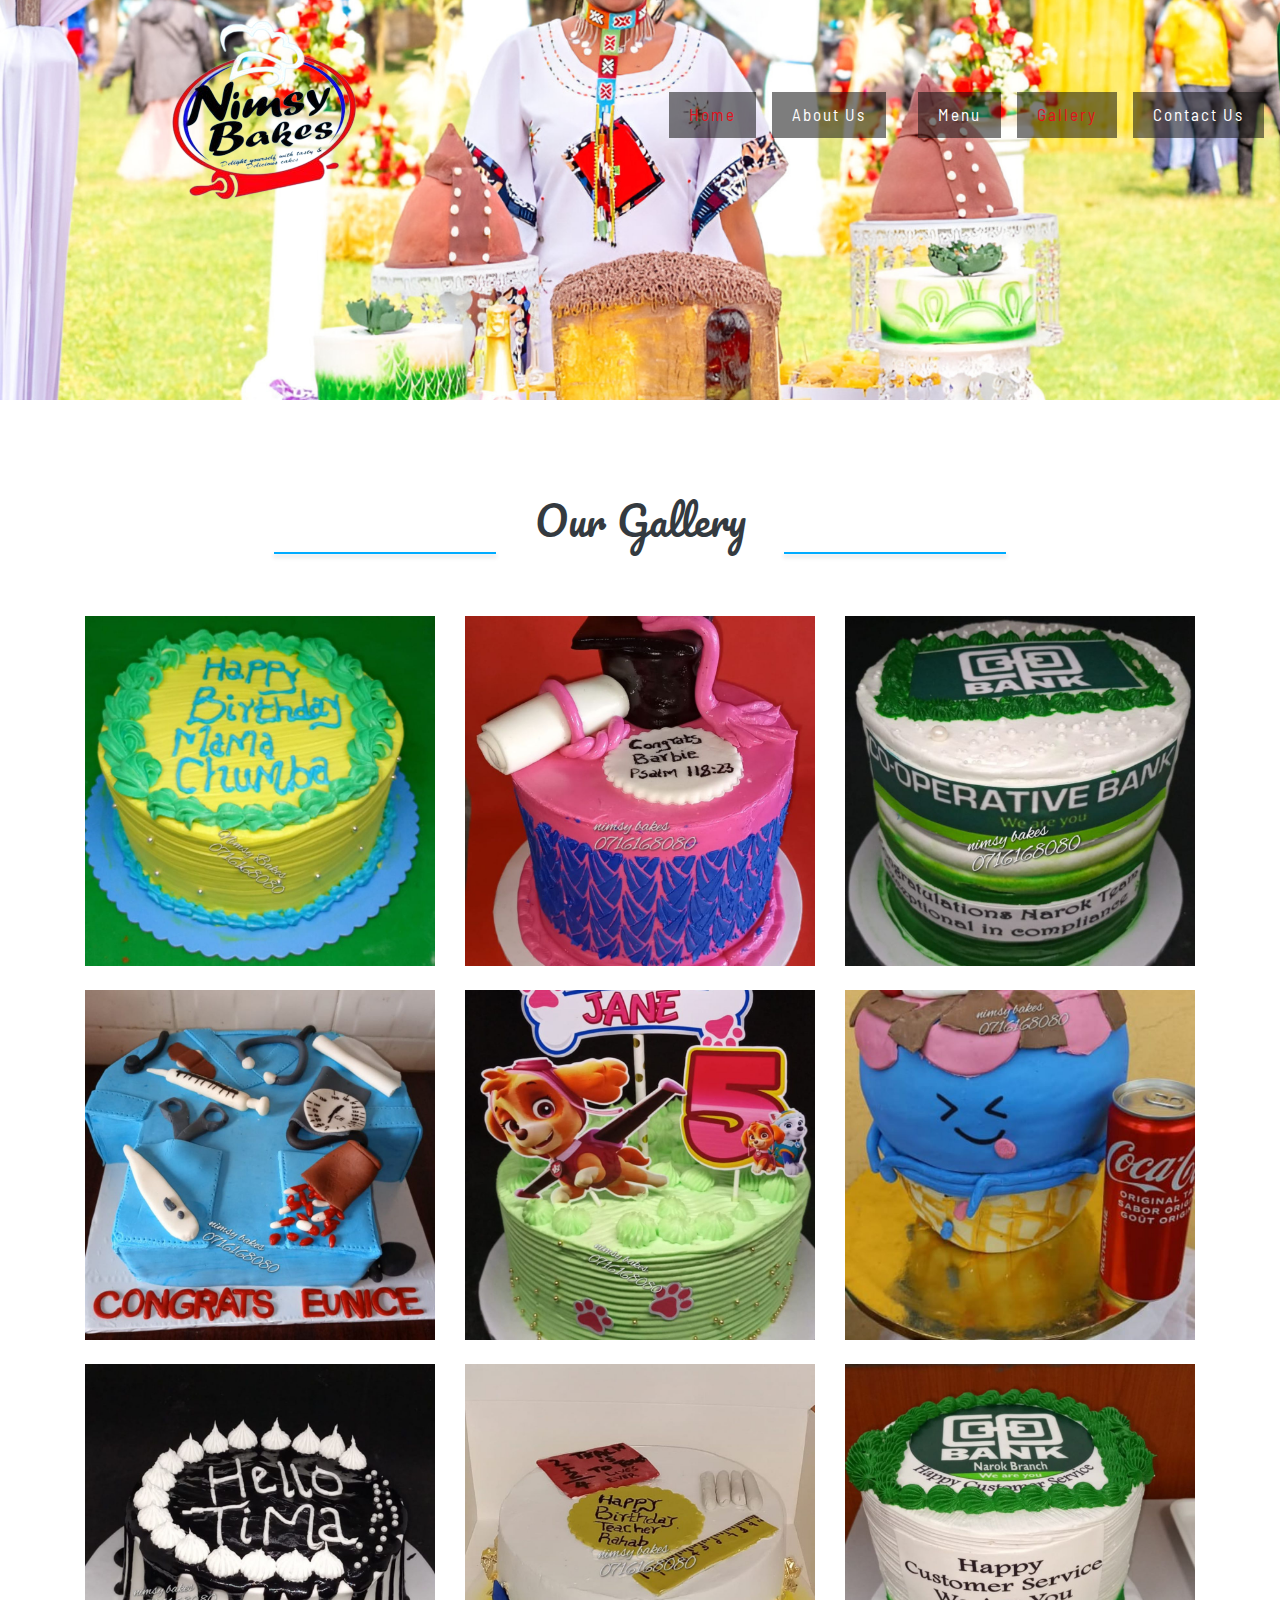
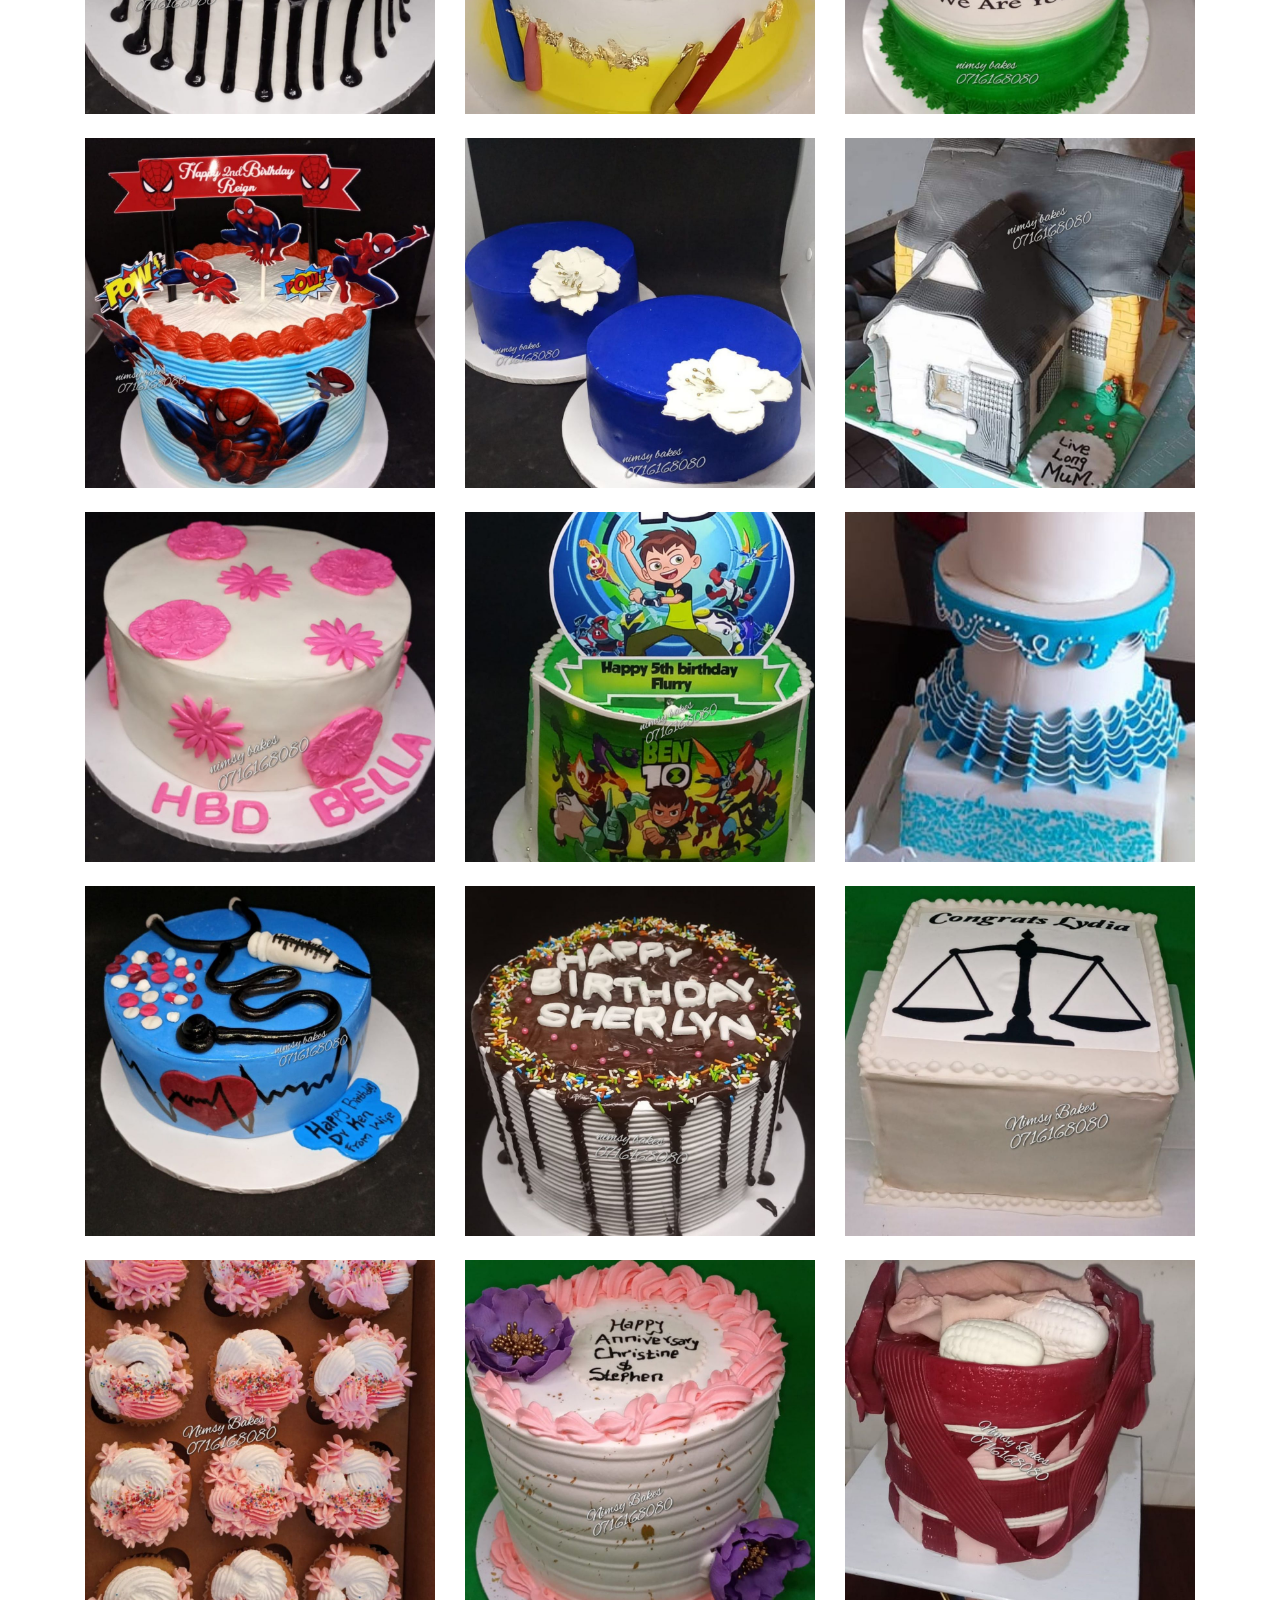
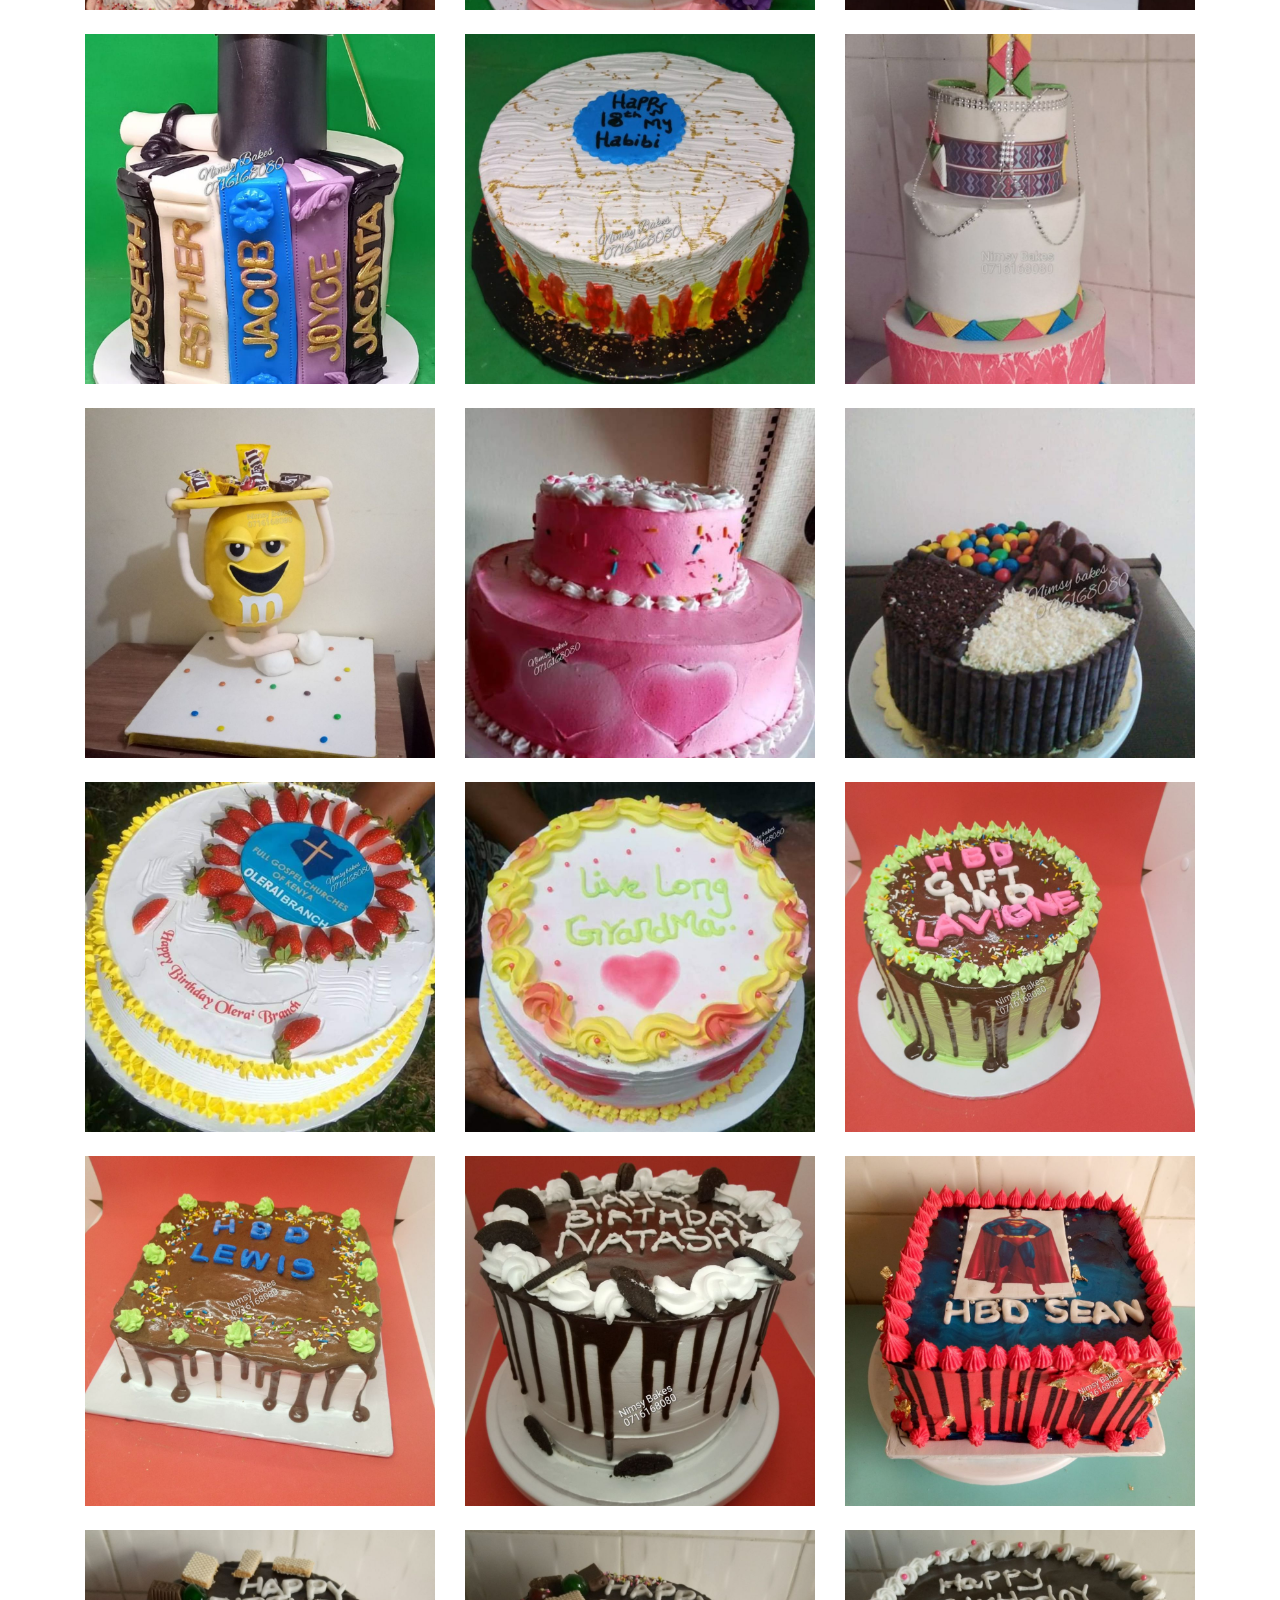
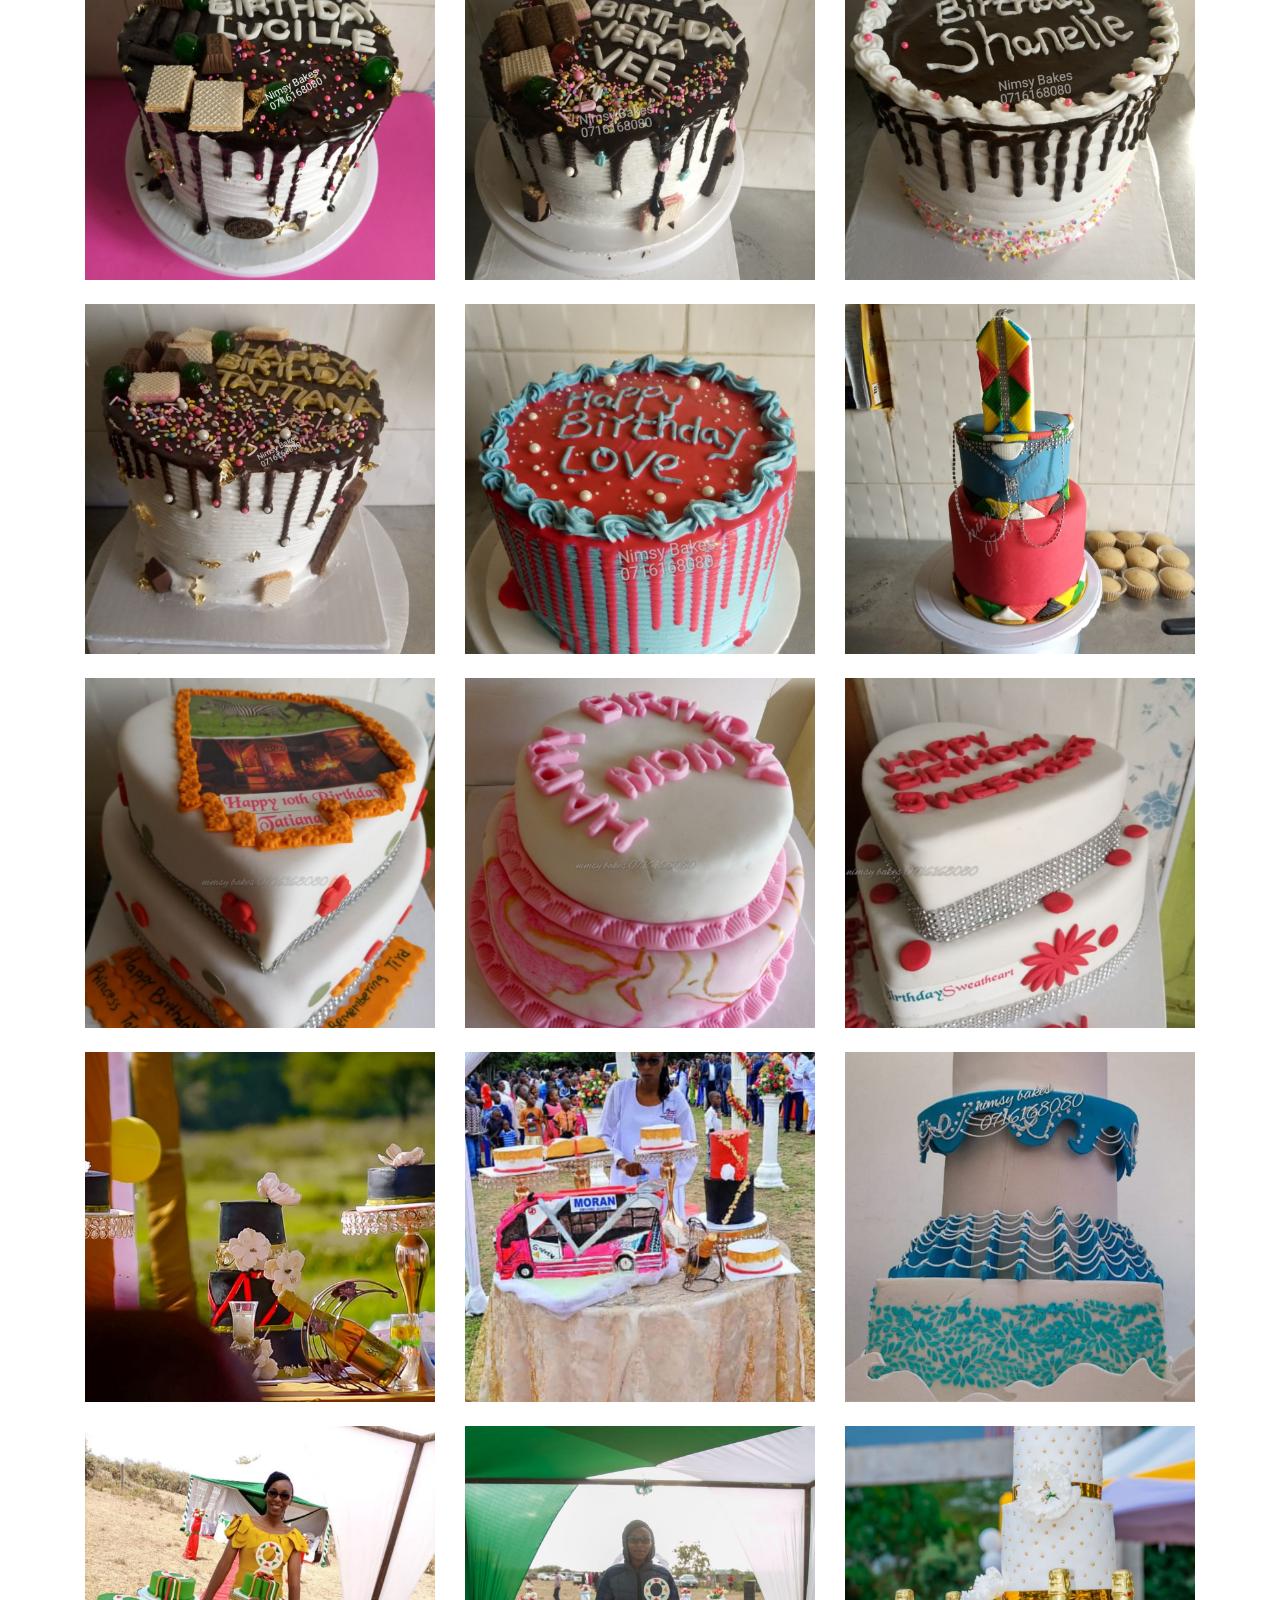
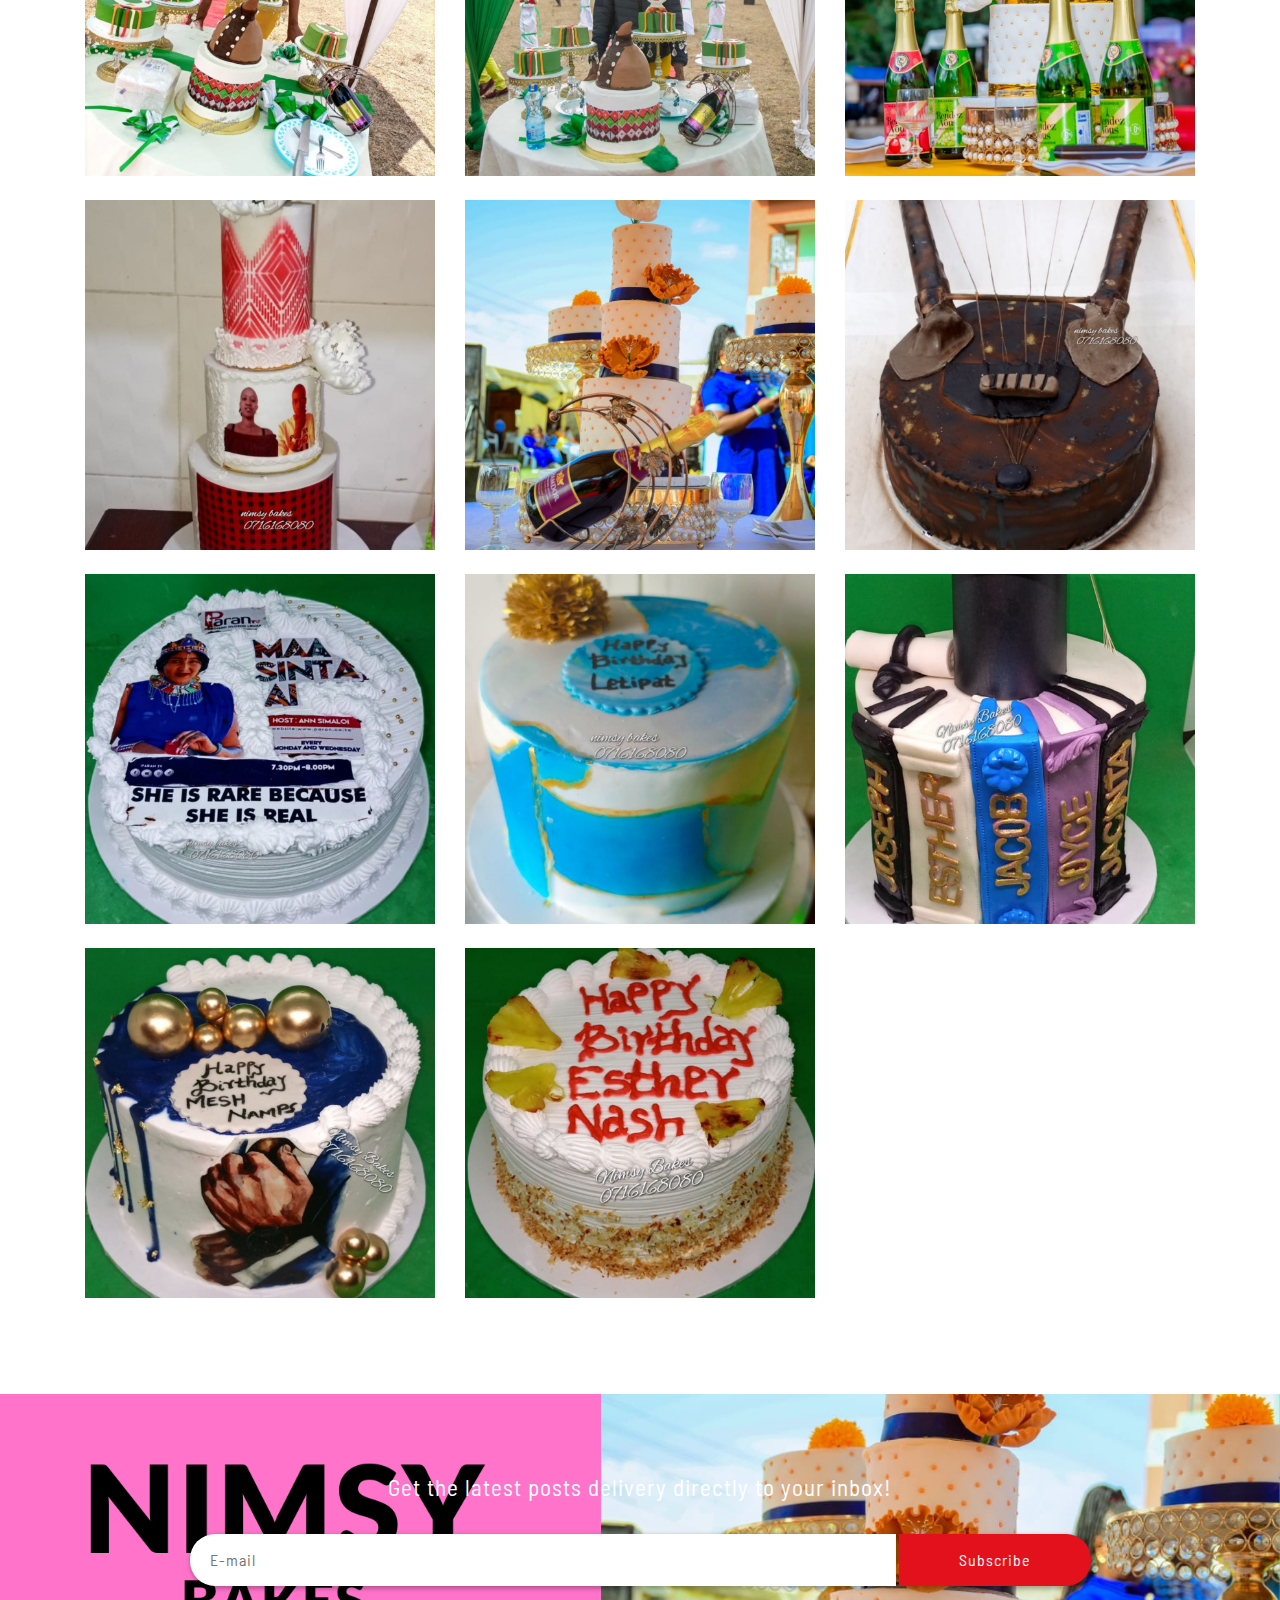
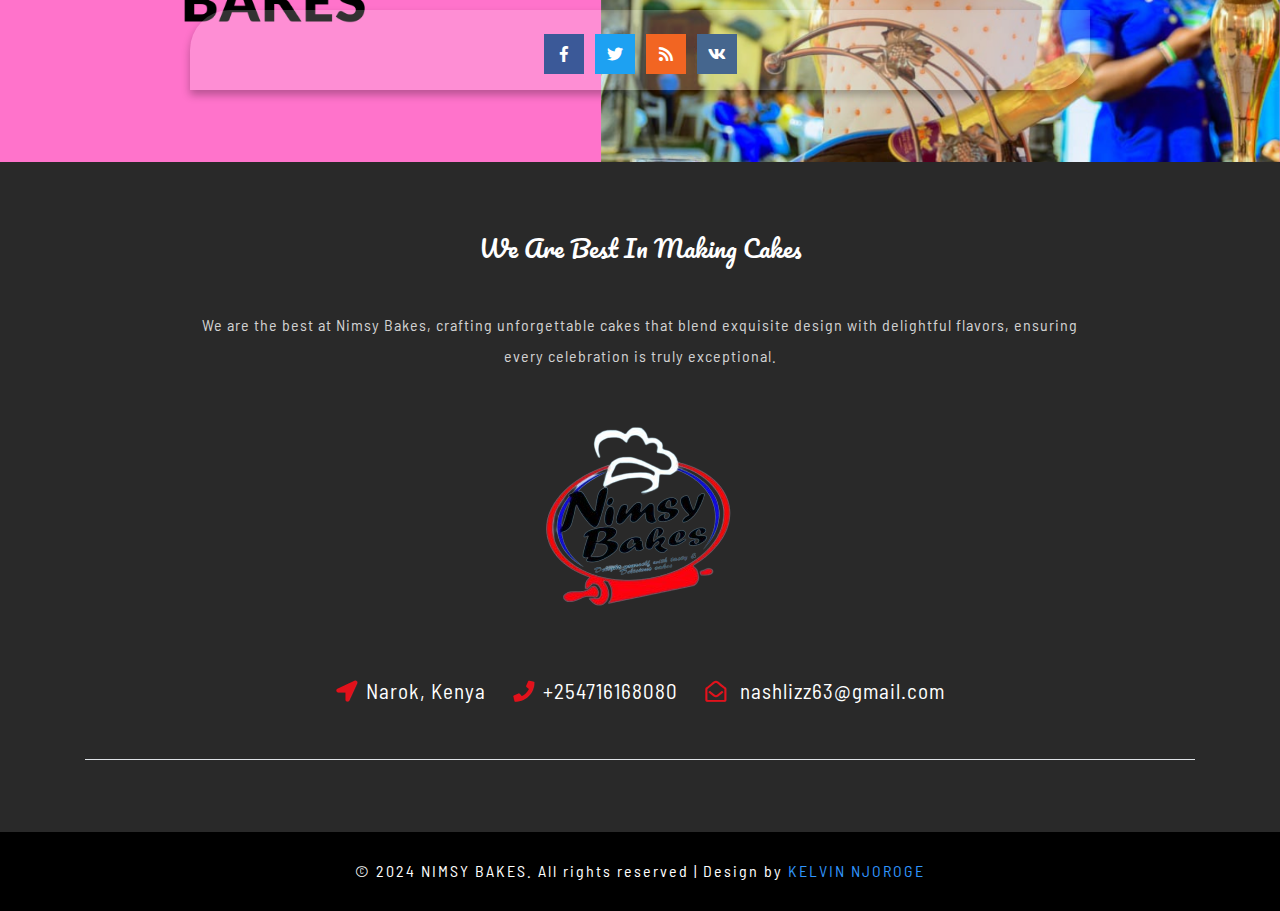
<file: specials..html>
<!DOCTYPE html>
<html lang="zxx">

<head>
	<title>Nimsy Bakes</title>
	<!-- Meta tag Keywords -->
	<meta name="viewport" content="width=device-width, initial-scale=1">
	<meta charset="UTF-8" />
	<meta name="keywords" content="Best cakes in Kenya, Birthday cakes, Wedding cakes"
	/>
	<script>
		addEventListener("load", function () {
			setTimeout(hideURLbar, 0);
		}, false);

		function hideURLbar() {
			window.scrollTo(0, 1);
		}
	</script>
	<!--// Meta tag Keywords -->

	<!-- Custom-Files -->
	<link rel="stylesheet" href="css/bootstrap.css">
	<!-- Bootstrap-Core-CSS -->
	<link href="css/simpleLightbox.css" rel='stylesheet' type='text/css' />
	<!-- simpleLightbox css -->
	<link rel="stylesheet" href="css/style.css" type="text/css" media="all" />
	<!-- Style-CSS -->
	<link rel="stylesheet" href="css/fontawesome-all.css">
	<!-- Font-Awesome-Icons-CSS -->
	<!-- //Custom-Files -->

	<!-- Web-Fonts -->
	<link href="//fonts.googleapis.com/css?family=Pacifico&amp;subset=cyrillic,latin-ext,vietnamese" rel="stylesheet">
	<link href="//fonts.googleapis.com/css?family=Barlow+Semi+Condensed:100,100i,200,200i,300,300i,400,400i,500,500i,600,600i,700,700i,800,800i,900,900i&amp;subset=latin-ext"
	    rel="stylesheet">
	<!-- //Web-Fonts -->

</head>

<body>
	<!-- header -->
	<div class="header">
		<!-- navigation -->
		<nav class="navbar navbar-expand-lg navbar-light bg-light">
			<a class="navbar-brand" href="index.html">
				<img src="images/logo.png" alt=" " class="img-fluid">
			</a>
			<button class="navbar-toggler" type="button" data-toggle="collapse" data-target="#navbarSupportedContent" aria-controls="navbarSupportedContent"
			    aria-expanded="false" aria-label="Toggle navigation">
				<span class="navbar-toggler-icon"></span>
			</button>

			<div class="collapse navbar-collapse" id="navbarSupportedContent">
				<ul class="navbar-nav ml-auto">
					<li class="nav-item active">
						<a class="nav-link" href="index.html">Home
							<span class="sr-only">(current)</span>
						</a>
					</li>
					<li class="nav-item  mx-lg-3">
						<a class="nav-link" href="about.html">About Us</a>
					</li>
				
					<li class="nav-item  mx-3">
						<a class="nav-link" href="menu.html">Menu</a>
					</li>
					<li class="nav-item mr-lg-3  active">
						<a class="nav-link" href="Gallery.html">Gallery</a>
					</li>
					<li class="nav-item">
						<a class="nav-link" href="contact.html">Contact Us</a>
					</li>
				</ul>
			</div>
		</nav>
		<!-- //navigation -->
	</div>
	<!-- //header -->
	<!-- banner -->
	<div class="banner-2">

	</div>
	<!-- //banner -->

	<!-- gallery -->
	<section class="gallery py-5">
		<div class="container py-xl-5 py-lg-3">
			<div class="title-heading text-center mb-sm-5 mb-4">
				<h3 class="title text-capitalize text-dark">Our Gallery</h3>
				<p class="title-text font-weight-light font-italic mt-2"></p>
			</div>
			<div class="inner-sec pt-md-4">
				<div class="row proj_gallery_grid">
					<div class="col-sm-4 section_1_gallery_grid">
						<a href="images/g1.jpg">
							<div class="section_1_gallery_grid1">
								<img src="images/g1.jpg" alt=" " class="img-fluid" />
								<div class="proj_gallery_grid1_pos">
									
									
								</div>
							</div>
						</a>
					</div>
					<div class="col-sm-4 section_1_gallery_grid my-sm-0 my-4">
						<a href="images/g6.jpg">
							<div class="section_1_gallery_grid1">
								<img src="images/g6.jpg" alt=" " class="img-fluid" />
								<div class="proj_gallery_grid1_pos">
									
									
								</div>
							</div>
						</a>
					</div>
					<div class="col-sm-4 section_1_gallery_grid">
						<a href="images/g3.jpg">
							<div class="section_1_gallery_grid1">
								<img src="images/g3.jpg" alt=" " class="img-fluid" />
								<div class="proj_gallery_grid1_pos">
									
									
								</div>
							</div>
						</a>
					</div>
				</div>
				<div class="row proj_gallery_grid mt-4">
					<div class="col-sm-4 section_1_gallery_grid">
						<a href="images/g4.jpg">
							<div class="section_1_gallery_grid1">
								<img src="images/g4.jpg" alt=" " class="img-fluid" />
								<div class="proj_gallery_grid1_pos">
									
									
								</div>
							</div>
						</a>
					</div>
					<div class="col-sm-4 section_1_gallery_grid  my-sm-0 my-4">
						<a href="images/g2.jpg">
							<div class="section_1_gallery_grid1">
								<img src="images/g2.jpg" alt=" " class="img-fluid" />
								<div class="proj_gallery_grid1_pos">
									
									
								</div>
							</div>
						</a>
					</div>
					<div class="col-sm-4 section_1_gallery_grid">
						<a href="images/g9.jpg">
							<div class="section_1_gallery_grid1">
								<img src="images/g9.jpg" alt=" " class="img-fluid" />
								<div class="proj_gallery_grid1_pos">
									
									
								</div>
							</div>
						</a>
					</div>
				</div>
				<div class="row proj_gallery_grid mt-4">
					<div class="col-sm-4 section_1_gallery_grid">
						<a href="images/g7.jpg">
							<div class="section_1_gallery_grid1">
								<img src="images/g7.jpg" alt=" " class="img-fluid" />
								<div class="proj_gallery_grid1_pos">
									
									
								</div>
							</div>
						</a>
					</div>
					<div class="col-sm-4 section_1_gallery_grid  my-sm-0 my-4">
						<a href="images/g8.jpg">
							<div class="section_1_gallery_grid1">
								<img src="images/g8.jpg" alt=" " class="img-fluid" />
								<div class="proj_gallery_grid1_pos">
									
									
								</div>
							</div>
						</a>
					</div>
					<div class="col-sm-4 section_1_gallery_grid">
						<a href="images/g5.jpg">
							<div class="section_1_gallery_grid1">
								<img src="images/g5.jpg" alt=" " class="img-fluid" />
								<div class="proj_gallery_grid1_pos">
									
									
								</div>
							</div>
						</a>
					</div>
				</div>
				<div class="inner-sec pt-md-4">
					<div class="row proj_gallery_grid">
						<div class="col-sm-4 section_1_gallery_grid">
							<a href="images/1.jpg">
								<div class="section_1_gallery_grid1">
									<img src="images/1.jpg" alt=" " class="img-fluid" />
									<div class="proj_gallery_grid1_pos">
										
										
									</div>
								</div>
							</a>
						</div>
						<div class="col-sm-4 section_1_gallery_grid my-sm-0 my-4">
							<a href="images/2.jpg">
								<div class="section_1_gallery_grid1">
									<img src="images/2.jpg" alt=" " class="img-fluid" />
									<div class="proj_gallery_grid1_pos">
										
										
									</div>
								</div>
							</a>
						</div>
						<div class="col-sm-4 section_1_gallery_grid">
							<a href="images/3.jpg">
								<div class="section_1_gallery_grid1">
									<img src="images/3.jpg" alt=" " class="img-fluid" />
									<div class="proj_gallery_grid1_pos">
										
										
									</div>
								</div>
							</a>
						</div>
					</div>
					<div class="row proj_gallery_grid mt-4">
						<div class="col-sm-4 section_1_gallery_grid">
							<a href="images/4.jpg">
								<div class="section_1_gallery_grid1">
									<img src="images/4.jpg" alt=" " class="img-fluid" />
									<div class="proj_gallery_grid1_pos">
										
										
									</div>
								</div>
							</a>
						</div>
						<div class="col-sm-4 section_1_gallery_grid  my-sm-0 my-4">
							<a href="images/5.jpg">
								<div class="section_1_gallery_grid1">
									<img src="images/5.jpg" alt=" " class="img-fluid" />
									<div class="proj_gallery_grid1_pos">
										
										
									</div>
								</div>
							</a>
						</div>
						<div class="col-sm-4 section_1_gallery_grid">
							<a href="images/6.jpg">
								<div class="section_1_gallery_grid1">
									<img src="images/6.jpg" alt=" " class="img-fluid" />
									<div class="proj_gallery_grid1_pos">
										
										
									</div>
								</div>
							</a>
						</div>
					</div>
					<div class="row proj_gallery_grid mt-4">
						<div class="col-sm-4 section_1_gallery_grid">
							<a href="images/7.jpg">
								<div class="section_1_gallery_grid1">
									<img src="images/7.jpg" alt=" " class="img-fluid" />
									<div class="proj_gallery_grid1_pos">
										
										
									</div>
								</div>
							</a>
						</div>
						<div class="col-sm-4 section_1_gallery_grid  my-sm-0 my-4">
							<a href="images/8.jpg">
								<div class="section_1_gallery_grid1">
									<img src="images/8.jpg" alt=" " class="img-fluid" />
									<div class="proj_gallery_grid1_pos">
										
										
									</div>
								</div>
							</a>
						</div>
						<div class="col-sm-4 section_1_gallery_grid">
							<a href="images/9.jpg">
								<div class="section_1_gallery_grid1">
									<img src="images/9.jpg" alt=" " class="img-fluid" />
									<div class="proj_gallery_grid1_pos">
										
										
									</div>
								</div>
							</a>
						</div>
					</div><div class="inner-sec pt-md-4">
						<div class="row proj_gallery_grid">
							<div class="col-sm-4 section_1_gallery_grid">
								<a href="images/10.jpg">
									<div class="section_1_gallery_grid1">
										<img src="images/10.jpg" alt=" " class="img-fluid" />
										<div class="proj_gallery_grid1_pos">
											
											
										</div>
									</div>
								</a>
							</div>
							<div class="col-sm-4 section_1_gallery_grid my-sm-0 my-4">
								<a href="images/11.jpg">
									<div class="section_1_gallery_grid1">
										<img src="images/11.jpg" alt=" " class="img-fluid" />
										<div class="proj_gallery_grid1_pos">
											
											
										</div>
									</div>
								</a>
							</div>
							<div class="col-sm-4 section_1_gallery_grid">
								<a href="images/12.jpg">
									<div class="section_1_gallery_grid1">
										<img src="images/12.jpg" alt=" " class="img-fluid" />
										<div class="proj_gallery_grid1_pos">
											
											
										</div>
									</div>
								</a>
							</div>
						</div>
						<div class="row proj_gallery_grid mt-4">
							<div class="col-sm-4 section_1_gallery_grid">
								<a href="images/13.jpg">
									<div class="section_1_gallery_grid1">
										<img src="images/13.jpg" alt=" " class="img-fluid" />
										<div class="proj_gallery_grid1_pos">
											
											
										</div>
									</div>
								</a>
							</div>
							<div class="col-sm-4 section_1_gallery_grid  my-sm-0 my-4">
								<a href="images/14.jpg">
									<div class="section_1_gallery_grid1">
										<img src="images/15.jpg" alt=" " class="img-fluid" />
										<div class="proj_gallery_grid1_pos">
											
											
										</div>
									</div>
								</a>
							</div>
							<div class="col-sm-4 section_1_gallery_grid">
								<a href="images/16.jpg">
									<div class="section_1_gallery_grid1">
										<img src="images/17.jpg" alt=" " class="img-fluid" />
										<div class="proj_gallery_grid1_pos">
											
											
										</div>
									</div>
								</a>
							</div>
						</div>
						<div class="row proj_gallery_grid mt-4">
							<div class="col-sm-4 section_1_gallery_grid">
								<a href="images/18.jpg">
									<div class="section_1_gallery_grid1">
										<img src="images/19.jpg" alt=" " class="img-fluid" />
										<div class="proj_gallery_grid1_pos">
											
											
										</div>
									</div>
								</a>
							</div>
							<div class="col-sm-4 section_1_gallery_grid  my-sm-0 my-4">
								<a href="images/20.jpg">
									<div class="section_1_gallery_grid1">
										<img src="images/20.jpg" alt=" " class="img-fluid" />
										<div class="proj_gallery_grid1_pos">
											
											
										</div>
									</div>
								</a>
							</div>
							<div class="col-sm-4 section_1_gallery_grid">
								<a href="images/21.jpg">
									<div class="section_1_gallery_grid1">
										<img src="images/21.jpg" alt=" " class="img-fluid" />
										<div class="proj_gallery_grid1_pos">
											
											
										</div>
									</div>
								</a>
							</div>
						</div><div class="inner-sec pt-md-4">
							<div class="row proj_gallery_grid">
								<div class="col-sm-4 section_1_gallery_grid">
									<a href="images/22.jpg">
										<div class="section_1_gallery_grid1">
											<img src="images/22.jpg" alt=" " class="img-fluid" />
											<div class="proj_gallery_grid1_pos">
												
												
											</div>
										</div>
									</a>
								</div>
								<div class="col-sm-4 section_1_gallery_grid my-sm-0 my-4">
									<a href="images/23.jpg">
										<div class="section_1_gallery_grid1">
											<img src="images/23.jpg" alt=" " class="img-fluid" />
											<div class="proj_gallery_grid1_pos">
												
												
											</div>
										</div>
									</a>
								</div>
								<div class="col-sm-4 section_1_gallery_grid">
									<a href="images/24.jpg">
										<div class="section_1_gallery_grid1">
											<img src="images/24.jpg" alt=" " class="img-fluid" />
											<div class="proj_gallery_grid1_pos">
												
												
											</div>
										</div>
									</a>
								</div>
							</div>
							<div class="row proj_gallery_grid mt-4">
								<div class="col-sm-4 section_1_gallery_grid">
									<a href="images/25.jpg">
										<div class="section_1_gallery_grid1">
											<img src="images/25.jpg" alt=" " class="img-fluid" />
											<div class="proj_gallery_grid1_pos">
												
												
											</div>
										</div>
									</a>
								</div>
								<div class="col-sm-4 section_1_gallery_grid  my-sm-0 my-4">
									<a href="images/26.jpg">
										<div class="section_1_gallery_grid1">
											<img src="images/26.jpg" alt=" " class="img-fluid" />
											<div class="proj_gallery_grid1_pos">
												
												
											</div>
										</div>
									</a>
								</div>
								<div class="col-sm-4 section_1_gallery_grid">
									<a href="images/27.jpg">
										<div class="section_1_gallery_grid1">
											<img src="images/27.jpg" alt=" " class="img-fluid" />
											<div class="proj_gallery_grid1_pos">
												
												
											</div>
										</div>
									</a>
								</div>
							</div>
							<div class="row proj_gallery_grid mt-4">
								<div class="col-sm-4 section_1_gallery_grid">
									<a href="images/28.jpg">
										<div class="section_1_gallery_grid1">
											<img src="images/28.jpg" alt=" " class="img-fluid" />
											<div class="proj_gallery_grid1_pos">
												
												
											</div>
										</div>
									</a>
								</div>
								<div class="col-sm-4 section_1_gallery_grid  my-sm-0 my-4">
									<a href="images/29.jpg">
										<div class="section_1_gallery_grid1">
											<img src="images/29.jpg" alt=" " class="img-fluid" />
											<div class="proj_gallery_grid1_pos">
												
												
											</div>
										</div>
									</a>
								</div>
								<div class="col-sm-4 section_1_gallery_grid">
									<a href="images/30.jpg">
										<div class="section_1_gallery_grid1">
											<img src="images/30.jpg" alt=" " class="img-fluid" />
											<div class="proj_gallery_grid1_pos">
												
												
											</div>
										</div>
									</a>
								</div>
							</div><div class="inner-sec pt-md-4">
								<div class="row proj_gallery_grid">
									<div class="col-sm-4 section_1_gallery_grid">
										<a href="images/31.jpg">
											<div class="section_1_gallery_grid1">
												<img src="images/31.jpg" alt=" " class="img-fluid" />
												<div class="proj_gallery_grid1_pos">
													
													
												</div>
											</div>
										</a>
									</div>
									<div class="col-sm-4 section_1_gallery_grid my-sm-0 my-4">
										<a href="images/32.jpg">
											<div class="section_1_gallery_grid1">
												<img src="images/32.jpg" alt=" " class="img-fluid" />
												<div class="proj_gallery_grid1_pos">
													
													
												</div>
											</div>
										</a>
									</div>
									<div class="col-sm-4 section_1_gallery_grid">
										<a href="images/33.jpg">
											<div class="section_1_gallery_grid1">
												<img src="images/33.jpg" alt=" " class="img-fluid" />
												<div class="proj_gallery_grid1_pos">
													
													
												</div>
											</div>
										</a>
									</div>
								</div>
								<div class="row proj_gallery_grid mt-4">
									<div class="col-sm-4 section_1_gallery_grid">
										<a href="images/34.jpg">
											<div class="section_1_gallery_grid1">
												<img src="images/34.jpg" alt=" " class="img-fluid" />
												<div class="proj_gallery_grid1_pos">
													
													
												</div>
											</div>
										</a>
									</div>
									<div class="col-sm-4 section_1_gallery_grid  my-sm-0 my-4">
										<a href="images/35.jpg">
											<div class="section_1_gallery_grid1">
												<img src="images/35.jpg" alt=" " class="img-fluid" />
												<div class="proj_gallery_grid1_pos">
													
													
												</div>
											</div>
										</a>
									</div>
									<div class="col-sm-4 section_1_gallery_grid">
										<a href="images/36.jpg">
											<div class="section_1_gallery_grid1">
												<img src="images/36.jpg" alt=" " class="img-fluid" />
												<div class="proj_gallery_grid1_pos">
													
													
												</div>
											</div>
										</a>
									</div>
								</div>
								<div class="row proj_gallery_grid mt-4">
									<div class="col-sm-4 section_1_gallery_grid">
										<a href="images/37.jpg">
											<div class="section_1_gallery_grid1">
												<img src="images/37.jpg" alt=" " class="img-fluid" />
												<div class="proj_gallery_grid1_pos">
													
													
												</div>
											</div>
										</a>
									</div>
									<div class="col-sm-4 section_1_gallery_grid  my-sm-0 my-4">
										<a href="images/38.jpg">
											<div class="section_1_gallery_grid1">
												<img src="images/38.jpg" alt=" " class="img-fluid" />
												<div class="proj_gallery_grid1_pos">
													
													
												</div>
											</div>
										</a>
									</div>
									<div class="col-sm-4 section_1_gallery_grid">
										<a href="images/40.jpg">
											<div class="section_1_gallery_grid1">
												<img src="images/40.jpg" alt=" " class="img-fluid" />
												<div class="proj_gallery_grid1_pos">
													
													
												</div>
											</div>
										</a>
									</div>
								</div>
								<div class="inner-sec pt-md-4">
									<div class="row proj_gallery_grid">
										<div class="col-sm-4 section_1_gallery_grid">
											<a href="images/41.jpg">
												<div class="section_1_gallery_grid1">
													<img src="images/41.jpg" alt=" " class="img-fluid" />
													<div class="proj_gallery_grid1_pos">
														
														
													</div>
												</div>
											</a>
										</div>
										<div class="col-sm-4 section_1_gallery_grid my-sm-0 my-4">
											<a href="images/42.jpg">
												<div class="section_1_gallery_grid1">
													<img src="images/42.jpg" alt=" " class="img-fluid" />
													<div class="proj_gallery_grid1_pos">
														
														
													</div>
												</div>
											</a>
										</div>
										<div class="col-sm-4 section_1_gallery_grid">
											<a href="images/43.jpg">
												<div class="section_1_gallery_grid1">
													<img src="images/43.jpg" alt=" " class="img-fluid" />
													<div class="proj_gallery_grid1_pos">
														
														
													</div>
												</div>
											</a>
										</div>
									</div>
									<div class="row proj_gallery_grid mt-4">
										<div class="col-sm-4 section_1_gallery_grid">
											<a href="images/44.jpg">
												<div class="section_1_gallery_grid1">
													<img src="images/44.jpg" alt=" " class="img-fluid" />
													<div class="proj_gallery_grid1_pos">
														
														
													</div>
												</div>
											</a>
										</div>
										<div class="col-sm-4 section_1_gallery_grid  my-sm-0 my-4">
											<a href="images/45.jpg">
												<div class="section_1_gallery_grid1">
													<img src="images/45.jpg" alt=" " class="img-fluid" />
													<div class="proj_gallery_grid1_pos">
														
														
													</div>
												</div>
											</a>
										</div>
										<div class="col-sm-4 section_1_gallery_grid">
											<a href="images/46.jpg">
												<div class="section_1_gallery_grid1">
													<img src="images/46.jpg" alt=" " class="img-fluid" />
													<div class="proj_gallery_grid1_pos">
														
														
													</div>
												</div>
											</a>
										</div>
									</div>
									<div class="row proj_gallery_grid mt-4">
										<div class="col-sm-4 section_1_gallery_grid">
											<a href="images/47.jpg">
												<div class="section_1_gallery_grid1">
													<img src="images/47.jpg" alt=" " class="img-fluid" />
													<div class="proj_gallery_grid1_pos">
														
														
													</div>
												</div>
											</a>
										</div>
										<div class="col-sm-4 section_1_gallery_grid  my-sm-0 my-4">
											<a href="images/g8.jpg">
												<div class="section_1_gallery_grid1">
													<img src="images/48.jpg" alt=" " class="img-fluid" />
													<div class="proj_gallery_grid1_pos">
														
														
													</div>
												</div>
											</a>
										</div>
										<div class="col-sm-4 section_1_gallery_grid">
											<a href="images/49.jpg">
												<div class="section_1_gallery_grid1">
													<img src="images/49.jpg" alt=" " class="img-fluid" />
													<div class="proj_gallery_grid1_pos">
														
														
													</div>
												</div>
											</a>
										</div>
									</div><div class="inner-sec pt-md-4">
										<div class="row proj_gallery_grid">
											<div class="col-sm-4 section_1_gallery_grid">
												<a href="images/50.jpg">
													<div class="section_1_gallery_grid1">
														<img src="images/50.jpg" alt=" " class="img-fluid" />
														<div class="proj_gallery_grid1_pos">
															
														
															</div>
														</div>
													</a>
												</div>
												<div class="col-sm-4 section_1_gallery_grid">
													<a href="images/14.jpg">
														<div class="section_1_gallery_grid1">
															<img src="images/14.jpg" alt=" " class="img-fluid" />
															<div class="proj_gallery_grid1_pos">
																
																
															</div>
														</div>
													</a>
												</div>
											</div>
			</div>
		</div>
	</section>
	<!--//gallery-->
	<!-- newsletter -->
	<div class="footer-top py-4 text-center">
		<div class="container py-xl-5 py-lg-3">
			<!-- newsletter  -->
			<div class="agile-newsletter">
				<p class="text-white">Get the latest posts delivery directly to your inbox!</p>
				<form action="#" method="post" class="my-4">
					<input type="email" placeholder="E-mail" name="email" required="">
					<input type="submit" value="Subscribe">
				</form>
			</div>
			<!-- //newsletter -->
			<!-- social icons -->
			<div class="footercopy-social py-3">
				<ul>
					<li>
						<a href="https://www.facebook.com/p/Nimsy-Bakes-100069902658293/">
							<span class="fab fa-facebook-f"></span>
						</a>
					</li>
					<li class="mx-2">
						<a href="#">
							<span class="fab fa-twitter"></span>
						</a>
					</li>
					<li>
						<a href="#">
							<span class="fas fa-rss"></span>
						</a>
					</li>
					<li class="ml-2">
						<a href="#">
							<span class="fab fa-vk"></span>
						</a>
					</li>
				</ul>
			</div>
			<!-- //social icons -->
		</div>
	</div>
	<!-- //newsletter -->

	<!-- footer -->
	<div class="mkl_footer text-center py-4">
		<div class="container py-xl-5 py-4">
			<div class="mkls_footer_grid">
				<h4 class="text-white text-capitalize mb-5">we are best in making Cakes</h4>
				<p>We are the best at Nimsy Bakes, crafting unforgettable cakes that blend exquisite design with delightful flavors, 
					ensuring every celebration is truly exceptional.</p>
				<!-- footer logo -->
				<div class="logo2 my-sm-5 my-4">
					<a class="" href="index.html">
						<img src="images/logo.png" alt=" " class="img-fluid">
					</a>
				</div>
				<!-- //footer logo -->
			</div>
			<!-- address -->
			<div class="contact-left-footer border-bottom pb-sm-5 pb-4">
				<ul>
					<li>
						<p class="text-white">
							<i class="fas fa-location-arrow mr-2"></i>Narok, Kenya</p>
					</li>
					<li class="mx-4">
						<p class="text-white">
							<i class="fas fa-phone mr-2"></i><a href="tel:+254716168080" class="text-white">+254716168080</a></p>
					</li>
					<li>
						<p class="text-white">
							<i class="far fa-envelope-open mr-2"></i>
							<a href="nashlizz63@gmail.com" class="text-white"> nashlizz63@gmail.com</a>
						</p>
					</li>
				</ul>
			</div>
			<!-- //address -->
		</div>
	</div>
	<!-- //footer -->

	<!-- copyright -->
	<div class="w3l-copy text-center py-4">
		<p class="text-white">© 2024 NIMSY BAKES. All rights reserved | Design by
			<a href="https://kevahwebsolutions.github.io/kelvin-njoroge.com/">KELVIN NJOROGE</a>
		</p>
	</div>
	<!-- //copyright -->


	<!-- Js files -->

	<!-- JavaScript -->
	<script src="js/jquery-2.2.3.min.js"></script>
	<!-- Default-JavaScript-File -->

	<!-- simpleLightbox -->
	<script src="js/simpleLightbox.js"></script>
	<script>
		$('.proj_gallery_grid a').simpleLightbox();
	</script>
	<!-- //simpleLightbox -->

	<!-- flexisel slider (for middle Slider) -->
	<script src="js/jquery.flexisel.js"></script>
	<script>
		$(window).load(function () {
			$("#flexiselDemo1").flexisel({
				visibleItems: 5,
				animationSpeed: 1000,
				autoPlay: true,
				autoPlaySpeed: 3000,
				pauseOnHover: true,
				enableResponsiveBreakpoints: true,
				responsiveBreakpoints: {
					portrait: {
						changePoint: 480,
						visibleItems: 2
					},
					landscape: {
						changePoint: 640,
						visibleItems: 3
					},
					tablet: {
						changePoint: 768,
						visibleItems: 4
					}
				}
			});

		});
	</script>
	<!-- //flexisel slider (for middle Slider) -->

	<!-- stats -->
	<script src="js/jquery.waypoints.min.js"></script>
	<script src="js/jquery.countup.js"></script>
	<script>
		$('.counter').countUp();
	</script>
	<!-- //stats -->

	<!-- smooth scrolling -->
	<script src="js/SmoothScroll.min.js"></script>
	<!-- //smooth scrolling -->

	<!-- start-smoth-scrolling -->
	<script src="js/move-top.js"></script>
	<script src="js/easing.js"></script>
	<script>
		jQuery(document).ready(function ($) {
			$(".scroll").click(function (event) {
				event.preventDefault();
				$('html,body').animate({
					scrollTop: $(this.hash).offset().top
				}, 1000);
			});
		});
	</script>
	<script>
		var url = 'https://wati-integration-prod-service.clare.ai/v2/watiWidget.js?6705';
		var s = document.createElement('script');
		s.type = 'text/javascript';
		s.async = true;
		s.src = url;
		var options = {
		"enabled":true,
		"chatButtonSetting":{
			"backgroundColor":"#00e785",
			"ctaText":"Chat with us",
			"borderRadius":"25",
			"marginLeft": "20",
			"marginRight": "20",
			"marginBottom": "20",
			"ctaIconWATI":false,
			"position":"left"
		},
		"brandSetting":{
			"brandName":"Nimsy Bakes",
			"brandSubTitle":"undefined",
			"brandImg":"https://www.wati.io/wp-content/uploads/2023/04/Wati-logo.svg",
			"welcomeText":"Hi there!\nHow can I help you?",
			"messageText":"Hello, %0AI want to purchase a cake.",
			"backgroundColor":"#00e785",
			"ctaText":"Chat with us",
			"borderRadius":"25",
			"autoShow":false,
			"phoneNumber":"254716168080"
		}
		};
		s.onload = function() {
			CreateWhatsappChatWidget(options);
		};
		var x = document.getElementsByTagName('script')[0];
		x.parentNode.insertBefore(s, x);
	</script>
	<!-- start-smoth-scrolling -->

	<!-- smooth scrolling-bottom-to-top -->
	<script>
		$(document).ready(function () {
			/*
				var defaults = {
				containerID: 'toTop', // fading element id
				containerHoverID: 'toTopHover', // fading element hover id
				scrollSpeed: 1200,
				easingType: 'linear' 
				};
			*/
			$().UItoTop({
				easingType: 'easeOutQuart'
			});
		});
	</script>
	<!-- //smooth scrolling-bottom-to-top -->

	<script src="js/bootstrap.js"></script>
	<!-- Necessary-JavaScript-File-For-Bootstrap -->

	<!-- //Js files -->

</body>

</html>
</file>
<file: css/pogo-slider.min.css>
.pogoSlider-dir-btn:focus,
.pogoSlider-nav-btn:focus {
	outline: 0;
}

.pogoSlider {
	width: 100%;
	position: relative;
	overflow: hidden;
}

#column-left .pogoSlider,
#column-right .pogoSlider,
#content .pogoSlider {
	margin-bottom: 20px;
}

.pogoSlider--banner .pogoSlider-slide {
	ms-filter: "progid:DXImageTransform.Microsoft.Alpha(Opacity=100)";
	filter: alpha(opacity=100);
	opacity: 1;
}

.pogoSlider-slide {
	width: 100%;
	min-height: 100%;
	position: absolute;
	background-size: cover;
	-webkit-background-size: cover;
	-moz-background-size: cover;
	-o-background-size: cover;
	-ms-background-size: cover;
	background-position: center;
	-ms-filter: "progid:DXImageTransform.Microsoft.Alpha(Opacity=0)";
	filter: alpha(opacity=0);
	opacity: 0;
	-webkit-perspective: 1300px;
	perspective: 1300px;
	overflow: hidden;
}

.pogoSlider-loading {
	position: absolute;
	top: 0;
	left: 0;
	width: 100%;
	height: 100%;
	background: #eaeaea;
	z-index: 11
}

.pogoSlider-loading-icon {
	position: absolute;
	top: 50%;
	margin-top: -18px;
	left: 50%;
	margin-left: -18px;
	width: 36px;
	height: 36px;
	background-image: url([data-uri]);
}

.pogoSlider-slide-element {
	-webkit-animation-fill-mode: both;
	animation-fill-mode: both;
}

.m-pogoSlider .pogoSlider-slide-element {
	position: absolute;
	margin: 0;
	box-sizing: border-box;
}

.pogoSlider-progressBar {
	position: absolute;
	width: 100%;
	height: 5px;
	bottom: 0;
	left: 0;
	background: #fff;
	-ms-filter: "progid:DXImageTransform.Microsoft.Alpha(Opacity=20)";
	filter: alpha(opacity=20);
	background: rgba(0, 0, 0, .5);
	z-index: 6;
}

.pogoSlider-progressBar-duration {
	position: absolute;
	height: 100%;
	left: 0;
	width: 0;
	background: #fff;
	-ms-filter: "progid:DXImageTransform.Microsoft.Alpha(Opacity=40)";
	filter: alpha(opacity=40);
	background: #00abff;
}

.pogoSlider-dir-btn {
	position: absolute;
	z-index: 10;
	background: 0 0;
	width: 20px;
	height: 20px;
	border-color: #eaeaea;
	border-color: rgba(255, 255, 255, .7);
	border-style: solid;
	-webkit-transform: rotate(45deg);
	-ms-transform: rotate(45deg);
	transform: rotate(45deg);
	cursor: pointer;
}

.pogoSlider-dir-btn:hover {
	border-color: #fff;
}

.pogoSlider--dirBottomLeft .pogoSlider-dir-btn--prev,
.pogoSlider--dirBottomRight .pogoSlider-dir-btn--prev,
.pogoSlider--dirCenterHorizontal .pogoSlider-dir-btn--prev,
.pogoSlider--dirTopLeft .pogoSlider-dir-btn--prev,
.pogoSlider--dirTopRight .pogoSlider-dir-btn--prev {
	border-width: 0 0 3px 3px
}

.pogoSlider--dirBottomLeft .pogoSlider-dir-btn--next,
.pogoSlider--dirBottomRight .pogoSlider-dir-btn--next,
.pogoSlider--dirCenterHorizontal .pogoSlider-dir-btn--next,
.pogoSlider--dirTopLeft .pogoSlider-dir-btn--next,
.pogoSlider--dirTopRight .pogoSlider-dir-btn--next {
	border-width: 3px 3px 0 0
}

.pogoSlider--dirCenterVertical .pogoSlider-dir-btn--next {
	border-width: 3px 0 0 3px
}

.pogoSlider--dirCenterVertical .pogoSlider-dir-btn--prev {
	border-width: 0 3px 3px 0
}

.pogoSlider--dirCenterVertical .pogoSlider-dir-btn--next,
.pogoSlider--dirTopLeft .pogoSlider-dir-btn,
.pogoSlider--dirTopRight .pogoSlider-dir-btn {
	top: 14px
}

.pogoSlider--dirBottomLeft .pogoSlider-dir-btn--prev,
.pogoSlider--dirCenterHorizontal .pogoSlider-dir-btn--prev,
.pogoSlider--dirTopLeft .pogoSlider-dir-btn--prev {
	left: 14px
}

.pogoSlider--dirBottomLeft .pogoSlider-dir-btn--next,
.pogoSlider--dirTopLeft .pogoSlider-dir-btn--next {
	left: 50px
}

.pogoSlider--dirBottomRight .pogoSlider-dir-btn--prev,
.pogoSlider--dirTopRight .pogoSlider-dir-btn--prev {
	right: 50px
}

.pogoSlider--dirBottomRight .pogoSlider-dir-btn--next,
.pogoSlider--dirCenterHorizontal .pogoSlider-dir-btn--next,
.pogoSlider--dirTopRight .pogoSlider-dir-btn--next {
	right: 14px
}

.pogoSlider--dirBottomLeft .pogoSlider-dir-btn,
.pogoSlider--dirBottomRight .pogoSlider-dir-btn,
.pogoSlider--dirCenterVertical .pogoSlider-dir-btn--prev {
	bottom: 14px
}

.pogoSlider--dirCenterVertical .pogoSlider-dir-btn {
	left: 50%;
	margin-left: -10px
}

.pogoSlider--dirCenterHorizontal .pogoSlider-dir-btn {
	top: 50%;
	margin-top: -10px
}

.pogoSlider-nav {
	position: absolute;
	padding: 0;
	margin: 0;
	z-index: 10
}

.pogoSlider--navBottom .pogoSlider-nav,
.pogoSlider--navTop .pogoSlider-nav {
	left: 50%;
	-webkit-transform: translateX(-50%);
	-ms-transform: translateX(-50%);
	transform: translateX(-50%)
}

.pogoSlider--navTop .pogoSlider-nav {
	top: 10px
}

.pogoSlider--navBottom .pogoSlider-nav {
	bottom: 10px
}

.pogoSlider--navBottom .pogoSlider-nav li,
.pogoSlider--navTop .pogoSlider-nav li {
	display: inline;
	margin: 0 6px
}

.pogoSlider--navLeft .pogoSlider-nav,
.pogoSlider--navRight .pogoSlider-nav {
	top: 50%;
	-webkit-transform: translateY(-50%);
	-ms-transform: translateY(-50%);
	transform: translateY(-50%)
}

.pogoSlider--navLeft .pogoSlider-nav {
	left: 10px
}

.pogoSlider--navRight .pogoSlider-nav {
	right: 10px
}

.pogoSlider--navLeft .pogoSlider-nav li,
.pogoSlider--navRight .pogoSlider-nav li {
	display: block;
	margin: 6px 0
}

.pogoSlider-nav-btn {
	background: #ccc;
	background: rgba(255, 255, 255, .5);
	border: none;
	border-radius: 50%;
	width: 14px;
	height: 14px;
	box-shadow: 0 1px 1px rgba(0, 0, 0, .1);
	cursor: pointer
}

.pogoSlider-nav-btn--selected {
	background: #fff;
	box-shadow: 0 1px 1px rgba(0, 0, 0, .3)
}

.pogoSlider-slide-slice {
	overflow: hidden;
	position: absolute;
	background-size: cover
}

.pogoSlider-slide-slice-inner {
	position: absolute;
	overflow: hidden
}

.pogoSlider-animation-slideDownIn {
	-webkit-animation-name: slideDownIn;
	animation-name: slideDownIn
}

@-webkit-keyframes slideDownIn {
	0% {
		-webkit-transform: translateY(-50px);
		transform: translateY(-50px);
		opacity: 0
	}
	100% {
		-webkit-transform: translateY(0);
		transform: translateY(0);
		opacity: 1
	}
}

@keyframes slideDownIn {
	0% {
		-webkit-transform: translateY(-50px);
		transform: translateY(-50px);
		opacity: 0
	}
	100% {
		-webkit-transform: translateY(0);
		transform: translateY(0);
		opacity: 1
	}
}

.pogoSlider-animation-slideDownOut {
	-webkit-animation-name: slideDownOut;
	animation-name: slideDownOut
}

@-webkit-keyframes slideDownOut {
	0% {
		-webkit-transform: translateY(0);
		transform: translateY(0);
		opacity: 1
	}
	100% {
		-webkit-transform: translateY(50px);
		transform: translateY(50px);
		opacity: 0
	}
}

@keyframes slideDownOut {
	0% {
		-webkit-transform: translateY(0);
		transform: translateY(0);
		opacity: 1
	}
	100% {
		-webkit-transform: translateY(50px);
		transform: translateY(50px);
		opacity: 0
	}
}

.pogoSlider-animation-slideUpIn {
	-webkit-animation-name: slideUpIn;
	animation-name: slideUpIn
}

@-webkit-keyframes slideUpIn {
	0% {
		-webkit-transform: translateY(50px);
		transform: translateY(50px);
		opacity: 0
	}
	100% {
		-webkit-transform: translateY(0);
		transform: translateY(0);
		opacity: 1
	}
}

@keyframes slideUpIn {
	0% {
		-webkit-transform: translateY(50px);
		transform: translateY(50px);
		opacity: 0
	}
	100% {
		-webkit-transform: translateY(0);
		transform: translateY(0);
		opacity: 1
	}
}

.pogoSlider-animation-slideUpOut {
	-webkit-animation-name: slideUpOut;
	animation-name: slideUpOut
}

@-webkit-keyframes slideUpOut {
	0% {
		-webkit-transform: translateY(0);
		transform: translateY(0);
		opacity: 1
	}
	100% {
		-webkit-transform: translateY(50px);
		transform: translateY(50px);
		opacity: 0
	}
}

@keyframes slideUpOut {
	0% {
		-webkit-transform: translateY(0);
		transform: translateY(0);
		opacity: 1
	}
	100% {
		-webkit-transform: translateY(50px);
		transform: translateY(50px);
		opacity: 0
	}
}

.pogoSlider-animation-slideRightIn {
	-webkit-animation-name: slideRightIn;
	animation-name: slideRightIn
}

.pogoSlider-animation-slideRightOut {
	-webkit-animation-name: slideRightOut;
	animation-name: slideRightOut
}

@-webkit-keyframes slideRightIn {
	0% {
		-webkit-transform: translateX(-50px);
		transform: translateX(-50px);
		opacity: 0
	}
	100% {
		-webkit-transform: translateX(0);
		transform: translateX(0);
		opacity: 1
	}
}

@keyframes slideRightIn {
	0% {
		-webkit-transform: translateX(-50px);
		transform: translateX(-50px);
		opacity: 0
	}
	100% {
		-webkit-transform: translateX(0);
		transform: translateX(0);
		opacity: 1
	}
}

@-webkit-keyframes slideRightOut {
	0% {
		-webkit-transform: translateX(0);
		transform: translateX(0);
		opacity: 1
	}
	100% {
		-webkit-transform: translateX(50px);
		transform: translateX(50px);
		opacity: 0
	}
}

@keyframes slideRightOut {
	0% {
		-webkit-transform: translateX(0);
		transform: translateX(0);
		opacity: 1
	}
	100% {
		-webkit-transform: translateX(50px);
		transform: translateX(50px);
		opacity: 0
	}
}

.pogoSlider-animation-slideLeftIn {
	-webkit-animation-name: slideLeftIn;
	animation-name: slideLeftIn
}

.pogoSlider-animation-slideLeftOut {
	-webkit-animation-name: slideLeftOut;
	animation-name: slideLeftOut
}

@-webkit-keyframes slideLeftIn {
	0% {
		-webkit-transform: translateX(50px);
		transform: translateX(50px);
		opacity: 0
	}
	100% {
		-webkit-transform: translateX(0);
		transform: translateX(0);
		opacity: 1
	}
}

@keyframes slideLeftIn {
	0% {
		-webkit-transform: translateX(50px);
		transform: translateX(50px);
		opacity: 0
	}
	100% {
		-webkit-transform: translateX(0);
		transform: translateX(0);
		opacity: 1
	}
}

@-webkit-keyframes slideLeftOut {
	0% {
		-webkit-transform: translateX(0);
		transform: translateX(0);
		opacity: 1
	}
	100% {
		-webkit-transform: translateX(-50px);
		transform: translateX(-50px);
		opacity: 0
	}
}

@keyframes slideLeftOut {
	0% {
		-webkit-transform: translateX(0);
		transform: translateX(0);
		opacity: 1
	}
	100% {
		-webkit-transform: translateX(-50px);
		transform: translateX(-50px);
		opacity: 0
	}
}

.pogoSlider-animation-expandIn {
	-webkit-animation-name: expandIn;
	animation-name: expandIn
}

.pogoSlider-animation-expandOut {
	-webkit-animation-name: expandOut;
	animation-name: expandOut
}

@-webkit-keyframes expandIn {
	0% {
		-webkit-transform: scale(.7);
		transform: scale(.7);
		opacity: 0
	}
	100% {
		-webkit-transform: scale(1);
		transform: scale(1);
		opacity: 1
	}
}

@keyframes expandIn {
	0% {
		-webkit-transform: scale(.7);
		transform: scale(.7);
		opacity: 0
	}
	100% {
		-webkit-transform: scale(1);
		transform: scale(1);
		opacity: 1
	}
}

@-webkit-keyframes expandOut {
	0% {
		-webkit-transform: scale(1);
		transform: scale(1);
		opacity: 1
	}
	100% {
		-webkit-transform: scale(1.5);
		transform: scale(1.5);
		opacity: 0
	}
}

@keyframes expandOut {
	0% {
		-webkit-transform: scale(1);
		transform: scale(1);
		opacity: 1
	}
	100% {
		-webkit-transform: scale(1.5);
		transform: scale(1.5);
		opacity: 0
	}
}

.pogoSlider-animation-contractIn {
	-webkit-animation-name: contractIn;
	animation-name: contractIn
}

.pogoSlider-animation-contractOut {
	-webkit-animation-name: contractOut;
	animation-name: contractOut
}

@-webkit-keyframes contractIn {
	0% {
		-webkit-transform: scale(2);
		transform: scale(2);
		opacity: 0
	}
	100% {
		-webkit-transform: scale(1);
		transform: scale(1);
		opacity: 1
	}
}

@keyframes contractIn {
	0% {
		-webkit-transform: scale(2);
		transform: scale(2);
		opacity: 0
	}
	100% {
		-webkit-transform: scale(1);
		transform: scale(1);
		opacity: 1
	}
}

@-webkit-keyframes contractOut {
	0% {
		-webkit-transform: scale(1);
		transform: scale(1);
		opacity: 1
	}
	100% {
		-webkit-transform: scale(.5);
		transform: scale(.5);
		opacity: 0
	}
}

@keyframes contractOut {
	0% {
		-webkit-transform: scale(1);
		transform: scale(1);
		opacity: 1
	}
	100% {
		-webkit-transform: scale(.5);
		transform: scale(.5);
		opacity: 0
	}
}

.pogoSlider-animation-spinIn {
	-webkit-animation-name: spinIn;
	animation-name: spinIn
}

.pogoSlider-animation-spinOut {
	-webkit-animation-name: spinOut;
	animation-name: spinOut
}

@-webkit-keyframes spinIn {
	0% {
		-webkit-backface-visibility: hidden;
		backface-visibility: hidden;
		-webkit-transform: scale(0)rotate(720deg);
		transform: scale(0)rotate(720deg)
	}
	100% {
		-webkit-backface-visibility: hidden;
		backface-visibility: hidden;
		-webkit-transform: scale(1)rotate(0);
		transform: scale(1)rotate(0)
	}
}

@keyframes spinIn {
	0% {
		-webkit-backface-visibility: hidden;
		backface-visibility: hidden;
		-webkit-transform: scale(0)rotate(720deg);
		transform: scale(0)rotate(720deg)
	}
	100% {
		-webkit-backface-visibility: hidden;
		backface-visibility: hidden;
		-webkit-transform: scale(1)rotate(0);
		transform: scale(1)rotate(0)
	}
}

@-webkit-keyframes spinOut {
	0% {
		-webkit-backface-visibility: hidden;
		backface-visibility: hidden;
		-webkit-transform: scale(1)rotate(0);
		transform: scale(1)rotate(0)
	}
	100% {
		-webkit-backface-visibility: hidden;
		backface-visibility: hidden;
		-webkit-transform: scale(0)rotate(720deg);
		transform: scale(0)rotate(720deg)
	}
}

@keyframes spinOut {
	0% {
		-webkit-backface-visibility: hidden;
		backface-visibility: hidden;
		-webkit-transform: scale(1)rotate(0);
		transform: scale(1)rotate(0)
	}
	100% {
		-webkit-backface-visibility: hidden;
		backface-visibility: hidden;
		-webkit-transform: scale(0)rotate(720deg);
		transform: scale(0)rotate(720deg)
	}
}

.pogoSlider-animation-sideFallIn {
	-webkit-transform-style: preserve-3d;
	transform-style: preserve-3d;
	-webkit-animation-name: sideFallIn;
	animation-name: sideFallIn
}

.pogoSlider-animation-sideFallOut {
	-webkit-transform-style: preserve-3d;
	transform-style: preserve-3d;
	-webkit-animation-name: sideFallOut;
	animation-name: sideFallOut
}

@-webkit-keyframes sideFallIn {
	0% {
		-webkit-transform: translate(30%)translateZ(600px)rotate(10deg);
		transform: translate(30%)translateZ(600px)rotate(10deg);
		opacity: 0
	}
	100% {
		-webkit-transform: translate(0)translateZ(0)rotate(0);
		transform: translate(0)translateZ(0)rotate(0);
		opacity: 1
	}
}

@keyframes sideFallIn {
	0% {
		-webkit-transform: translate(30%)translateZ(600px)rotate(10deg);
		transform: translate(30%)translateZ(600px)rotate(10deg);
		opacity: 0
	}
	100% {
		-webkit-transform: translate(0)translateZ(0)rotate(0);
		transform: translate(0)translateZ(0)rotate(0);
		opacity: 1
	}
}

@-webkit-keyframes sideFallOut {
	0% {
		-webkit-transform: translate(0)translateZ(0)rotate(0);
		transform: translate(0)translateZ(0)rotate(0);
		opacity: 1
	}
	100% {
		-webkit-transform: translate(30%)translateZ(600px)rotate(10deg);
		transform: translate(30%)translateZ(600px)rotate(10deg);
		opacity: 0
	}
}

@keyframes sideFallOut {
	0% {
		-webkit-transform: translate(0)translateZ(0)rotate(0);
		transform: translate(0)translateZ(0)rotate(0);
		opacity: 1
	}
	100% {
		-webkit-transform: translate(30%)translateZ(600px)rotate(10deg);
		transform: translate(30%)translateZ(600px)rotate(10deg);
		opacity: 0
	}
}

.pogoSlider-animation-horizontal3DFlipIn {
	-webkit-transform-style: preserve-3d;
	transform-style: preserve-3d;
	-webkit-animation-name: horizontal3DFlipIn;
	animation-name: horizontal3DFlipIn
}

.pogoSlider-animation-horizontal3DFlipOut {
	-webkit-transform-style: preserve-3d;
	transform-style: preserve-3d;
	-webkit-animation-name: horizontal3DFlipOut;
	animation-name: horizontal3DFlipOut
}

@-webkit-keyframes horizontal3DFlipIn {
	0% {
		-webkit-transform: rotateY(-70deg);
		transform: rotateY(-70deg);
		opacity: 0
	}
	100% {
		-webkit-transform: rotateY(0);
		transform: rotateY(0);
		opacity: 1
	}
}

@keyframes horizontal3DFlipIn {
	0% {
		-webkit-transform: rotateY(-70deg);
		transform: rotateY(-70deg);
		opacity: 0
	}
	100% {
		-webkit-transform: rotateY(0);
		transform: rotateY(0);
		opacity: 1
	}
}

@-webkit-keyframes horizontal3DFlipOut {
	0% {
		-webkit-transform: rotateY(0);
		transform: rotateY(0);
		opacity: 1
	}
	100% {
		-webkit-transform: rotateY(-70deg);
		transform: rotateY(-70deg);
		opacity: 0
	}
}

@keyframes horizontal3DFlipOut {
	0% {
		-webkit-transform: rotateY(0);
		transform: rotateY(0);
		opacity: 1
	}
	100% {
		-webkit-transform: rotateY(-70deg);
		transform: rotateY(-70deg);
		opacity: 0
	}
}

.pogoSlider-animation-vertical3DFlipIn {
	-webkit-transform-style: preserve-3d;
	transform-style: preserve-3d;
	-webkit-animation-name: vertical3DFlipIn;
	animation-name: vertical3DFlipIn
}

.pogoSlider-animation-vertical3DFlipOut {
	-webkit-transform-style: preserve-3d;
	transform-style: preserve-3d;
	-webkit-animation-name: vertical3DFlipOut;
	animation-name: vertical3DFlipOut
}

@-webkit-keyframes vertical3DFlipIn {
	0% {
		-webkit-transform: rotateX(-70deg);
		transform: rotateX(-70deg);
		opacity: 0
	}
	100% {
		-webkit-transform: rotateX(0);
		transform: rotateX(0);
		opacity: 1
	}
}

@keyframes vertical3DFlipIn {
	0% {
		-webkit-transform: rotateX(-70deg);
		transform: rotateX(-70deg);
		opacity: 0
	}
	100% {
		-webkit-transform: rotateX(0);
		transform: rotateX(0);
		opacity: 1
	}
}

@-webkit-keyframes vertical3DFlipOut {
	0% {
		-webkit-transform: rotateX(0);
		transform: rotateX(0);
		opacity: 1
	}
	100% {
		-webkit-transform: rotateX(-70deg);
		transform: rotateX(-70deg);
		opacity: 0
	}
}

@keyframes vertical3DFlipOut {
	0% {
		-webkit-transform: rotateX(0);
		transform: rotateX(0);
		opacity: 1
	}
	100% {
		-webkit-transform: rotateX(-70deg);
		transform: rotateX(-70deg);
		opacity: 0
	}
}

.pogoSlider-animation-3DPivotIn {
	-webkit-transform-style: preserve-3d;
	transform-style: preserve-3d;
	-webkit-animation-name: pivotIn;
	animation-name: pivotIn
}

.pogoSlider-animation-3DPivotOut {
	-webkit-transform-style: preserve-3d;
	transform-style: preserve-3d;
	-webkit-animation-name: pivotOut;
	animation-name: pivotOut
}

@-webkit-keyframes pivotIn {
	0% {
		-webkit-transform: rotateX(-60deg);
		transform: rotateX(-60deg);
		-webkit-transform-origin: 50% 0;
		transform-origin: 50% 0;
		opacity: 0
	}
	100% {
		-webkit-transform: rotateX(0);
		transform: rotateX(0);
		-webkit-transform-origin: 0 0;
		transform-origin: 0 0;
		opacity: 1
	}
}

@keyframes pivotIn {
	0% {
		-webkit-transform: rotateX(-60deg);
		transform: rotateX(-60deg);
		-webkit-transform-origin: 50% 0;
		transform-origin: 50% 0;
		opacity: 0
	}
	100% {
		-webkit-transform: rotateX(0);
		transform: rotateX(0);
		-webkit-transform-origin: 0 0;
		transform-origin: 0 0;
		opacity: 1
	}
}

@-webkit-keyframes pivotOut {
	0% {
		-webkit-transform: rotateX(0);
		transform: rotateX(0);
		-webkit-transform-origin: 0 0;
		transform-origin: 0 0;
		opacity: 1
	}
	100% {
		-webkit-transform: rotateX(-60deg);
		transform: rotateX(-60deg);
		-webkit-transform-origin: 50% 0;
		transform-origin: 50% 0;
		opacity: 0
	}
}

@keyframes pivotOut {
	0% {
		-webkit-transform: rotateX(0);
		transform: rotateX(0);
		-webkit-transform-origin: 0 0;
		transform-origin: 0 0;
		opacity: 1
	}
	100% {
		-webkit-transform: rotateX(-60deg);
		transform: rotateX(-60deg);
		-webkit-transform-origin: 50% 0;
		transform-origin: 50% 0;
		opacity: 0
	}
}

.pogoSlider-animation-rollLeftIn {
	-webkit-animation-name: rollLeftIn;
	animation-name: rollLeftIn
}

.pogoSlider-animation-rollLeftOut {
	-webkit-animation-name: rollLeftOut;
	animation-name: rollLeftOut
}

@-webkit-keyframes rollLeftIn {
	0% {
		opacity: 0;
		-webkit-transform: translateX(100%)rotate(120deg);
		transform: translateX(100%)rotate(120deg)
	}
	100% {
		opacity: 1;
		-webkit-transform: translateX(0)rotate(0);
		transform: translateX(0)rotate(0)
	}
}

@keyframes rollLeftIn {
	0% {
		opacity: 0;
		-webkit-transform: translateX(100%)rotate(120deg);
		transform: translateX(100%)rotate(120deg)
	}
	100% {
		opacity: 1;
		-webkit-transform: translateX(0)rotate(0);
		transform: translateX(0)rotate(0)
	}
}

@-webkit-keyframes rollLeftOut {
	0% {
		opacity: 1;
		-webkit-transform: translateX(0)rotate(0);
		transform: translateX(0)rotate(0)
	}
	100% {
		opacity: 0;
		-webkit-transform: translateX(-100%)rotate(-120deg);
		transform: translateX(-100%)rotate(-120deg)
	}
}

@keyframes rollLeftOut {
	0% {
		opacity: 1;
		-webkit-transform: translateX(0)rotate(0);
		transform: translateX(0)rotate(0)
	}
	100% {
		opacity: 0;
		-webkit-transform: translateX(-100%)rotate(-120deg);
		transform: translateX(-100%)rotate(-120deg)
	}
}

.pogoSlider-animation-rollRightIn {
	-webkit-animation-name: rollRightIn;
	animation-name: rollRightIn
}

.pogoSlider-animation-rollRightOut {
	-webkit-animation-name: rollRightOut;
	animation-name: rollRightOut
}

@-webkit-keyframes rollRightIn {
	0% {
		opacity: 0;
		-webkit-transform: translateX(-100%)rotate(-120deg);
		transform: translateX(-100%)rotate(-120deg)
	}
	100% {
		opacity: 1;
		-webkit-transform: translateX(0)rotate(0);
		transform: translateX(0)rotate(0)
	}
}

@keyframes rollRightIn {
	0% {
		opacity: 0;
		-webkit-transform: translateX(-100%)rotate(-120deg);
		transform: translateX(-100%)rotate(-120deg)
	}
	100% {
		opacity: 1;
		-webkit-transform: translateX(0)rotate(0);
		transform: translateX(0)rotate(0)
	}
}

@-webkit-keyframes rollRightOut {
	0% {
		opacity: 1;
		-webkit-transform: translateX(0)rotate(0);
		transform: translateX(0)rotate(0)
	}
	100% {
		opacity: 0;
		-webkit-transform: translateX(100%)rotate(120deg);
		transform: translateX(100%)rotate(120deg)
	}
}

@keyframes rollRightOut {
	0% {
		opacity: 1;
		-webkit-transform: translateX(0)rotate(0);
		transform: translateX(0)rotate(0)
	}
	100% {
		opacity: 0;
		-webkit-transform: translateX(100%)rotate(120deg);
		transform: translateX(100%)rotate(120deg)
	}
}

.pogoSlider-animation-glideLeftIn {
	-webkit-animation-name: glideLeftIn;
	animation-name: glideLeftIn;
	-webkit-animation-timing-function: ease-out;
	animation-timing-function: ease-out
}

.pogoSlider-animation-glideLeftOut {
	-webkit-animation-name: glideLeftOut;
	animation-name: glideLeftOut;
	-webkit-animation-timing-function: ease-in;
	animation-timing-function: ease-in
}

@-webkit-keyframes glideLeftIn {
	0% {
		-webkit-transform: translateX(100%)skewX(-30deg);
		transform: translateX(100%)skewX(-30deg);
		opacity: 0
	}
	60% {
		-webkit-transform: translateX(-20%)skewX(30deg);
		transform: translateX(-20%)skewX(30deg);
		opacity: 1
	}
	80% {
		-webkit-transform: translateX(0)skewX(-15deg);
		transform: translateX(0)skewX(-15deg);
		opacity: 1
	}
	100% {
		-webkit-transform: translateX(0)skewX(0);
		transform: translateX(0)skewX(0);
		opacity: 1
	}
}

@keyframes glideLeftIn {
	0% {
		-webkit-transform: translateX(100%)skewX(-30deg);
		transform: translateX(100%)skewX(-30deg);
		opacity: 0
	}
	60% {
		-webkit-transform: translateX(-20%)skewX(30deg);
		transform: translateX(-20%)skewX(30deg);
		opacity: 1
	}
	80% {
		-webkit-transform: translateX(0)skewX(-15deg);
		transform: translateX(0)skewX(-15deg);
		opacity: 1
	}
	100% {
		-webkit-transform: translateX(0)skewX(0);
		transform: translateX(0)skewX(0);
		opacity: 1
	}
}

@-webkit-keyframes glideLeftOut {
	0% {
		-webkit-transform: translateX(0)skewX(0);
		transform: translateX(0)skewX(0);
		opacity: 1
	}
	100% {
		-webkit-transform: translateX(-100%)skewX(30deg);
		transform: translateX(-100%)skewX(30deg);
		opacity: 0
	}
}

@keyframes glideLeftOut {
	0% {
		-webkit-transform: translateX(0)skewX(0);
		transform: translateX(0)skewX(0);
		opacity: 1
	}
	100% {
		-webkit-transform: translateX(-100%)skewX(30deg);
		transform: translateX(-100%)skewX(30deg);
		opacity: 0
	}
}

.pogoSlider-animation-glideRightIn {
	-webkit-animation-name: glideRightIn;
	animation-name: glideRightIn;
	-webkit-animation-timing-function: ease-out;
	animation-timing-function: ease-out
}

.pogoSlider-animation-glideRightOut {
	-webkit-animation-name: glideRightOut;
	animation-name: glideRightOut;
	-webkit-animation-timing-function: ease-in;
	animation-timing-function: ease-in
}

@-webkit-keyframes glideRightIn {
	0% {
		-webkit-transform: translateX(-100%)skewX(30deg);
		transform: translateX(-100%)skewX(30deg);
		opacity: 0
	}
	60% {
		-webkit-transform: translateX(20%)skewX(-30deg);
		transform: translateX(20%)skewX(-30deg);
		opacity: 1
	}
	80% {
		-webkit-transform: translateX(0)skewX(15deg);
		transform: translateX(0)skewX(15deg);
		opacity: 1
	}
	100% {
		-webkit-transform: translateX(0)skewX(0);
		transform: translateX(0)skewX(0);
		opacity: 1
	}
}

@keyframes glideRightIn {
	0% {
		-webkit-transform: translateX(-100%)skewX(30deg);
		transform: translateX(-100%)skewX(30deg);
		opacity: 0
	}
	60% {
		-webkit-transform: translateX(20%)skewX(-30deg);
		transform: translateX(20%)skewX(-30deg);
		opacity: 1
	}
	80% {
		-webkit-transform: translateX(0)skewX(15deg);
		transform: translateX(0)skewX(15deg);
		opacity: 1
	}
	100% {
		-webkit-transform: translateX(0)skewX(0);
		transform: translateX(0)skewX(0);
		opacity: 1
	}
}

@-webkit-keyframes glideRightOut {
	0% {
		-webkit-transform: translateX(0)skewX(0);
		transform: translateX(0)skewX(0);
		opacity: 1
	}
	100% {
		-webkit-transform: translateX(100%)skewX(-30deg);
		transform: translateX(100%)skewX(-30deg);
		opacity: 0
	}
}

@keyframes glideRightOut {
	0% {
		-webkit-transform: translateX(0)skewX(0);
		transform: translateX(0)skewX(0);
		opacity: 1
	}
	100% {
		-webkit-transform: translateX(100%)skewX(-30deg);
		transform: translateX(100%)skewX(-30deg);
		opacity: 0
	}
}

.pogoSlider-animation-flipXIn {
	-webkit-backface-visibility: visible !important;
	backface-visibility: visible !important;
	-webkit-animation-name: flipXIn;
	animation-name: flipXIn
}

.pogoSlider-animation-flipXOut {
	-webkit-animation-name: flipXOut;
	animation-name: flipXOut;
	-webkit-backface-visibility: visible !important;
	backface-visibility: visible !important
}

@-webkit-keyframes flipXIn {
	0% {
		-webkit-transform: perspective(400px)rotateX(90deg);
		transform: perspective(400px)rotateX(90deg);
		opacity: 0
	}
	40% {
		-webkit-transform: perspective(400px)rotateX(-10deg);
		transform: perspective(400px)rotateX(-10deg)
	}
	70% {
		-webkit-transform: perspective(400px)rotateX(10deg);
		transform: perspective(400px)rotateX(10deg)
	}
	100% {
		-webkit-transform: perspective(400px)rotateX(0);
		transform: perspective(400px)rotateX(0);
		opacity: 1
	}
}

@keyframes flipXIn {
	0% {
		-webkit-transform: perspective(400px)rotateX(90deg);
		transform: perspective(400px)rotateX(90deg);
		opacity: 0
	}
	40% {
		-webkit-transform: perspective(400px)rotateX(-10deg);
		transform: perspective(400px)rotateX(-10deg)
	}
	70% {
		-webkit-transform: perspective(400px)rotateX(10deg);
		transform: perspective(400px)rotateX(10deg)
	}
	100% {
		-webkit-transform: perspective(400px)rotateX(0);
		transform: perspective(400px)rotateX(0);
		opacity: 1
	}
}

@-webkit-keyframes flipXOut {
	0% {
		-webkit-transform: perspective(400px)rotateX(0);
		transform: perspective(400px)rotateX(0);
		opacity: 1
	}
	100% {
		-webkit-transform: perspective(400px)rotateX(90deg);
		transform: perspective(400px)rotateX(90deg);
		opacity: 0
	}
}

@keyframes flipXOut {
	0% {
		-webkit-transform: perspective(400px)rotateX(0);
		transform: perspective(400px)rotateX(0);
		opacity: 1
	}
	100% {
		-webkit-transform: perspective(400px)rotateX(90deg);
		transform: perspective(400px)rotateX(90deg);
		opacity: 0
	}
}

.pogoSlider-animation-flipYIn {
	-webkit-backface-visibility: visible !important;
	backface-visibility: visible !important;
	-webkit-animation-name: flipYIn;
	animation-name: flipYIn
}

.pogoSlider-animation-flipYOut {
	-webkit-backface-visibility: visible !important;
	backface-visibility: visible !important;
	-webkit-animation-name: flipYOut;
	animation-name: flipYOut
}

@-webkit-keyframes flipYIn {
	0% {
		-webkit-transform: perspective(400px)rotateY(90deg);
		transform: perspective(400px)rotateY(90deg);
		opacity: 0
	}
	40% {
		-webkit-transform: perspective(400px)rotateY(-10deg);
		transform: perspective(400px)rotateY(-10deg)
	}
	70% {
		-webkit-transform: perspective(400px)rotateY(10deg);
		transform: perspective(400px)rotateY(10deg)
	}
	100% {
		-webkit-transform: perspective(400px)rotateY(0);
		transform: perspective(400px)rotateY(0);
		opacity: 1
	}
}

@keyframes flipYIn {
	0% {
		-webkit-transform: perspective(400px)rotateY(90deg);
		transform: perspective(400px)rotateY(90deg);
		opacity: 0
	}
	40% {
		-webkit-transform: perspective(400px)rotateY(-10deg);
		transform: perspective(400px)rotateY(-10deg)
	}
	70% {
		-webkit-transform: perspective(400px)rotateY(10deg);
		transform: perspective(400px)rotateY(10deg)
	}
	100% {
		-webkit-transform: perspective(400px)rotateY(0);
		transform: perspective(400px)rotateY(0);
		opacity: 1
	}
}

@-webkit-keyframes flipYOut {
	0% {
		-webkit-transform: perspective(400px)rotateY(0);
		transform: perspective(400px)rotateY(0);
		opacity: 1
	}
	100% {
		-webkit-transform: perspective(400px)rotateY(90deg);
		transform: perspective(400px)rotateY(90deg);
		opacity: 0
	}
}

@keyframes flipYOut {
	0% {
		-webkit-transform: perspective(400px)rotateY(0);
		transform: perspective(400px)rotateY(0);
		opacity: 1
	}
	100% {
		-webkit-transform: perspective(400px)rotateY(90deg);
		transform: perspective(400px)rotateY(90deg);
		opacity: 0
	}
}

.pogoSlider-animation-foldInLeft {
	-webkit-animation-name: foldInLeft;
	animation-name: foldInLeft;
	-webkit-animation-fill-mode: forwards;
	animation-fill-mode: forwards;
	-webkit-backface-visibility: hidden;
	backface-visibility: hidden;
	-webkit-transform-origin: 0 0 0;
	-ms-transform-origin: 0 0 0;
	transform-origin: 0 0 0;
	-webkit-transform-style: preserve-3d;
	transform-style: preserve-3d
}

@-webkit-keyframes foldInLeft {
	0% {
		-webkit-transform: rotateY(0);
		transform: rotateY(0)
	}
	100% {
		-webkit-transform: rotateY(-180deg);
		transform: rotateY(-180deg)
	}
}

@keyframes foldInLeft {
	0% {
		-webkit-transform: rotateY(0);
		transform: rotateY(0)
	}
	100% {
		-webkit-transform: rotateY(-180deg);
		transform: rotateY(-180deg)
	}
}

.pogoSlider-animation-foldOutLeft {
	-webkit-animation-name: foldOutLeft;
	animation-name: foldOutLeft;
	-webkit-animation-fill-mode: forwards;
	animation-fill-mode: forwards;
	-webkit-backface-visibility: hidden;
	backface-visibility: hidden;
	-webkit-transform-origin: 100% 100% 0;
	-ms-transform-origin: 100% 100% 0;
	transform-origin: 100% 100% 0;
	-webkit-transform-style: preserve-3d;
	transform-style: preserve-3d
}

@-webkit-keyframes foldOutLeft {
	0% {
		-webkit-transform: rotateY(180deg);
		transform: rotateY(180deg)
	}
	100% {
		-webkit-transform: rotateY(0);
		transform: rotateY(0)
	}
}

@keyframes foldOutLeft {
	0% {
		-webkit-transform: rotateY(180deg);
		transform: rotateY(180deg)
	}
	100% {
		-webkit-transform: rotateY(0);
		transform: rotateY(0)
	}
}

.pogoSlider-animation-foldInRight {
	-webkit-animation-name: foldInRight;
	animation-name: foldInRight;
	-webkit-animation-fill-mode: forwards;
	animation-fill-mode: forwards;
	-webkit-backface-visibility: hidden;
	backface-visibility: hidden;
	-webkit-transform-origin: 100% 100% 0;
	-ms-transform-origin: 100% 100% 0;
	transform-origin: 100% 100% 0;
	-webkit-transform-style: preserve-3d;
	transform-style: preserve-3d
}

@-webkit-keyframes foldInRight {
	0% {
		-webkit-transform: rotateY(0);
		transform: rotateY(0)
	}
	100% {
		-webkit-transform: rotateY(180deg);
		transform: rotateY(180deg)
	}
}

@keyframes foldInRight {
	0% {
		-webkit-transform: rotateY(0);
		transform: rotateY(0)
	}
	100% {
		-webkit-transform: rotateY(180deg);
		transform: rotateY(180deg)
	}
}

.pogoSlider-animation-foldOutRight {
	-webkit-animation-name: foldOutRight;
	animation-name: foldOutRight;
	-webkit-animation-fill-mode: forwards;
	animation-fill-mode: forwards;
	-webkit-backface-visibility: hidden;
	backface-visibility: hidden;
	-webkit-transform-origin: 0 0 0;
	-ms-transform-origin: 0 0 0;
	transform-origin: 0 0 0;
	-webkit-transform-style: preserve-3d;
	transform-style: preserve-3d
}

@-webkit-keyframes foldOutRight {
	0% {
		-webkit-transform: rotateY(-180deg);
		transform: rotateY(-180deg)
	}
	100% {
		-webkit-transform: rotateY(0);
		transform: rotateY(0)
	}
}

@keyframes foldOutRight {
	0% {
		-webkit-transform: rotateY(-180deg);
		transform: rotateY(-180deg)
	}
	100% {
		-webkit-transform: rotateY(0);
		transform: rotateY(0)
	}
}

.pogoSlider-animation-expandReveal {
	-webkit-animation-name: expandReveal;
	animation-name: expandReveal;
	-webkit-animation-fill-mode: forwards;
	animation-fill-mode: forwards
}

@-webkit-keyframes expandReveal {
	0% {
		-webkit-transform: scale(1);
		transform: scale(1);
		opacity: 1
	}
	100% {
		-webkit-transform: scale(1.3);
		transform: scale(1.3);
		opacity: 0
	}
}

@keyframes expandReveal {
	0% {
		-webkit-transform: scale(1);
		transform: scale(1);
		opacity: 1
	}
	100% {
		-webkit-transform: scale(1.3);
		transform: scale(1.3);
		opacity: 0
	}
}

.pogoSlider-animation-shrinkReveal {
	-webkit-animation-name: shrinkReveal;
	animation-name: shrinkReveal;
	-webkit-animation-fill-mode: forwards;
	animation-fill-mode: forwards
}

@-webkit-keyframes shrinkReveal {
	0% {
		-webkit-transform: scale(1);
		transform: scale(1);
		opacity: 1
	}
	100% {
		-webkit-transform: scale(.5);
		transform: scale(.5);
		opacity: 0
	}
}

@keyframes shrinkReveal {
	0% {
		-webkit-transform: scale(1);
		transform: scale(1);
		opacity: 1
	}
	100% {
		-webkit-transform: scale(.5);
		transform: scale(.5);
		opacity: 0
	}
}

.pogoSlider-animation-blocksReveal {
	-webkit-animation-name: blocksReveal;
	animation-name: blocksReveal;
	-webkit-animation-fill-mode: forwards;
	animation-fill-mode: forwards
}

@-webkit-keyframes blocksReveal {
	0% {
		-webkit-transform: scale(1);
		transform: scale(1);
		opacity: 1
	}
	100% {
		-webkit-transform: scale(.8);
		transform: scale(.8);
		opacity: 0
	}
}

@keyframes blocksReveal {
	0% {
		-webkit-transform: scale(1);
		transform: scale(1);
		opacity: 1
	}
	100% {
		-webkit-transform: scale(.8);
		transform: scale(.8);
		opacity: 0
	}
}

.pogoSlider-animation-downIn {
	-webkit-animation-name: downIn;
	animation-name: downIn;
	-webkit-animation-fill-mode: forwards;
	animation-fill-mode: forwards
}

@-webkit-keyframes downIn {
	0% {
		-webkit-transform: translateY(-100%);
		transform: translateY(-100%)
	}
	100% {
		-webkit-transform: translateY(0);
		transform: translateY(0)
	}
}

@keyframes downIn {
	0% {
		-webkit-transform: translateY(-100%);
		transform: translateY(-100%)
	}
	100% {
		-webkit-transform: translateY(0);
		transform: translateY(0)
	}
}

.pogoSlider-animation-downOut {
	-webkit-animation-name: downOut;
	animation-name: downOut;
	-webkit-animation-fill-mode: forwards;
	animation-fill-mode: forwards
}

@-webkit-keyframes downOut {
	0% {
		-webkit-transform: translateY(0);
		transform: translateY(0)
	}
	100% {
		-webkit-transform: translateY(100%);
		transform: translateY(100%)
	}
}

@keyframes downOut {
	0% {
		-webkit-transform: translateY(0);
		transform: translateY(0)
	}
	100% {
		-webkit-transform: translateY(100%);
		transform: translateY(100%)
	}
}

.pogoSlider-animation-upIn {
	-webkit-animation-name: upIn;
	animation-name: upIn;
	-webkit-animation-fill-mode: forwards;
	animation-fill-mode: forwards
}

@-webkit-keyframes upIn {
	0% {
		-webkit-transform: translateY(100%);
		transform: translateY(100%)
	}
	100% {
		-webkit-transform: translateY(0);
		transform: translateY(0)
	}
}

@keyframes upIn {
	0% {
		-webkit-transform: translateY(100%);
		transform: translateY(100%)
	}
	100% {
		-webkit-transform: translateY(0);
		transform: translateY(0)
	}
}

.pogoSlider-animation-upOut {
	-webkit-animation-name: upOut;
	animation-name: upOut;
	-webkit-animation-fill-mode: forwards;
	animation-fill-mode: forwards
}

@-webkit-keyframes upOut {
	0% {
		-webkit-transform: translateY(0);
		transform: translateY(0)
	}
	100% {
		-webkit-transform: translateY(-100%);
		transform: translateY(-100%)
	}
}

@keyframes upOut {
	0% {
		-webkit-transform: translateY(0);
		transform: translateY(0)
	}
	100% {
		-webkit-transform: translateY(-100%);
		transform: translateY(-100%)
	}
}

.pogoSlider-animation-rightIn {
	-webkit-animation-name: rightIn;
	animation-name: rightIn;
	-webkit-animation-fill-mode: forwards;
	animation-fill-mode: forwards
}

@-webkit-keyframes rightIn {
	0% {
		-webkit-transform: translateX(-100%);
		transform: translateX(-100%)
	}
	100% {
		-webkit-transform: translateX(0);
		transform: translateX(0)
	}
}

@keyframes rightIn {
	0% {
		-webkit-transform: translateX(-100%);
		transform: translateX(-100%)
	}
	100% {
		-webkit-transform: translateX(0);
		transform: translateX(0)
	}
}

.pogoSlider-animation-rightOut {
	-webkit-animation-name: rightOut;
	animation-name: rightOut;
	-webkit-animation-fill-mode: forwards;
	animation-fill-mode: forwards
}

@-webkit-keyframes rightOut {
	0% {
		-webkit-transform: translateX(0);
		transform: translateX(0)
	}
	100% {
		-webkit-transform: translateX(100%);
		transform: translateX(100%)
	}
}

@keyframes rightOut {
	0% {
		-webkit-transform: translateX(0);
		transform: translateX(0)
	}
	100% {
		-webkit-transform: translateX(100%);
		transform: translateX(100%)
	}
}

.pogoSlider-animation-leftIn {
	-webkit-animation-name: leftIn;
	animation-name: leftIn;
	-webkit-animation-fill-mode: forwards;
	animation-fill-mode: forwards
}

@-webkit-keyframes leftIn {
	0% {
		-webkit-transform: translateX(100%);
		transform: translateX(100%)
	}
	100% {
		-webkit-transform: translateX(0);
		transform: translateX(0)
	}
}

@keyframes leftIn {
	0% {
		-webkit-transform: translateX(100%);
		transform: translateX(100%)
	}
	100% {
		-webkit-transform: translateX(0);
		transform: translateX(0)
	}
}

.pogoSlider-animation-leftOut {
	-webkit-animation-name: leftOut;
	animation-name: leftOut;
	-webkit-animation-fill-mode: forwards;
	animation-fill-mode: forwards
}

@-webkit-keyframes leftOut {
	0% {
		-webkit-transform: translateX(0);
		transform: translateX(0)
	}
	100% {
		-webkit-transform: translateX(-100%);
		transform: translateX(-100%)
	}
}

@keyframes leftOut {
	0% {
		-webkit-transform: translateX(0);
		transform: translateX(0)
	}
	100% {
		-webkit-transform: translateX(-100%);
		transform: translateX(-100%)
	}
}

@media(max-width: 800px) {
	.pogoSlider--navBottom .pogoSlider-nav,
	.pogoSlider--navTop .pogoSlider-nav {
		left: 53.5%;
	}
}

@media(max-width: 768px) {
	.pogoSlider--navBottom .pogoSlider-nav,
	.pogoSlider--navTop .pogoSlider-nav {
		left: 55.5%;
	}
}

@media(max-width: 768px) {
	.pogoSlider--navBottom .pogoSlider-nav,
	.pogoSlider--navTop .pogoSlider-nav {
		left: 53%;
	}
}

@media(max-width: 640px) {
	.pogoSlider--navBottom .pogoSlider-nav,
	.pogoSlider--navTop .pogoSlider-nav {
		left: 54%;
	}
}
</file>
<file: css/style.css>
/*--
Author: W3layouts
Author URL: http://w3layouts.com
License: Creative Commons Attribution 3.0 Unported
License URL: http://creativecommons.org/licenses/by/3.0/
--*/

/*-- Reset Code --*/

body {
    padding: 0;
    margin: 0;
    background: #FFF;
    font-family: 'Barlow Semi Condensed', sans-serif;
}

body a {
    transition: 0.5s all;
    -webkit-transition: 0.5s all;
    -moz-transition: 0.5s all;
    -o-transition: 0.5s all;
    -ms-transition: 0.5s all;
    text-decoration: none;
}

body a:hover {
    text-decoration: none;
    transition: 0.5s all;
    -webkit-transition: 0.5s all;
    -moz-transition: 0.5s all;
    -o-transition: 0.5s all;
    -ms-transition: 0.5s all;
}

body a:focus,
a:hover {
    text-decoration: none;
}

input[type="button"],
input[type="submit"] {
    transition: 0.5s all;
    -webkit-transition: 0.5s all;
    -moz-transition: 0.5s all;
    -o-transition: 0.5s all;
    -ms-transition: 0.5s all;
}

input[type="button"]:hover,
input[type="submit"]:hover {
    transition: 0.5s all;
    -webkit-transition: 0.5s all;
    -moz-transition: 0.5s all;
    -o-transition: 0.5s all;
    -ms-transition: 0.5s all;
}

h1,
h2,
h3,
h4,
h5,
h6 {
    margin: 0;
    padding: 0;
    font-family: 'Pacifico', cursive;
}

p {
    margin: 0;
    padding: 0;
    font-family: 'Barlow Semi Condensed', sans-serif;
    font-size: 16px;
    letter-spacing: 1px;
    line-height: 1.9;
    color: #999;
}

ul,
ol {
    margin: 0;
    padding: 0;
}

label {
    margin: 0;
}

a:focus,
a:hover {
    text-decoration: none;
    outline: none
}

/*-- //Reset Code --*/

/*-- bottom-to-top --*/

#toTop {
    display: none;
    text-decoration: none;
    position: fixed;
    bottom: 24px;
    right: 3%;
    overflow: hidden;
    z-index: 999;
    width: 42px;
    height: 72px;
    border: none;
    text-indent: 100%;
    background: url(../images/move-top.png) no-repeat 0px 0px;
}

#toTopHover {
    width: 32px;
    height: 65px;
    display: block;
    overflow: hidden;
    float: right;
    opacity: 0;
    -moz-opacity: 0;
    filter: alpha(opacity=0);
}

/*-- //bottom-to-top --*/

/* header */

.header {
    position: absolute;
    z-index: 99;
    width: 100%;
}

.bg-light {
    background-color: transparent !important;
}

.navbar-light .navbar-nav .nav-link {
    color: #fff;
    letter-spacing: 2px;
    font-size: 17px;
    background: rgba(14, 14, 14, 0.54);
    padding: 10px 20px;
}

.navbar-light .navbar-nav .show>.nav-link,
.navbar-light .navbar-nav .active>.nav-link,
.navbar-light .navbar-nav .nav-link.show,
.navbar-light .navbar-nav .nav-link.active {
    color: #e2111b;
}

.navbar-light .navbar-nav .nav-link:hover,
.navbar-light .navbar-nav .nav-link:focus {
    color: #e2111b;
}

/* //header */

/* banner section */

/* banner text */

.pogoSlider {
    min-height: 800px !important;
}

.pogoSlider-slide-element {
    -webkit-animation-fill-mode: both;
    animation-fill-mode: both;
    text-align: center;
    margin-top: 14em;
    max-width: 800px;
}

.pogoSlider-slide-element h3 {
    font-size: 6em;
    letter-spacing: 3px;
    text-shadow: 1px 2px 6px #000;
    line-height: .9;
}

.pogoSlider-slide-element p {
    color: #f3f3f3;
    font-size: 32px;
    letter-spacing: 8px;
    font-weight: 500;
    margin: 1em 0 1.5em;
}

/* banner text image */

.banner-img-agile {
    position: relative;
}

.banner-img-agile:before,
.banner-img-agile:after {
    content: " ";
    position: absolute;
    width: 10%;
    height: 4px;
    background: rgba(255, 255, 255, 0.47);
    top: 56%;
}

.banner-img-agile:before {
    left: 36%;
}

.banner-img-agile:after {
    right: 36%;
}

/* banner text image */

/* //banner text */

/* banner button */

.bubbly-button {
    display: inline-block;
    font-size: 18px;
    padding: 16px 32px;
    background-color: #e2111b;
    color: #fff;
    border-radius: 4px;
    border: none;
    letter-spacing: 1px;
    font-family: 'Pacifico', cursive;
    box-shadow: 0 2px 25px rgba(14, 14, 14, 0.5);
}

.bubbly-button:hover {
    color: #000;
}

/* //banner button */

/* //banner section */

h3.title {
    font-size: 40px;
}

p.title-text {
    color: #e2111b;
    font-size: 19px;
    position: relative;
}

p.title-text:before,
p.title-text:after {
    content: "";
    background: #00abff;
    width: 20%;
    height: 2px;
    box-shadow: 0px 3px 4px 1px rgba(0, 0, 0, 0.09);
    position: absolute;
    top: 50%;
}

p.title-text:before {
    left: 17%;
}

p.title-text:after {
    right: 17%;
}

p.about-left-agile {
    font-size: 40px;
}

h3.about-headagile {
    color: #00abff;
    letter-spacing: 1px;
}

.video-w3l h3 {
    font-size: 36px;
    letter-spacing: 1px;
    line-height: 1.8;
    max-width: 1000px;
    margin: 0 auto;
}

.video-w3l p {
    font-size: 20px;
    box-shadow: 0px 4px 6px 1px rgba(249, 249, 249, 0.25);
    background: rgba(8, 8, 8, 0.3);
    font-weight: 500;
    color: #fe578c;
    margin: 3em 0;
}

.video-w3l {
    background: rgba(0, 0, 0, 0.08);
}

a.btn.btn-primary.button-w3ls {
    background: #00abff;
    border: none;
    font-size: 18px;
    letter-spacing: 1px;
    padding: 12px 30px;
}

a.btn.btn-primary.button-w3ls:hover {
    background: #000;
}

.box-a,
.box-b {
    position: relative;
    box-shadow: 4px 2px 3px 1px rgba(0, 0, 0, 0.06);
    background: #fbf7f7;
}

.box-a:before,
.box-b:before {
    content: "";
    position: absolute;
    top: 0%;
    left: 0%;
    width: 0px;
    height: 0px;
    border-bottom: 30px solid #fbf7f7;
    border-left: 30px solid #fff;
    /* -webkit-box-shadow: 4px 4px 4px rgba(0, 0, 0, 0.2); */
    -moz-box-shadow: 4px 4px 4px rgba(0, 0, 0, 0.2);
    box-shadow: 4px 4px 4px rgba(0, 0, 0, 0.2);
    display: block;
    width: 0;
}

.box-a.rounded,
.box-b.rounded {
    -moz-border-radius: 5px 0 5px 5px;
    border-radius: 5px 0 5px 5px;
}

.box-a.rounded:before,
.box-b.rounded:before {
    border-width: 8px;
    border-color: #323232 #323232 transparent transparent;
    -moz-border-radius: 0 0 0 5px;
    border-radius: 0 0 0 5px;
}

.box-a i,
.box-b i {
    font-size: 50px;
    background: #fe568b;
    border-radius: 50%;
    width: 100px;
    color: #000;
    line-height: 1.9;
    height: 100px;
    text-align: center;
}

.box-b h3,
.box-a h3 {
    font-family: 'Barlow Semi Condensed', sans-serif;
}

.box-a:hover i,
.box-b:hover i {
    background: #00abff;
    color: #fff;
    transition: all 1s;
    -moz-transition: all 1s;
    /* Firefox 4 */
    -webkit-transition: all 1s;
    /* Safari and Chrome */
    -o-transition: all 1s;
    /* Opera */
}

.video-w3l {
    background: url(../images/bg2.jpg) no-repeat fixed;
    background-size: cover;
    -webkit-background-size: cover;
    -moz-background-size: cover;
    -o-background-size: cover;
    -ms-background-size: cover;
}

.middle-section {
    background: url(../images/bg.jpg) no-repeat fixed;
    background-size: cover;
    -webkit-background-size: cover;
    -moz-background-size: cover;
    -o-background-size: cover;
    -ms-background-size: cover;
    min-height: 800px;
}

/*-- Blog --*/

.event-grids {
    display: flex;
}

.agileits_event_grid_date {
    position: relative;
    flex-basis: 24%;
}

.agileits_event_grid_date p {
    font-size: 26px;
    letter-spacing: 2px;
}

.agileinfo_events_grid1 {
    padding: 0em 1.5em 1.5em 2.5em;
    border-left: 3px solid #0a0a0a;
    position: relative;
    flex-basis: 74%;
}

.grid3 {
    padding-bottom: 0em !important;
}

.agileinfo_events_grid1:before {
    content: '';
    position: absolute;
    left: 22px;
    top: 0%;
    z-index: 000;
    border-bottom: 17px solid rgba(239, 67, 74, 0);
    border-top: 0px solid rgba(239, 67, 74, 0);
    background: transparent;
    border-right: 18px solid rgba(253, 253, 253, 0.28);
}

.agileinfo_events_grid1 a {
    font-size: 24px;
    letter-spacing: 1px;
    color: #000;
    font-weight: 500;
    text-transform: capitalize;
    text-decoration: none;
}

.agileinfo_events_grid1 a:hover,
.agileinfo_events_grid1 a:focus {
    color: #fff;
    text-decoration: none;
    outline: none;
}

.agileits_event_grid_date:after {
    content: '';
    position: absolute;
    width: 12px;
    height: 12px;
    border-radius: 50px;
    background: #00abff;
    right: -7px;
    top: -5px;
    z-index: 9;
}

.event-grids:hover .agileits_event_grid_date:after {
    transform: scale(1.8);
    -webkit-transform: scale(1.8);
    -moz-transform: scale(1.8);
    -o-transform: scale(1.8);
    -ms-transform: scale(1.8);
    transition: 0.5s ease-in;
    -webkit-transition: 0.5s ease-in;
    -moz-transition: 0.5s ease-in;
    -ms-transition: 0.5s ease-in;
    -o-transition: 0.5s ease-in;
}

.agileits_event_grid_date span {
    font-size: 30px;
    letter-spacing: 2px;
    color: #fff;
    text-shadow: 2px 2px 3px #0c0c0c;
}

.events_info_w3ls {
    padding: 2em;
    background: rgba(253, 253, 253, 0.28);
    box-shadow: 1px 2px 7px 1px rgba(12, 12, 12, 0.25);
}

.events_info_w3ls p,
.carousel-inner p {
    color: #fff;
    font-size: 17px;
    margin-top: 10px;
}

.middle-section .title-heading p {
    color: #fff;
}

/*-- //Blog --*/

/*-- flexisel --*/

.slider.py-5 {
    background: url(../images/bg4.jpg) no-repeat bottom right;
    background-size: cover;
    -webkit-background-size: cover;
    -moz-background-size: cover;
    -o-background-size: cover;
    -ms-background-size: cover;
}

.flex-slider {
    background: #222227;
    padding: 70px 0 165px 0;
}

#flexiselDemo1 {
    display: none;
}

.nbs-flexisel-container {
    position: relative;
    max-width: 100%;
}

.nbs-flexisel-ul {
    position: relative;
    width: 9999px;
    margin: 0px;
    padding: 0px;
    list-style-type: none;
}

.nbs-flexisel-inner {
    overflow: hidden;
    margin: 0px auto;
    padding: 2em 0 0;
}

.nbs-flexisel-item {
    float: left;
    margin: 0;
    padding: 0px;
    position: relative;
    line-height: 35px;
}

.nbs-flexisel-item>img {
    cursor: pointer;
    position: relative;
}

/*---- Nav ---*/

.nbs-flexisel-nav-left,
.nbs-flexisel-nav-right {
    width: 34px;
    height: 34px;
    position: absolute;
    cursor: pointer;
    z-index: 100;
    background: url(../images/left.png) no-repeat 2px 1px;
    top: -5% !important;
    border-radius: 5px;
    -webkit-border-radius: 5px;
    -o-border-radius: 5px;
    -ms-border-radius: 5px;
    -moz-border-radius: 5px;
}

.nbs-flexisel-nav-left {
    left: 92%;
}

.nbs-flexisel-nav-right {
    right: 3%;
    background: url(../images/right.png) no-repeat 2px 1px;
}

.projects-grid-caption a {
    color: #fff;
    letter-spacing: 1px;
    font-size: 16px;
    background: linear-gradient(to bottom, #e2111b, #f3b9cb);
    padding: 4px 20px;
    display: inline-block;
    border-radius: 4px;
}

/*-- //flexisel --*/

/*-- newsletter --*/

.footer-top {
    background: url(../images/bg3.jpg) no-repeat center;
    background-size: cover;
    -webkit-background-size: cover;
    -moz-background-size: cover;
    -o-background-size: cover;
    -ms-background-size: cover;
}

.agile-newsletter p {
    font-size: 23px;
}

.agile-newsletter input[type="email"] {
    border: none;
    width: 60%;
    outline: none;
    border-radius: 25px 0 0 25px;
    padding: 14px 20px;
    font-size: 16px;
    color: #000;
    letter-spacing: 1px;
    box-sizing: content-box;
    box-shadow: 1px 2px 4px 1px rgba(0, 0, 0, 0.27);
}

.agile-newsletter input[type="submit"] {
    outline: none;
    color: #fff;
    padding: 14px 60px;
    letter-spacing: 1px;
    font-size: 16px;
    border-radius: 0 25px 25px 0;
    background: #e2111b;
    border: none;
    box-shadow: 1px 2px 4px 1px rgba(0, 0, 0, 0.27);
    -webkit-transition: 0.5s all;
    -moz-transition: 0.5s all;
    -o-transition: 0.5s all;
    -ms-transition: 0.5s all;
    transition: 0.5s all;
}

.agile-newsletter input[type="submit"]:hover {
    background: #000;
    -webkit-transition: 0.5s all;
    -moz-transition: 0.5s all;
    -o-transition: 0.5s all;
    -ms-transition: 0.5s all;
    transition: 0.5s all;
}

/*-- //newsletter --*/

/*-- footer --*/

.mkl_footer {
    background: #292929;
}

.mkls_footer_grid h2 {
    font-size: 32px;
    letter-spacing: 1px;
}

.mkls_footer_grid p {
    max-width: 900px;
    margin: 0 auto;
    color: #d2d2d2;
}

/*-- social icons --*/

.footercopy-social ul {
    padding: 0;
    margin: 0;
    margin-top: 8px;
}

.footercopy-social ul li {
    display: inline-block;
}

.footercopy-social ul li a {
    color: #333;
    text-align: center;
}

.footercopy-social ul li a span.fa-facebook-f {
    background: #3b5998;
}

.footercopy-social ul li a span:hover {
    opacity: 0.8;
}

.footercopy-social ul li a span.fa-twitter {
    background: #1da1f2;
}

.footercopy-social ul li a span.fa-rss {
    background: #f26522;
}

.footercopy-social ul li a span.fa-vk {
    background: #45668e;
}

.footercopy-social ul li a span {
    height: 40px;
    width: 40px;
    line-height: 40px;
    color: #fff;
    transition: 0.5s all;
    -webkit-transition: 0.5s all;
    -moz-transition: 0.5s all;
    -o-transition: 0.5s all;
    -ms-transition: 0.5s all;
}

.footercopy-social {
    background: rgba(249, 248, 248, 0.2);
    max-width: 900px;
    margin: 0 auto;
    border-radius: 40px 0;
    box-shadow: 0px 5px 9px 0px rgba(0, 0, 0, 0.28);
}

/*-- //social icons --*/

/*-- address --*/

.contact-left-footer ul li {
    display: inline-block;
}

.contact-left-footer ul li p {
    font-size: 21px;
}

.contact-left-footer ul li p i {
    color: #e2111b;
}

/*-- //address --*/

/*-- copyright --*/

.w3l-copy {
    background: #000;
}

.w3l-copy p {
    letter-spacing: 2px;
}

.w3l-copy p a {
    color: #3095fd;
    -webkit-transition: 0.5s all;
    -moz-transition: 0.5s all;
    -o-transition: 0.5s all;
    -ms-transition: 0.5s all;
    transition: 0.5s all;
}

.w3l-copy p a:hover {
    color: #fff;
    -webkit-transition: 0.5s all;
    -moz-transition: 0.5s all;
    -o-transition: 0.5s all;
    -ms-transition: 0.5s all;
    transition: 0.5s all;
}

/*-- //copyright --*/

/*-- stats --*/

section.stats_test {
    background: url(../images/bg5.jpg) no-repeat center fixed;
    background-size: cover;
    -webkit-background-size: cover;
    -moz-background-size: cover;
    -o-background-size: cover;
    -ms-background-size: cover;
}

.stats_left p {
    font-size: 60px;
    color: #00abff;
    font-weight: 400;
}

.stats_left h4 {
    font-size: 18px;
    color: #fff;
    letter-spacing: 2px;
}

.stats_left i {
    font-size: 40px;
    color: #fff;
}

.inner_stat_wthree_agileits {
    background: rgba(27, 27, 27, 0.58);
}

/*-- //stats --*/

.banner-2 {
    background: url(../images/b1.jpg) no-repeat center;
    background-size: cover;
    -webkit-background-size: cover;
    -moz-background-size: cover;
    -o-background-size: cover;
    -ms-background-size: cover;
    min-height: 450px;
}

/*-- gallery --*/

.section_1_gallery_grid1 {
    position: relative;
}

.proj_gallery_grid1_pos {
    background: rgba(14, 15, 16, 0.59);
    bottom: 23px;
    left: 30px;
    opacity: 0;
    padding: 1em;
    position: absolute;
    right: 30px;
    text-align: center;
    visibility: hidden;
    -webkit-transform: scaleX(-1);
    transform: scaleX(-1);
    -moz-transform: scaleX(-1);
    -o-transform: scaleX(-1);
    -ms-transform: scaleX(-1);
    -webkit-transition: all 0.8s ease;
    transition: all 0.8s ease;
}

.proj_gallery_grid1_pos h3 {
    font-size: 1.3em;
    letter-spacing: 2px;
    font-weight: 600;
    position: relative;
    color: #42a5f5;
    text-shadow: 0 1px 2px rgba(0, 0, 0, 0.37);
}

.proj_gallery_grid1_pos p {
    color: #fff;
    letter-spacing: 1px;
    font-size: 14px;
}

.section_1_gallery_grid:hover .proj_gallery_grid1_pos {
    opacity: 1;
    visibility: visible;
    -webkit-transform: scaleX(1);
    transform: scaleX(1);
    -moz-transform: scaleX(1);
    -o-transform: scaleX(1);
    -ms-transform: scaleX(1);
}

p.quia {
    font-size: 1.2em;
    color: #140b05;
    font-weight: 600;
    text-align: center;
    letter-spacing: 2px;
    text-transform: uppercase;
}

/*-- //gallery --*/

/* contact */

.contact-right-grid {
    background: #2d2d2d;
    padding: 3em;
}

.contact-right-grid:before {
    content: '';
    position: absolute;
    left: 49.9%;
    border-right: 19px solid #2d2d2d;
    border-top: 18px solid transparent;
    border-bottom: 15px solid transparent;
}

.wthree-contact-form input[type="text"],
.wthree-contact-form input[type="email"] {
    width: 100%;
    color: #fff;
    background: none;
    outline: none;
    font-size: 16px;
    padding: 12px;
    margin-bottom: 1.2em;
    border: 1px solid #e2111b;
    -webkit-appearance: none;
    display: inline-block;
    letter-spacing: 1px;
}

.wthree-contact-form textarea {
    resize: none;
    width: 100%;
    font-size: 1.2em;
    background: none;
    color: #fff;
    outline: none;
    padding: .7em .8em;
    border: solid 1px #e2111b;
    min-height: 8em;
    -webkit-appearance: none;
    letter-spacing: 1px;
}

.wthree-contact-form input[type="submit"] {
    border: none;
    outline: none;
    color: #fff;
    padding: 12px;
    font-size: 1.2em;
    letter-spacing: 1px;
    margin: 1em 1em 0 0;
    -webkit-appearance: none;
    background: #e2111b;
    border: 1px solid #e2111b;
    transition: 0.5s all;
    width: 100%;
    -webkit-transition: 0.5s all;
    -moz-transition: 0.5s all;
    border-radius: 10px;
}

.wthree-contact-form input[type="submit"]:hover {
    background: #000;
}

.contact-map iframe {
    width: 100%;
    height: 449px;
    outline: none;
    border: none;
    display: block;
}

.contact-leftgrid {
    background: #e2111b;
    padding: 4em;
    box-shadow: -2px 2px 8px 2px rgba(19, 18, 18, 0.25);
}

.contact-leftgrid h4 {
    color: #fff;
    letter-spacing: 1px;
    font-size: 30px;
    text-transform: capitalize;
    margin-bottom: 1em;
}

.contact-left {
    padding: 0 1em;
    float: right;
    width: 48%;
    margin-bottom: 3em;
}

.address-left {
    line-height: 2;
    padding: 2em 1em;
}

.address-left span.fa {
    color: #000000;
    font-size: 1.5em;
}

.address-right {
    padding: 1em 0;
}

.address-right a {
    display: block;
    color: #fff;
    font-size: 1em;
    letter-spacing: 1px;
    line-height: 2;
}

.address-right h6 {
    color: #7d1509;
    font-size: 1.1em;
    margin: 0;
    font-weight: 600;
}

.address-right p {
    line-height: 2;
    color: #fff;
    letter-spacing: 1px;
}

.address-right p a {
    color: #000;
    text-decoration: none;
}

.address-right p a:hover {
    color: #ad1a0a;
}

.address-right p span {
    display: block;
    margin: .5em 0;
}

@media screen and (min-width: 992px) {
    .inner_contact {
        display: -webkit-box;
        /* OLD - iOS 6-, Safari 3.1-6 */
        display: -moz-box;
        /* OLD - Firefox 19- (buggy but mostly works) */
        display: -ms-flexbox;
        /* TWEENER - IE 10 */
        display: -webkit-flex;
        /* NEW - Chrome */
        display: flex;
    }
    .contact-leftgrid,
    .contact-right-grid {
        -webkit-box-flex: 1;
        /* OLD - iOS 6-, Safari 3.1-6 */
        -moz-box-flex: 1;
        /* OLD - Firefox 19- */
        width: 20%;
        /* For old syntax, otherwise collapses. */
        -webkit-flex: 1;
        /* Chrome */
        -ms-flex: 1;
        /* IE 10 */
        flex: 1;
        /* NEW, Spec - Opera 12.1, Firefox 20+ */
    }
}

.modal-header {
    background: #00abff;
    color: #fff;
    border: none;
}

/* menu */
.menu-text-right h4,
.menu-text-right1 h4 {
    font-size: 25px;
    color: #0a0a0a;
    display: inline;
}

h4.price-clr {
    color: #00abff;
}

.menu-text-right p, .menu-text-right1 p {
    margin-top: 10px;
}

.menu-title {
    float: left;
}

.agileinfo-tab-content1 {
    padding: 2em;
}

.menu-price {
    float: right;
}
.nav-tabs .nav-link {
    font-size: 20px;
    letter-spacing: 1px;
    padding: 12px 0;
    text-align: center;
    color:#495057;
}
.nav-tabs li.nav-item {
    width: 20%;
}
.nav-tabs .nav-link.active, .nav-tabs .nav-item.show .nav-link {
    color: #e2111b;
}
.agileinfo-tab-content1:nth-child(1),.agileinfo-tab-content1:nth-child(2) {
    padding-top: 4em;
}
/* // menu */


/*--responsive--*/

@media(max-width: 1680px) {}

@media(max-width: 1600px) {}

@media(max-width: 1440px) {}

@media(max-width: 1366px) {
    .nbs-flexisel-nav-left,
    .nbs-flexisel-nav-right {
        top: -8% !important;
    }
    .nbs-flexisel-nav-left {
        left: 91%;
    }
    .banner-2 {
        min-height: 400px;
    }
}

@media(max-width: 1280px) {
    .pogoSlider-slide-element {
        margin-top: 12em;
    }
    .pogoSlider-slide-element h3 {
        font-size: 5em;
    }
    .pogoSlider-slide-element p {
        font-size: 30px;
        letter-spacing: 6px;
    }
    .bubbly-button {
        font-size: 16px;
        padding: 16px 30px;
    }
    .pogoSlider {
        min-height: 750px !important;
    }
    .contact-map iframe {
        height: 350px;
    }
}

@media(max-width: 1080px) {
    .navbar-light .navbar-nav .nav-link {
        font-size: 16px;
    }
    .banner-img-agile img {
        width: 8%;
    }
    .pogoSlider-slide-element h3 {
        font-size: 4.5em;
    }
    .pogoSlider-slide-element p {
        font-size: 28px;
        letter-spacing: 6px;
        margin: .8em 0 1em;
    }
    .pogoSlider {
        min-height: 650px !important;
    }
    h3.title {
        font-size: 34px;
    }
    p.title-text {
        font-size: 18px;
    }
    .video-w3l p {
        font-size: 18px;
        margin: 2.5em 0;
    }
    .video-w3l h3 {
        font-size: 32px;
    }
    .box-a i,
    .box-b i {
        font-size: 35px;
        width: 80px;
        line-height: 2.2;
        height: 80px;
        margin-top: .7em;
    }
    .nbs-flexisel-nav-left {
        left: 89%;
    }
    .banner-2 {
        min-height: 320px;
    }
}

@media(max-width: 1050px) {
    p.about-left-agile {
        font-size: 38px;
        line-height: 1.5;
    }
}

@media(max-width: 1024px) {
    .navbar-light .navbar-nav .nav-link {
        font-size: 15px;
        padding: 10px 16px;
    }
    .banner-2 {
        min-height: 300px;
    }
}

@media(max-width: 991px) {
    .navbar-light .navbar-toggler {
        color: rgba(0, 0, 0, 0.5);
        border-color: #fff;
        border-radius: 0;
        background: #fff;
        padding: 4px 10px;
    }
    .navbar-light .navbar-nav .nav-link {
        font-size: 16px;
        padding: 0;
        text-align: center;
        background: none;
    }
    li.nav-item {
        padding: 14px 0;
    }
    div#navbarSupportedContent {
        background: rgba(0, 0, 0, 0.73);
    }
    p.title-text:before {
        left: 12%;
    }
    p.title-text:after {
        right: 12%;
    }
    .video-w3l h3 {
        font-size: 28px;
    }
    .box-a i,
    .box-b i {
        font-size: 45px;
        width: 100px;
        line-height: 2.2;
        height: 100px;
        margin-top: 0;
    }
    .agileits_event_grid_date p {
        font-size: 24px;
    }
    .agileits_event_grid_date span {
        letter-spacing: 1px;
    }
    .stats_left i {
        font-size: 36px;
    }
    .stats_left p {
        font-size: 50px;
    }
    .stats_left h4 {
        font-size: 17px;
    }
    .contact-left-footer ul li p {
        font-size: 20px;
    }
    .w3ls-acco-1 {
        text-align: center;
    }
    .proj_gallery_grid1_pos p {
        font-size: 13px;
    }
    .proj_gallery_grid1_pos h3 {
        font-size: 1em;
    }
    .address-left {
        line-height: 2;
        padding: 2em 0em;
        text-align: center;
    }
    .contact-leftgrid h4 {
        font-size: 26px;
    }
    .contact-leftgrid {
        padding: 3em;
    }
    .nav-tabs li.nav-item {
        width: 20%;
        padding: 0;
    }
    .dropdown-menu {
        text-align: center;
        margin-top: 1em;
    }
}

@media(max-width: 900px) {
    .pogoSlider {
        min-height: 600px !important;
    }
    .banner-2 {
        min-height: 250px;
    }
}

@media(max-width: 800px) {
    .pogoSlider-slide-element {
        margin-top: 10em;
    }
    .nbs-flexisel-nav-left {
        left: 86%;
    }
    .section_1_gallery_grid {
        padding: 0 .5em;
    }
    .agileinfo-tab-content1:nth-child(1), .agileinfo-tab-content1:nth-child(2) {
        padding-top: 3em;
    }
    .menu-text-right h4, .menu-text-right1 h4 {
        font-size: 22px;
    }
}

@media(max-width: 768px) {}

@media(max-width: 767px) {}

@media(max-width: 736px) {
    .pogoSlider-slide-element h3 {
        font-size: 4em;
    }
    .pogoSlider-slide-element p {
        font-size: 26px;
        letter-spacing: 5px;
    }
    .pogoSlider {
        min-height: 560px !important;
    }
    p.title-text:before {
        left: 8%;
    }
    p.title-text:after {
        right: 8%;
    }
    .video-w3l h3 {
        font-size: 26px;
    }
    .video-w3l p {
        font-size: 16px;
    }
    .box-a i,
    .box-b i {
        font-size: 35px;
        width: 80px;
        line-height: 2.2;
        height: 80px;
        margin-top: .7em;
    }
    .agileinfo_events_grid1 a {
        font-size: 20px;
    }
    .events_info_w3ls p,
    .carousel-inner p {
        font-size: 15px;
    }
    .agileits_event_grid_date p {
        font-size: 22px;
    }
    .agileits_event_grid_date span {
        font-size: 26px;
    }
    .agile-newsletter input[type="submit"] {
        padding: 14px 40px;
    }
    .mkls_footer_grid h2 {
        font-size: 28px;
    }
    .contact-left-footer ul li p {
        font-size: 18px;
    }
    .proj_gallery_grid1_pos {
        bottom: 6px;
        left: 10px;
        padding:.5em;
        right: 10px;
    }
    .contact-map iframe {
        height: 300px;
    }
    .nav-tabs .nav-link {
        font-size: 18px;
        padding: 10px 0;
    }
    .agileinfo-tab-content1.border-right {
        border-right: none !important;
    }
    .agileinfo-tab-content1 {
        border-bottom: 1px solid #dee2e6 !important;
    }
    .row.border-bottom {
        border-bottom: none !important;
    }
    .agileinfo-tab-content1:nth-child(1), .agileinfo-tab-content1:nth-child(2) {
        padding-top: 2em;
    }
    .d-flex.border-bottom, .d-flex.tabs-style {
        display: inherit !important;
    }
}

@media(max-width: 667px) {}

@media(max-width: 640px) {
    a.btn.btn-primary.button-w3ls {
        font-size: 16px;
    }
}

@media(max-width: 600px) {
    a.navbar-brand img {
        width: 80%;
    }
    .bubbly-button {
        font-size: 15px;
        padding: 14px 26px;
    }
    .nbs-flexisel-nav-left {
        left: 83%;
    }
    .banner-2 {
        min-height: 200px;
    }
}

@media(max-width: 568px) {
    .pogoSlider-slide-element h3 {
        font-size: 3.5em;
    }
    .pogoSlider-slide-element p {
        font-size: 23px;
        letter-spacing: 3px;
    }
    .pogoSlider-slide-element p {
        font-size: 23px;
        letter-spacing: 3px;
    }
    .section_1_gallery_grid {
        padding: 0 1em;
    }
    .proj_gallery_grid1_pos h3 {
        font-size: 1.3em;
    }
    .proj_gallery_grid1_pos p {
        font-size: 14px;
    }
    .proj_gallery_grid1_pos {
        bottom: 30px;
        left: 30px;
        padding: 1em;
        right: 30px;
    }
}

@media(max-width: 480px) {
    .pogoSlider-slide-element p {
        font-size: 23px;
        letter-spacing: 3px;
    }
    .navbar-light .navbar-toggler {
        padding: 2px 7px;
    }
    .banner-img-agile img {
        width: 12%;
    }
    h3.title {
        font-size: 30px;
    }
    p.title-text {
        font-size: 15px;
    }
    .video-w3l h3 {
        font-size: 24px;
    }
    .video-w3l p {
        font-size: 15px;
    }
    .agileits_event_grid_date,
    .agileinfo_events_grid1 {
        flex-basis: 100%;
    }
    .event-grids {
        display: inherit;
    }
    .agileinfo_events_grid1 {
        padding: 1.8em 0 2em;
        border-left: none;
        border-top: 3px solid #0a0a0a;
        margin-top: 1em;
    }
    .agileits_event_grid_date:after {
        top: 113%;
        right: 98%;
    }
    .agileinfo_events_grid1:before {
        left: 0px;
        top: 4.8%;
        border-bottom: 17px solid rgba(253, 253, 253, 0.28);
        border-top: 0px solid rgba(253, 253, 253, 0.28);
        border-right: 18px solid rgba(239, 67, 74, 0);
    }
    .nbs-flexisel-nav-left {
        left: 80%;
    }
    .inner_stat_wthree_agileits {
        display: inherit !important;
    }
    .col-sm-4.py-5.stats_left.counter_grid2.border-left.border-right {
        border: none !important;
        border-top: 1px solid #dee2e6 !important;
        border-bottom: 1px solid #dee2e6 !important;
    }
    .agile-newsletter p {
        font-size: 19px;
    }
    .agile-newsletter input[type="submit"] {
        padding: 12px 27px;
    }
    .agile-newsletter input[type="email"] {
        padding: 12px 20px;
    }
    .mkls_footer_grid h2 {
        font-size: 24px;
        margin-bottom: 30px !important;
    }
    .address-left {
        text-align: left;
    }
    .address-left span.fa {
        font-size: 1.2em;
    }
    .nav-tabs .nav-link {
        font-size: 16px;
    }
}

@media(max-width: 440px) {
    .pogoSlider {
        min-height: 530px !important;
    }
    p.title-text:before {
        left: 4%;
    }
    p.title-text:after {
        right: 4%;
    }
    p.about-left-agile {
        font-size: 34px;
    }
    h3.about-headagile {
        font-size: 24px;
    }
    p {
        font-size: 15px;
    }
    .box-a,
    .box-b {
        padding: 2em 1em !important;
    }
    .nbs-flexisel-nav-left,
    .nbs-flexisel-nav-right {
        top: -3% !important;
    }
    .agile-newsletter input[type="submit"] {
        padding: 12px 21px;
    }
    .mkls_footer_grid h2 {
        font-size: 24px;
        margin-bottom: 20px !important;
        line-height: 1.6;
    }
}

@media(max-width: 414px) {
    .pogoSlider-slide-element p {
        font-size: 20px;
        letter-spacing: 2px;
    }
    .pogoSlider-slide-element {
        margin-top: 8em;
    }
    .pogoSlider {
        min-height: 480px !important;
    }
    .box-b h3,
    .box-a h3 {
        font-size: 25px;
    }
    .box-a i,
    .box-b i {
        font-size: 30px;
        width: 70px;
        line-height: 2.2;
        height: 70px;
        margin-top: 1em;
    }
    .agile-newsletter input[type="email"] {
        width: 56%;
    }
    .banner-2 {
        min-height: 150px;
    }
    .contact-right-grid {
        padding: 2em;
    }
    .wthree-contact-form input[type="text"], .wthree-contact-form input[type="email"] {
        font-size: 15px;
        padding: 10px;
        margin-bottom: 1em;
    }
    .wthree-contact-form textarea {
        min-height: 7em;
        font-size: 1em;
    }
    .wthree-contact-form input[type="submit"] {
        font-size: 1em;
    }
    .contact-right-grid {
        padding: 1.5em;
    }
    .contact-map iframe {
        height: 250px;
    }
    .nav-tabs .nav-link {
        font-size: 14px;
    }
}

@media(max-width: 384px) {
    p.title-text:before {
        left: 0%;
    }
    p.title-text:after {
        right: 0%;
    }
    .video-w3l h3 {
        font-size: 22px;
    }
    .video-w3l p {
        font-size: 14px;
        margin: 2em 0;
    }
    .d-flex.box-a .col-3,
    .d-flex.box-a .col-9,
    .d-flex.box-b .col-3,
    .d-flex.box-b .col-9 {
        flex: 0 0 100%;
        max-width: 100%;
        text-align: center !important;
    }
    .box-a,
    .box-b {
        display: inherit !important;
    }
    .box-a i {
        margin-top: 0em;
        margin-bottom: .5em;
    }
    .box-b i {
        margin-top: .5em;
    }
    .box-a,
    .box-b {
        padding: 2em 0 !important;
    }
    .nbs-flexisel-nav-left {
        left: 76%;
    }
    .agile-newsletter input[type="email"] {
        width: 52%;
    }
    .footercopy-social ul li a span {
        height: 30px;
        width: 30px;
        line-height: 30px;
    }
    .agileinfo-tab-content1 {
        padding: 2em 1em;
    }
}

@media(max-width: 375px) {
    .menu-text-right h4, .menu-text-right1 h4 {
        font-size: 20px;
    }
}

@media(max-width: 320px) {
    a.navbar-brand img {
        width: 60%;
    }
    .navbar-light .navbar-toggler {
        padding: 1px 6px;
    }
    .banner-img-agile img {
        width: 16%;
    }
    .banner-img-agile:before {
        left: 34%;
    }
    .banner-img-agile:after {
        right: 34%;
    }
    .pogoSlider-slide-element h3 {
        font-size: 2.8em;
    }
    .pogoSlider-slide-element p {
        font-size: 16px;
    }
    .bubbly-button {
        font-size: 15px;
        padding: 12px 18px;
    }
    .pogoSlider-slide-element {
        margin-top: 7em;
    }
    .pogoSlider {
        min-height: 420px !important;
    }
    li.nav-item {
        padding: 10px 0;
    }
    h3.title {
        font-size: 26px;
    }
    p.title-text {
        font-size: 13px;
    }
    p.about-left-agile {
        font-size: 31px;
    }
    h3.about-headagile {
        font-size: 22px;
    }
    p {
        font-size: 14px;
    }
    .video-w3l h3 {
        font-size: 20px;
    }
    .agileinfo_events_grid1:before {
        top: 4%;
    }
    .nbs-flexisel-nav-left {
        left: 72%;
    }
    .agile-newsletter input[type="submit"] {
        padding: 12px 15px;
    }
    .agile-newsletter input[type="email"] {
        width: 47%;
    }
    .mkls_footer_grid h2 {
        font-size: 22px;
    }
    .contact-left-footer ul li p {
        font-size: 16px;
    }
    .proj_gallery_grid1_pos {
        bottom: 10px;
    }
    .banner-2 {
        min-height: 120px;
    }
    .contact-leftgrid {
        padding: 2em;
    }
    .contact-leftgrid h4 {
        font-size: 22px;
        margin-bottom: .8em;
    }
    .address-right {
        padding: .5em 0;
    }
    .address-left {
        padding: 1.5em 0em;
    }
    .nav-tabs .nav-link {
        font-size: 13px;
        letter-spacing: 0px;
    }
    .agileinfo-tab-content1 {
        padding: 1.5em .5em;
    }
    .menu-text-right h4, .menu-text-right1 h4 {
        font-size: 18px;
    }
    .menu-text-right p, .menu-text-right1 p {
        font-size: 12px;
    }
}

/*--//responsive--*/
</file>
<file: css/simpleLightbox.css>
.slbOverlay,
.slbWrapOuter,
.slbWrap {
  position: fixed;
  top: 0;
  right: 0;
  bottom: 0;
  left: 0;
}

.slbOverlay {
  overflow: hidden;
  z-index: 2000;
  background-color: #000;
  opacity: 0.7;
  filter: alpha(opacity=70);
  -webkit-animation: slbOverlay 0.5s;
  -moz-animation: slbOverlay 0.5s;
  animation: slbOverlay 0.5s;
}

.slbWrapOuter {
  overflow-x: hidden;
  overflow-y: auto;
  z-index: 2010;
}

.slbWrap {
  position: absolute;
  text-align: center;
}

.slbWrap:before {
  content: "";
  display: inline-block;
  height: 100%;
  vertical-align: middle;
}

.slbContentOuter {
  position: relative;
  display: inline-block;
  vertical-align: middle;
  margin: 0px auto;
  padding: 0 1em;
  box-sizing: border-box;
  z-index: 2020;
  text-align: left;
  max-width: 100%;
}

.slbContentEl .slbContentOuter {
  padding: 5em 1em;
}

.slbContent {
  position: relative;
}

.slbContentEl .slbContent {
  -webkit-animation: slbEnter 0.3s;
  -moz-animation: slbEnter 0.3s;
  animation: slbEnter 0.3s;
  background-color: #fff;
  box-shadow: 0 0.2em 1em rgba(0, 0, 0, 0.4);
}

.slbImageWrap {
  -webkit-animation: slbEnter 0.3s;
  -moz-animation: slbEnter 0.3s;
  animation: slbEnter 0.3s;
  position: relative;
}

.slbImageWrap:after {
  content: "";
  position: absolute;
  left: 0;
  right: 0;
  top: 3em;
  bottom: 3em;
  display: block;
  z-index: -1;
  box-shadow: 0 0.2em 1em rgba(0, 0, 0, 0.6);
}

.slbImage {
  width: auto;
  max-width: 100%;
  height: auto;
  display: block;
  line-height: 0;
  box-sizing: border-box;
  padding: 3em 0;
  margin: 0 auto;
}

.slbCaption {
  font-size: 1.2em;
  position: absolute;
  left: 0;
  right: 0;
  top: 100%;
  margin-top: -1.07143em;
  line-height: 1.4;
  color: #fff;
  text-align: center;
  font-weight: 100;
}

.slbCloseBtn,
.slbArrow {
  margin: 0;
  padding: 0;
  border: 0;
  cursor: pointer;
  background: none;
}

.slbCloseBtn::-moz-focus-inner,
.slbArrow::-moz-focus-inner {
  padding: 0;
  border: 0;
}

.slbCloseBtn:hover,
.slbArrow:hover {
  opacity: 0.5;
}

.slbCloseBtn:active,
.slbArrow:active {
  opacity: 0.8;
}

.slbCloseBtn {
  font-size: 3em;
  width: 1.66667em;
  height: 1.66667em;
  line-height: 1.66667em;
  position: fixed;
  right: 0;
  top: 0;
  color: #fff;
  color: rgba(255, 255, 255, 0.7);
  text-align: center;
}

.slbContentEl .slbCloseBtn {
  position: absolute;
  right: -0.33333em;
  top: 0em;
}

.slbLoading {
  font-size: 1.4em;
  color: #fff;
  color: rgba(255, 255, 255, 0.9);
}

.slbArrows {
  position: fixed;
  top: 50%;
  left: 0;
  right: 0;
}

.slbArrow {
  position: absolute;
  top: 50%;
  margin-top: -5em;
  width: 5em;
  height: 10em;
  opacity: 0.7;
  text-indent: -999em;
  overflow: hidden;
}

.slbArrow:before {
  content: "";
  position: absolute;
  top: 50%;
  left: 50%;
  margin: -0.8em 0 0 -0.8em;
  border: 0.8em solid transparent;
}

.slbArrow.next {
  right: 0;
}

.slbArrow.next:before {
  border-left-color: #fff;
}

.slbArrow.prev {
  left: 0;
}

.slbArrow.prev:before {
  border-right-color: #fff;
}

.slbIframeCont {
  width: 80em;
  height: 0;
  overflow: hidden;
  padding-top: 56.25%;
}

.slbIframe {
  position: absolute;
  top: 0;
  left: 0;
  width: 100%;
  height: 100%;
  box-shadow: 0 0.2em 1em rgba(0, 0, 0, 0.6);
  background: #000;
}

@-webkit-keyframes slbOverlay {
  from {
    opacity: 0;
  }
  to {
    opacity: 0.7;
  }
}

@-moz-keyframes slbOverlay {
  from {
    opacity: 0;
  }
  to {
    opacity: 0.7;
  }
}

@keyframes slbOverlay {
  from {
    opacity: 0;
  }
  to {
    opacity: 0.7;
  }
}

@-webkit-keyframes slbEnter {
  from {
    opacity: 0.5;
    -webkit-transform: translate3d(0, -1em, 0);
  }
  to {
    opacity: 1;
    -webkit-transform: translate3d(0, 0, 0);
  }
}

@-moz-keyframes slbEnter {
  from {
    opacity: 0.5;
    -moz-transform: translate3d(0, -1em, 0);
  }
  to {
    opacity: 1;
    -moz-transform: translate3d(0, 0, 0);
  }
}

@keyframes slbEnter {
  from {
    opacity: 0.5;
    -webkit-transform: translate3d(0, -1em, 0);
    -moz-transform: translate3d(0, -1em, 0);
    -ms-transform: translate3d(0, -1em, 0);
    -o-transform: translate3d(0, -1em, 0);
    transform: translate3d(0, -1em, 0);
  }
  to {
    opacity: 1;
    -webkit-transform: translate3d(0, 0, 0);
    -moz-transform: translate3d(0, 0, 0);
    -ms-transform: translate3d(0, 0, 0);
    -o-transform: translate3d(0, 0, 0);
    transform: translate3d(0, 0, 0);
  }
}

@media (max-width: 640px) {
  .slbCaption {
    font-size: 1.2em;
  }
}
</file>
